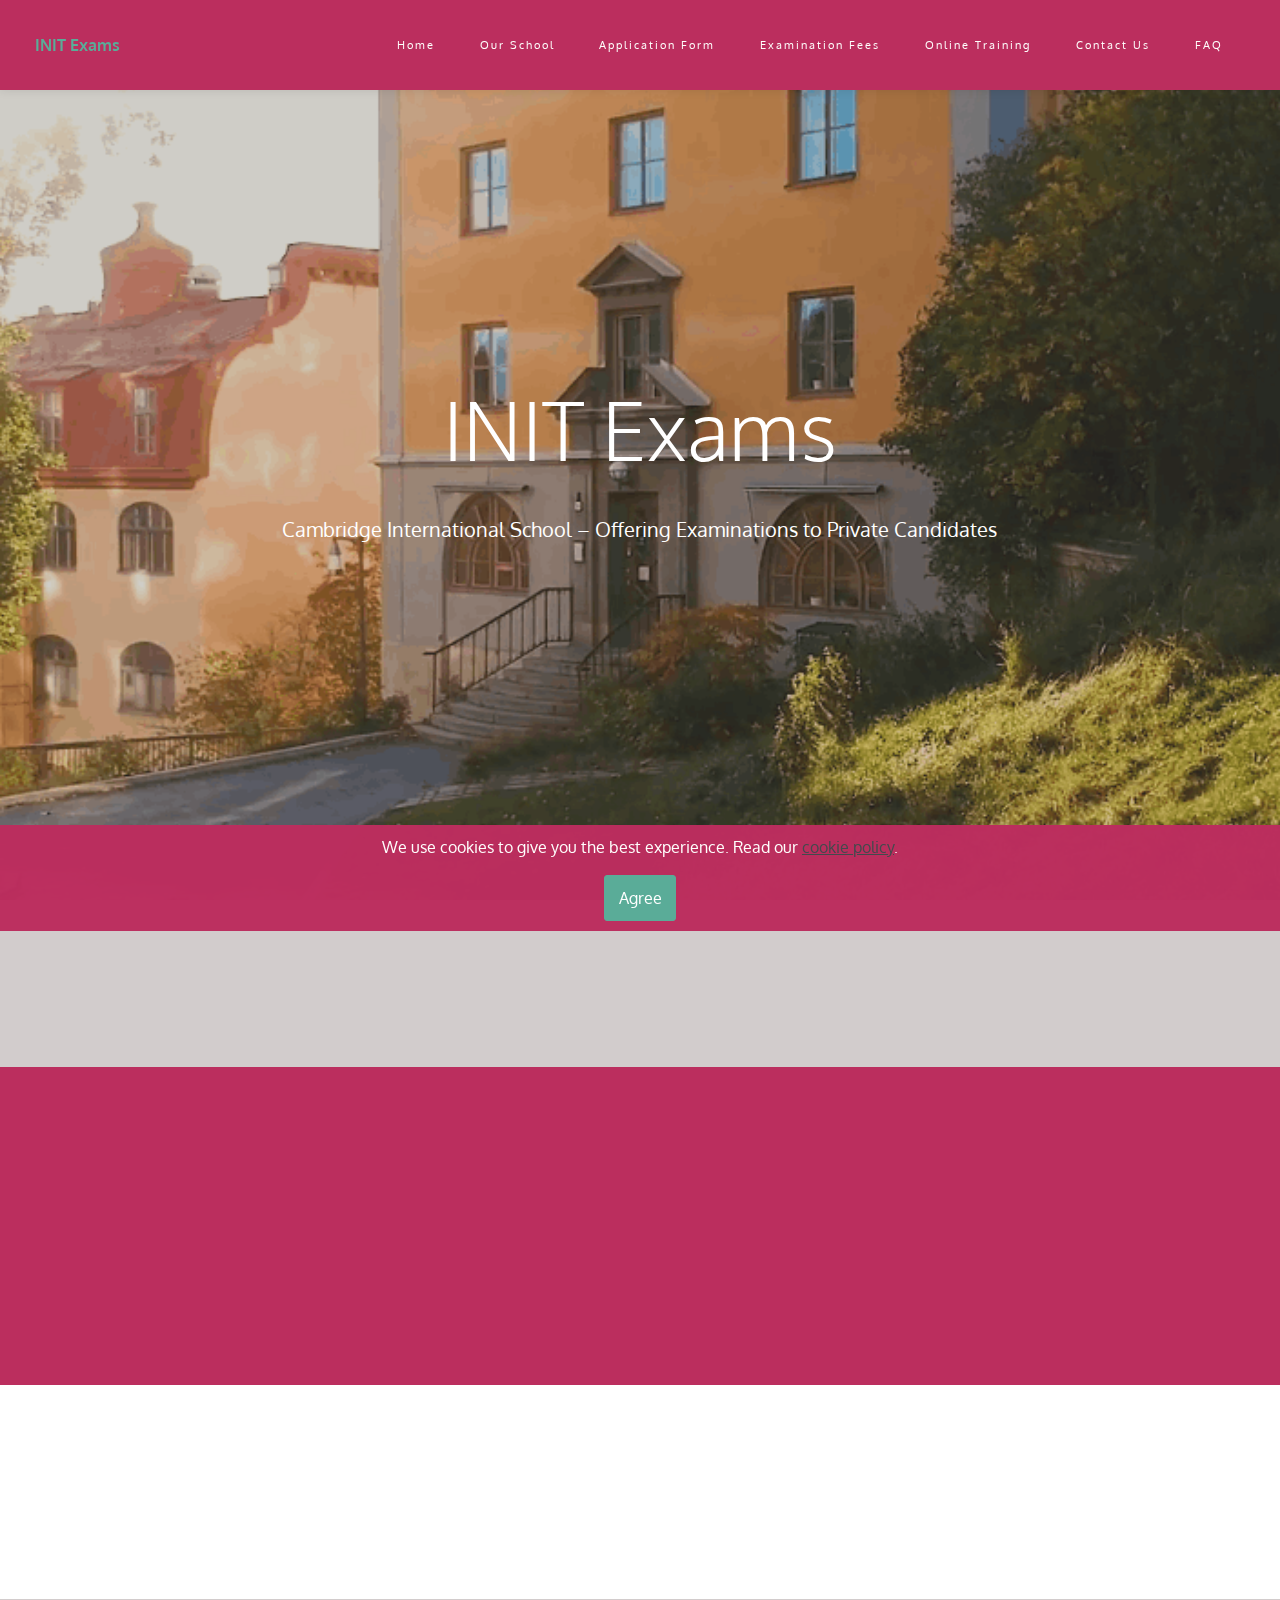
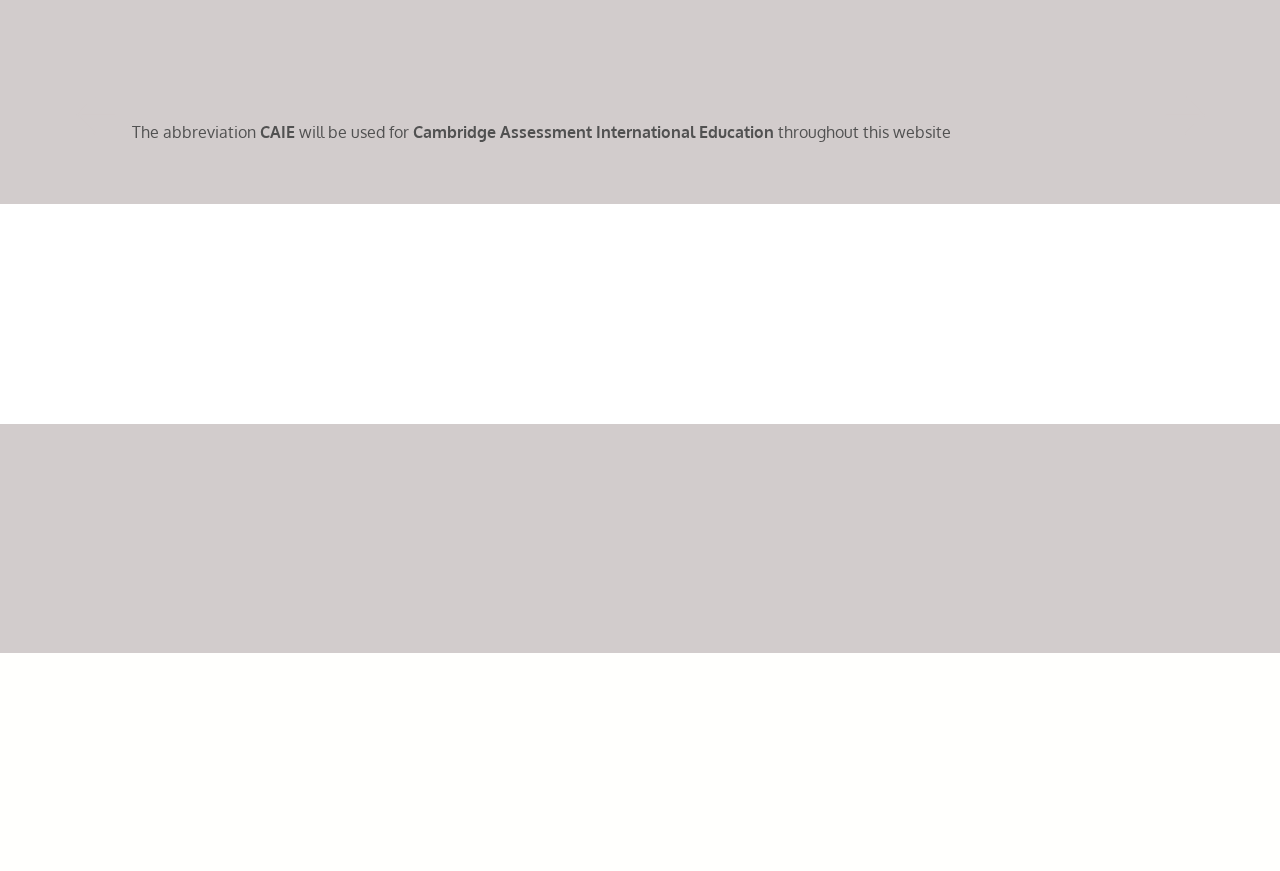
<file: index.html>
<!DOCTYPE html>
<html  >
<head>
  
  <meta charset="UTF-8">
  <meta http-equiv="X-UA-Compatible" content="IE=edge">
  
  <meta name="viewport" content="width=device-width, initial-scale=1, minimum-scale=1">
  <link rel="shortcut icon" href="assets/images/initlogo-547x128.png" type="image/x-icon">
  <meta name="description" content="">
  
  
  <title>Home</title>
  <link rel="stylesheet" href="https://fonts.googleapis.com/css?family=Libre+Franklin:400,400i,600,600i">
  <link rel="stylesheet" href="assets/web/assets/mobirise-icons/mobirise-icons.css">
  <link rel="stylesheet" href="assets/tether/tether.min.css">
  <link rel="stylesheet" href="assets/bootstrap/css/bootstrap.min.css">
  <link rel="stylesheet" href="assets/web/assets/gdpr-plugin/gdpr-styles.css">
  <link rel="stylesheet" href="assets/animatecss/animate.min.css">
  <link rel="stylesheet" href="assets/dropdown/css/style.css">
  <link rel="stylesheet" href="assets/theme/css/style.css">
  <link rel="preload" as="style" href="assets/mobirise/css/mbr-additional.css"><link rel="stylesheet" href="assets/mobirise/css/mbr-additional.css" type="text/css">
  
  
  
  

</head>
<body>
  
  <section class="menu1" id="menu2-6" data-rv-view="0">

    <nav class="navbar navbar-dropdown navbar-fixed-top">
        <div class="container-fluid">

            <div class="mbr-table">
                <div class="mbr-table-cell logo">

                    <div class="navbar-brand">
                        
                        <a class="navbar-caption text-white text-primary" href="index.html">INIT Exams</a>
                    </div>

                </div>
                <div class="mbr-table-cell text">

                    <button class="navbar-toggler pull-xs-right hidden-lg-up" type="button" data-toggle="collapse" data-target="#exCollapsingNavbar">
                        <div class="hamburger-icon"></div>
                    </button>

                    <ul class="nav-dropdown collapse pull-xs-right nav navbar-nav navbar-toggleable-sm" id="exCollapsingNavbar"><li class="nav-item"><a class="nav-link link" href="index.html">Home</a></li><li class="nav-item"><a class="nav-link link" href="Our School.html">Our School</a></li><li class="nav-item"><a class="nav-link link" href="Application Form.html">Application Form</a></li><li class="nav-item"><a class="nav-link link" href="Examination fees.html">Examination Fees</a></li><li class="nav-item"><a class="nav-link link" href="Online Training.html">Online Training</a></li><li class="nav-item dropdown"><a class="nav-link link" href="Contact Us.html" aria-expanded="false">Contact Us</a></li><li class="nav-item"><a class="nav-link link" href="FAQ.html" aria-expanded="false">FAQ</a></li></ul>

                    <button hidden="" class="navbar-toggler navbar-close" type="button" data-toggle="collapse" data-target="#exCollapsingNavbar">
                        <div class="close-icon"></div>
                    </button>

                </div>

            </div>

        </div>
    </nav>

</section>

<div id="header4-3" class="mbr-after-navbar"><section class="mbr-section mbr-section-hero mbr-section-full header4 mbr-after-navbar" data-rv-view="4" style="background-image: url(assets/images/school02-1034x495.png);">

    <div class="mbr-overlay" style="opacity: 0.3; background-color: rgb(97, 97, 97);"></div>

    <div class="mbr-table-cell">

        <div class="container">
            <div class="row heading">
                <div class="col-md-10 col-md-offset-1 text-xs-center">

                    <h1 class="mbr-section-title display-1 heading-title mbr-editable-content">INIT Exams</h1>
                    <p class="mbr-section-subtitle sub-2 heading-text mbr-editable-content">Cambridge International School – Offering Examinations to Private Candidates</p>
                    
                </div>
            </div>
        </div>

        <div class="container-fluid">
            <div class="col-xs-12 col-lg-10 col-lg-offset-1">
                
            </div>
        </div>

    </div>

    

</section></div>

<section class="mbr-section content3 mbr-section__container" id="content3-7" data-rv-view="5" style="background-color: rgb(210, 204, 204); padding-top: 40px; padding-bottom: 20px;">
    <div class="container">
        <div class="row">
            <div class="col-xs-12">
            	<h1 class="mbr-section-title display-2 text-center">International IT College of Sweden</h1>
                <p class="mbr-section-subtitle sub-2">Stockholm</p>
            </div>
        </div>
    </div>
</section>

<section class="mbr-section content5" id="content7-1f" data-rv-view="7" style="background-color: rgb(187, 46, 94); padding-top: 60px; padding-bottom: 60px;">

    

        <div class="container">
            <div class="row heading">
                <div class="col-md-10 col-md-offset-1 text-xs-center">

                    
                    <p class="mbr-section-subtitle text-1 heading-text">The International IT College of Sweden is a Swedish gymnasieskola (high school) which prepares students for the gynasiekompetens qualification. It is also a Cambridge International school and a recognised examination centre for the Cambridge O level, IGCSE and International A level qualifications. We accept external, private candidates to take their Cambridge International examinations at our centre.</p>
                    <div class="mbr-section-btn"><a class="btn btn-lg btn-white" href="#">Cambridge International</a></div>
                </div>
            </div>
        </div>

</section>

<section class="mbr-section subscribe1" id="subscribe1-2d" data-rv-view="93" style="background-color: rgb(255, 255, 255); padding-top: 40px; padding-bottom: 0px;">
    

    <div class="container-fluid">
        <div class="row">
            <div class="col-xs-12 col-lg-8 col-lg-offset-2 text-xs-center">

                <div class="col-xs-12 col-lg-8 col-lg-offset-2">

                    <h1 class="mbr-section-title display-2">Subscribe to our newsletter!</h1>
                    

                </div>
                
                <div class="col-xs-12 col-lg-8 col-lg-offset-2" data-form-type="formoid">


                    <div data-form-alert="true">
                        <div hidden="" data-form-alert-success="true" class="alert alert-form alert-success text-xs-center">Thanks for filling out form!</div>
                    </div>


                    <form action="https://mobirise.com/" method="post" data-form-title="Subscribe to our newsletter!">

                        <input type="hidden" value="VOAZHtnWHES/fXNL/q+UtxjeBUAKvBAJ0J0mKpbvCNFV9TY8k1NKi2ul5ZKoYf7vB3Go4EFWPwO1NfBp+FKs+TnDjSUU7u+3Tm/w5/KSjvl5Qou+v/Uu39GsOH+OOT6h.laMBMXBYJfXRu+seDFzFe+HOOI1J0m18gUJFcoE1/pgJBTvrVp9+Tef3Zfi93TNlmSW5KPYRQNj49XGNJobCE6+O+2anjp/xc9oZ2BgAklGOBwVIUabyA9mu3SXSkCgG" data-form-email="true">

                        <div class="row">

                            <div class="col-xs-12 mbr-table-cell padding-right-0 form-block">
                                <div class="form-group">
                                    <label class="form-control-label" for="subscribe1-2d-email">Enter Your Email Address...</label>
                                    <div class="form-icon"></div>
                                    <input type="email" class="form-control" name="email" required="" data-form-field="Email" placeholder="Enter Your Email Address..." id="subscribe1-2d-email">
                                </div>
                            </div>

                            <div class="mbr-table-cell button-block"><button type="submit" class="btn btn-lg btn-secondary">Send</button></div>

                        </div>


                    <span class="gdpr-block">
<label>
<span class="textGDPR display-7" style="color: #a7a7a7"><input type="checkbox" name="gdpr" id="gdpr-input" required="">By continuing you agree to our
 <a style="color: #149dcc; text-decoration: underline;" href="terms.html">Terms of Service</a> and 
<a style="color: #149dcc; text-decoration: underline;" href="policy.html">Privacy Policy</a>.</span>
</label>
</span></form>
                </div>

            </div>
        </div>
    </div>

</section>

<section class="mbr-slider mbr-section mbr-section-nopadding carousel slide testimonials1" data-ride="carousel" data-keyboard="false" data-wrap="true" data-pause="false" data-interval="false" id="testimonials1-1l" data-rv-view="18" style="background-color: rgb(210, 204, 204); padding-top: 0px; padding-bottom: 0px;">

    

    <div class="mbr-section__container mbr-section__container--middle">
        <div class="container">
            <div class="row">
                <div class="col-xs-12 text-xs-center">
                    
                    
                </div>
            </div>
        </div>
    </div>

    <div class="container boxed-slider">
        <div>
            <div class="carousel-inner" role="listbox">
                <div class="carousel-item active">
                    <div class="row">
                        <div class="col-xs-12">
                            <div class="mbr-testimonial card">
                                <div class="mbr-author card-footer">
                                    
                                    <div class="author">
                                        
                                    
                                    </div>
                                </div>
                                <div class="card-block"><p>The abbreviation<strong> CAIE</strong> will be used for <strong>Cambridge Assessment International Education</strong> throughout this website&nbsp;</p></div>
                            </div>
                        </div>
                    </div>
                </div>
            </div>

            

            <a data-app-prevent-settings="" class="left carousel-control" role="button" data-slide="prev" href="#testimonials1-1l">
                <span class="mbri-left" aria-hidden="true" style="color: rgb(210, 204, 204);"></span>
                <span class="sr-only">Previous</span>
            </a>
            <a data-app-prevent-settings="" class="right carousel-control" role="button" data-slide="next" href="#testimonials1-1l">
                <span class="mbri-right" aria-hidden="true" style="color: rgb(210, 204, 204);"></span>
                <span class="sr-only">Next</span>
            </a>
        </div>

    </div>

</section>

<section class="mbr-section mbr-section-hero content8" id="content8-a" data-rv-view="10" style="background-color: rgb(255, 255, 255); padding-top: 20px; padding-bottom: 20px;">

    

    <div class="mbr-table mbr-table-full">
        <div class="mbr-table-cell">

            <div class="container">
                <div class="row">
                    <div class="mbr-table-md-up">
                        
                        <div class="mbr-table-cell mbr-valign-top col-md-7 image-size" style="width: 10%;">
                            <div class="mbr-figure"><a href="http://initexams.com/forms.html "><img src="assets/images/https-exams-form-200x200.png"></a></div>
                        </div>
                        <div class="mbr-table-cell col-md-5 text-md-left">

                            

                            <div class="mbr-section-text lead">
                                <p><a href="https://www.initcollege.net/cambridge/applications/form.html" class="text-black" style="font-style: normal;">Application Form</a></p>
                            </div>

                            

                        </div>

                        
                        

                    </div>
                </div>
            </div>

        </div>
    </div>

</section>

<section class="mbr-section mbr-section-hero header3 header7" id="header7-d" data-rv-view="12" style="padding-top: 50px; padding-bottom: 50px; background: linear-gradient(20deg, rgb(210, 204, 204), rgb(210, 204, 204), rgb(210, 204, 204)) rgb(210, 204, 204);">

    

    <div class="mbr-table mbr-table-full">
        <div class="mbr-table-cell">

            <div class="container">
                <div class="row">
                    <div class="mbr-table-md-up">
                        
                        
                        

                        <div class="mbr-table-cell mbr-right-padding-md-up col-md-5 text-xs-center text-md-right">

                            <h3 class="mbr-section-title display-2">INIT Exams</h3>

                            <div class="mbr-section-text">
                                
                            </div>

                            

                        </div>
                        <div class="mbr-table-cell mbr-valign-top col-md-7 image-size" style="width: 43%;">
                            <div class="mbr-figure"><img src="assets/images/initlogo-658x154.png"></div>
                        </div>

                    </div>
                </div>
            </div>

        </div>
    </div>

    

</section>

<section class="mbr-section mbr-section-hero header3 header7" id="header7-1g" data-rv-view="15" style="padding-top: 50px; padding-bottom: 50px; background: linear-gradient(20deg, rgb(255, 255, 253), rgb(255, 255, 253), rgb(255, 255, 253)) rgb(255, 255, 253);">

    

    <div class="mbr-table mbr-table-full">
        <div class="mbr-table-cell">

            <div class="container">
                <div class="row">
                    <div class="mbr-table-md-up">
                        
                        <div class="mbr-table-cell mbr-right-padding-md-up mbr-valign-top col-md-7 image-size" style="width: 27%;">
                            <div class="mbr-figure"><img src="assets/images/889-1115x334.png"></div>
                        </div>
                        <div class="mbr-table-cell col-md-5 text-xs-center text-md-left">

                            

                            <div class="mbr-section-text">
                                
                            </div>

                            

                        </div>

                        
                        

                    </div>
                </div>
            </div>

        </div>
    </div>

    

</section>


<script src="assets/web/assets/jquery/jquery.min.js"></script>
  <script src="assets/tether/tether.min.js"></script>
  <script src="assets/web/assets/bootstrap4-migrate/bootstrap.min.js"></script>
  <script src="assets/web/assets/cookies-alert-plugin/cookies-alert-core.js"></script>
  <script src="assets/web/assets/cookies-alert-plugin/cookies-alert-script.js"></script>
  <script src="assets/smooth-scroll/smooth-scroll.js"></script>
  <script src="assets/viewport-checker/jquery.viewportchecker.js"></script>
  <script src="assets/dropdown/js/script.min.js"></script>
  <script src="assets/touch-swipe/jquery.touch-swipe.min.js"></script>
  <script src="assets/bootstrap-carousel-swipe/bootstrap-carousel-swipe.js"></script>
  <script src="assets/theme/js/script.js"></script>
  <script src="assets/formoid/formoid.min.js"></script>
  
  
  
<input name="cookieData" type="hidden" data-cookie-customDialogSelector='null' data-cookie-colorText='#fffffd' data-cookie-colorBg='rgba(187, 46, 94, 0.99)' data-cookie-textButton='Agree' data-cookie-colorButton='' data-cookie-colorLink='#424a4d' data-cookie-underlineLink='true' data-cookie-text="We use cookies to give you the best experience. Read our <a href='privacy.html'>cookie policy</a>.">
    <input name="animation" type="hidden">
  
</body>
</html>
</file>
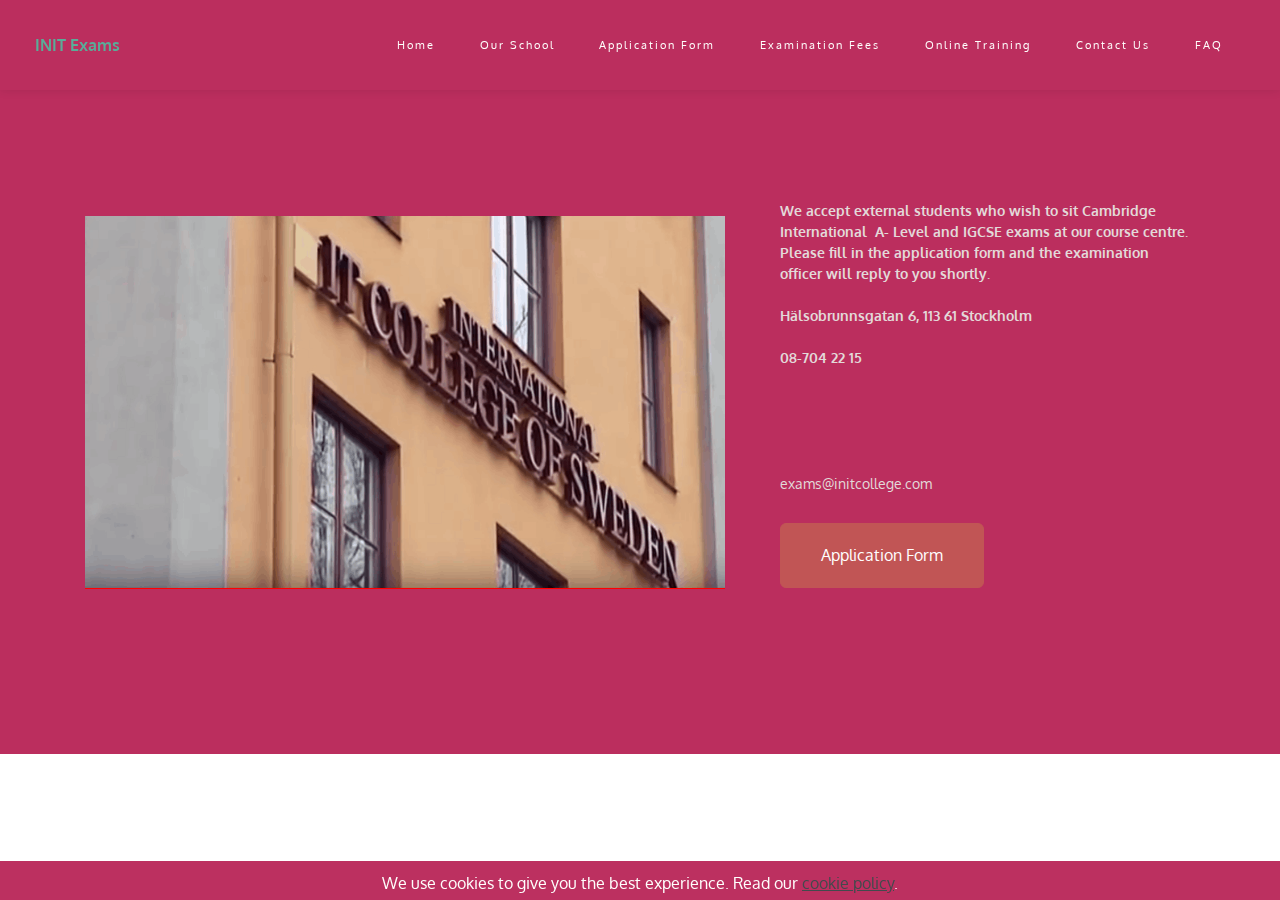
<file: Application Form.html>
<!DOCTYPE html>
<html  >
<head>
  
  <meta charset="UTF-8">
  <meta http-equiv="X-UA-Compatible" content="IE=edge">
  
  <meta name="viewport" content="width=device-width, initial-scale=1, minimum-scale=1">
  <link rel="shortcut icon" href="assets/images/initlogo-547x128.png" type="image/x-icon">
  <meta name="description" content="">
  
  
  <title>Application Form</title>
  <link rel="stylesheet" href="https://fonts.googleapis.com/css?family=Libre+Franklin:400,400i,600,600i">
  <link rel="stylesheet" href="assets/web/assets/mobirise-icons/mobirise-icons.css">
  <link rel="stylesheet" href="assets/tether/tether.min.css">
  <link rel="stylesheet" href="assets/bootstrap/css/bootstrap.min.css">
  <link rel="stylesheet" href="assets/web/assets/gdpr-plugin/gdpr-styles.css">
  <link rel="stylesheet" href="assets/animatecss/animate.min.css">
  <link rel="stylesheet" href="assets/dropdown/css/style.css">
  <link rel="stylesheet" href="assets/theme/css/style.css">
  <link rel="preload" as="style" href="assets/mobirise/css/mbr-additional.css"><link rel="stylesheet" href="assets/mobirise/css/mbr-additional.css" type="text/css">
  
  
  
  

</head>
<body>
  
  <section class="menu1" id="menu2-1d" data-rv-view="72">

    <nav class="navbar navbar-dropdown navbar-fixed-top">
        <div class="container-fluid">

            <div class="mbr-table">
                <div class="mbr-table-cell logo">

                    <div class="navbar-brand">
                        
                        <a class="navbar-caption text-white text-primary" href="index.html">INIT Exams</a>
                    </div>

                </div>
                <div class="mbr-table-cell text">

                    <button class="navbar-toggler pull-xs-right hidden-lg-up" type="button" data-toggle="collapse" data-target="#exCollapsingNavbar">
                        <div class="hamburger-icon"></div>
                    </button>

                    <ul class="nav-dropdown collapse pull-xs-right nav navbar-nav navbar-toggleable-sm" id="exCollapsingNavbar"><li class="nav-item"><a class="nav-link link" href="index.html">Home</a></li><li class="nav-item"><a class="nav-link link" href="Our School.html">Our School</a></li><li class="nav-item"><a class="nav-link link" href="Application Form.html">Application Form</a></li><li class="nav-item"><a class="nav-link link" href="Examination fees.html">Examination Fees</a></li><li class="nav-item"><a class="nav-link link" href="Online Training.html">Online Training</a></li><li class="nav-item dropdown"><a class="nav-link link" href="Contact Us.html" aria-expanded="false">Contact Us</a></li><li class="nav-item"><a class="nav-link link" href="FAQ.html" aria-expanded="false">FAQ</a></li></ul>

                    <button hidden="" class="navbar-toggler navbar-close" type="button" data-toggle="collapse" data-target="#exCollapsingNavbar">
                        <div class="close-icon"></div>
                    </button>

                </div>

            </div>

        </div>
    </nav>

</section>

<section class="mbr-section mbr-section-hero header3 header6 mbr-after-navbar" id="header6-1f" data-rv-view="74" style="padding-top: 200px; padding-bottom: 150px; background: linear-gradient(to right top, rgb(187, 46, 94), rgb(187, 46, 94)) rgb(187, 46, 94);">

    

    <div class="mbr-table mbr-table-full">
        <div class="mbr-table-cell">

            <div class="container">
                <div class="row">
                    <div class="mbr-table-md-up">
                        
                        <div class="mbr-table-cell mbr-right-padding-md-up mbr-valign-top col-md-7 image-size" style="width: 61%;">
                            <div class="mbr-figure"><img src="assets/images/front-1126x656.png"></div>
                        </div>
                        <div class="mbr-table-cell col-md-5 text-xs-center text-md-left">

                            

                            <div class="mbr-section-text">
                                <p><strong>We  accept external students who wish to sit Cambridge International&nbsp; A- Level and IGCSE exams at our course centre. 
<br>Please fill in the application form and the examination officer will reply to you shortly.
<br><br>Hälsobrunnsgatan 6, 113 61 Stockholm
</strong><br><br><strong>08-704 22 15&nbsp;<br></strong><br>
<br><br><a href="tel:08-704 22 15 " class="text-black"><br></a><br>exams@initcollege.com</p>
                            </div>

                            <div class="mbr-section-btn"><a class="btn btn-lg btn-secondary" href="http://initexams.com/forms.html">Application Form</a></div>

                        </div>

                        
                        

                    </div>
                </div>
            </div>

        </div>
    </div>

    

</section>


<script src="assets/web/assets/jquery/jquery.min.js"></script>
  <script src="assets/tether/tether.min.js"></script>
  <script src="assets/web/assets/bootstrap4-migrate/bootstrap.min.js"></script>
  <script src="assets/web/assets/cookies-alert-plugin/cookies-alert-core.js"></script>
  <script src="assets/web/assets/cookies-alert-plugin/cookies-alert-script.js"></script>
  <script src="assets/smooth-scroll/smooth-scroll.js"></script>
  <script src="assets/viewport-checker/jquery.viewportchecker.js"></script>
  <script src="assets/dropdown/js/script.min.js"></script>
  <script src="assets/touch-swipe/jquery.touch-swipe.min.js"></script>
  <script src="assets/theme/js/script.js"></script>
  
  
  
<input name="cookieData" type="hidden" data-cookie-customDialogSelector='null' data-cookie-colorText='#fffffd' data-cookie-colorBg='rgba(187, 46, 94, 0.99)' data-cookie-textButton='Agree' data-cookie-colorButton='' data-cookie-colorLink='#424a4d' data-cookie-underlineLink='true' data-cookie-text="We use cookies to give you the best experience. Read our <a href='privacy.html'>cookie policy</a>.">
    <input name="animation" type="hidden">
  
</body>
</html>
</file>
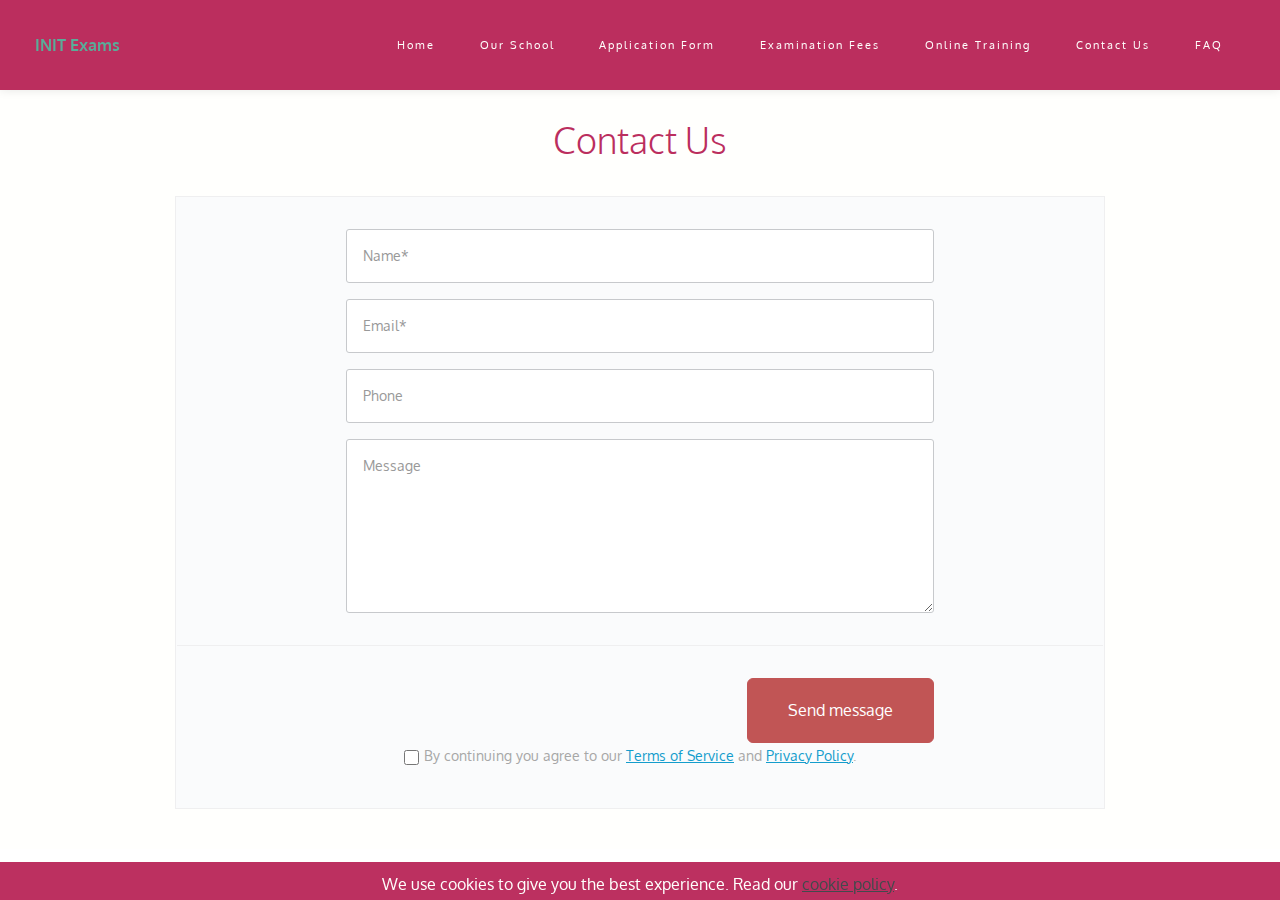
<file: Contact Us.html>
<!DOCTYPE html>
<html  >
<head>
  
  <meta charset="UTF-8">
  <meta http-equiv="X-UA-Compatible" content="IE=edge">
  
  <meta name="viewport" content="width=device-width, initial-scale=1, minimum-scale=1">
  <link rel="shortcut icon" href="assets/images/initlogo-547x128.png" type="image/x-icon">
  <meta name="description" content="">
  
  
  <title>Contact Us</title>
  <link rel="stylesheet" href="https://fonts.googleapis.com/css?family=Libre+Franklin:400,400i,600,600i">
  <link rel="stylesheet" href="assets/tether/tether.min.css">
  <link rel="stylesheet" href="assets/bootstrap/css/bootstrap.min.css">
  <link rel="stylesheet" href="assets/web/assets/gdpr-plugin/gdpr-styles.css">
  <link rel="stylesheet" href="assets/animatecss/animate.min.css">
  <link rel="stylesheet" href="assets/dropdown/css/style.css">
  <link rel="stylesheet" href="assets/theme/css/style.css">
  <link rel="preload" as="style" href="assets/mobirise/css/mbr-additional.css"><link rel="stylesheet" href="assets/mobirise/css/mbr-additional.css" type="text/css">
  
  
  
  

</head>
<body>
  
  <section class="menu1" id="menu2-29" data-rv-view="77">

    <nav class="navbar navbar-dropdown navbar-fixed-top">
        <div class="container-fluid">

            <div class="mbr-table">
                <div class="mbr-table-cell logo">

                    <div class="navbar-brand">
                        
                        <a class="navbar-caption text-white text-primary" href="index.html">INIT Exams</a>
                    </div>

                </div>
                <div class="mbr-table-cell text">

                    <button class="navbar-toggler pull-xs-right hidden-lg-up" type="button" data-toggle="collapse" data-target="#exCollapsingNavbar">
                        <div class="hamburger-icon"></div>
                    </button>

                    <ul class="nav-dropdown collapse pull-xs-right nav navbar-nav navbar-toggleable-sm" id="exCollapsingNavbar"><li class="nav-item"><a class="nav-link link" href="index.html">Home</a></li><li class="nav-item"><a class="nav-link link" href="Our School.html">Our School</a></li><li class="nav-item"><a class="nav-link link" href="Application Form.html">Application Form</a></li><li class="nav-item"><a class="nav-link link" href="Examination fees.html">Examination Fees</a></li><li class="nav-item"><a class="nav-link link" href="Online Training.html">Online Training</a></li><li class="nav-item dropdown"><a class="nav-link link" href="Contact Us.html" aria-expanded="false">Contact Us</a></li><li class="nav-item"><a class="nav-link link" href="FAQ.html" aria-expanded="false">FAQ</a></li></ul>

                    <button hidden="" class="navbar-toggler navbar-close" type="button" data-toggle="collapse" data-target="#exCollapsingNavbar">
                        <div class="close-icon"></div>
                    </button>

                </div>

            </div>

        </div>
    </nav>

</section>

<section class="mbr-section mbr-section-hero form1 mbr-after-navbar" id="form1-2a" data-rv-view="79" style="background-color: rgb(255, 255, 253); padding-top: 120px; padding-bottom: 40px;">

    

        <div class="container">
            <div class="row heading">
                <div class="col-md-12 text-xs-center">

                    <h1 class="mbr-section-title display-3 heading-title">Contact Us</h1>
                    
                    
                </div>
            </div>
        </div>

        <div class="container">
            <div class="col-xs-12 form">

                

                <div class="row" data-form-type="formoid">
                    <div data-form-alert="true">
                        <div hidden="" data-form-alert-success="true" class="alert alert-form alert-success text-xs-center">Thanks for filling out form!</div>
                    </div>


                    <form action="https://mobirise.com/" method="post" data-form-title="Contact Us">

                        <input type="hidden" value="ig+/DOKteuEv6Dxm1xZ2ryxXdhc1as0NUCPlxF8392R27DK82wlxzV3pBV4TKvNGDYew08kN4NL3eJA4apA9ofWyGHu15UEuhjjsCbulanfOXkzJHilkmKVmgs5ePRMu.pyS1x9ojs75uYBJiKcDTZrh7TKG6JD+BLnD6FUMoVh6dx0nKyv92jQ5xzs1iSLB/5KjidZfKcE99vS/WVmf8lILR1Tk/RL8Zf+Xbt7nSl7Mb/nwaU4vtBIthCTDi/kIH" data-form-email="true">

                        <div class="col-xs-12 col-md-8 col-md-offset-2 form-wrap">

                            <div class="col-xs-12">
                                <div class="form-group">
                                    <label class="form-control-label">Name*</label>
                                    <input type="text" class="form-control" name="name" required="" data-form-field="Name" placeholder="Name*">
                                </div>
                            </div>

                            <div class="col-xs-12">
                                <div class="form-group">
                                    <label class="form-control-label">Email*</label>
                                    <input type="email" class="form-control" name="email" required="" data-form-field="Email" placeholder="Email*">
                                </div>
                            </div>

                            <div class="col-xs-12">
                                <div class="form-group">
                                    <label class="form-control-label">Phone</label>
                                    <input type="tel" class="form-control" name="phone" data-form-field="Phone" placeholder="Phone">
                                </div>
                            </div>

                            <div class="col-xs-12">
                                <label class="form-control-label">Message</label>
                                <textarea class="form-control" name="message" rows="7" data-form-field="Message" placeholder="Message"></textarea>
                            </div>

                        </div>

                        <div class="clear"></div>

                        <div class="form-separator"></div>

                        <div class="col-xs-12 col-md-8 col-md-offset-2 form-button-wrap">

                            <div class="text-xs-center text-md-right"><button type="submit" class="btn btn-lg btn-secondary">Send message</button></div>

                        </div>

                    <span class="gdpr-block">
<label>
<span class="textGDPR display-7" style="color: #a7a7a7"><input type="checkbox" name="gdpr" id="gdpr-input" required="">By continuing you agree to our
 <a style="color: #149dcc; text-decoration: underline;" href="terms.html">Terms of Service</a> and 
<a style="color: #149dcc; text-decoration: underline;" href="policy.html">Privacy Policy</a>.</span>
</label>
</span></form>

                </div>
    
            </div>
        </div>


</section>


<script src="assets/web/assets/jquery/jquery.min.js"></script>
  <script src="assets/tether/tether.min.js"></script>
  <script src="assets/web/assets/bootstrap4-migrate/bootstrap.min.js"></script>
  <script src="assets/web/assets/cookies-alert-plugin/cookies-alert-core.js"></script>
  <script src="assets/web/assets/cookies-alert-plugin/cookies-alert-script.js"></script>
  <script src="assets/smooth-scroll/smooth-scroll.js"></script>
  <script src="assets/viewport-checker/jquery.viewportchecker.js"></script>
  <script src="assets/dropdown/js/script.min.js"></script>
  <script src="assets/touch-swipe/jquery.touch-swipe.min.js"></script>
  <script src="assets/theme/js/script.js"></script>
  <script src="assets/formoid/formoid.min.js"></script>
  
  
  
<input name="cookieData" type="hidden" data-cookie-customDialogSelector='null' data-cookie-colorText='#fffffd' data-cookie-colorBg='rgba(187, 46, 94, 0.99)' data-cookie-textButton='Agree' data-cookie-colorButton='' data-cookie-colorLink='#424a4d' data-cookie-underlineLink='true' data-cookie-text="We use cookies to give you the best experience. Read our <a href='privacy.html'>cookie policy</a>.">
    <input name="animation" type="hidden">
  
</body>
</html>
</file>
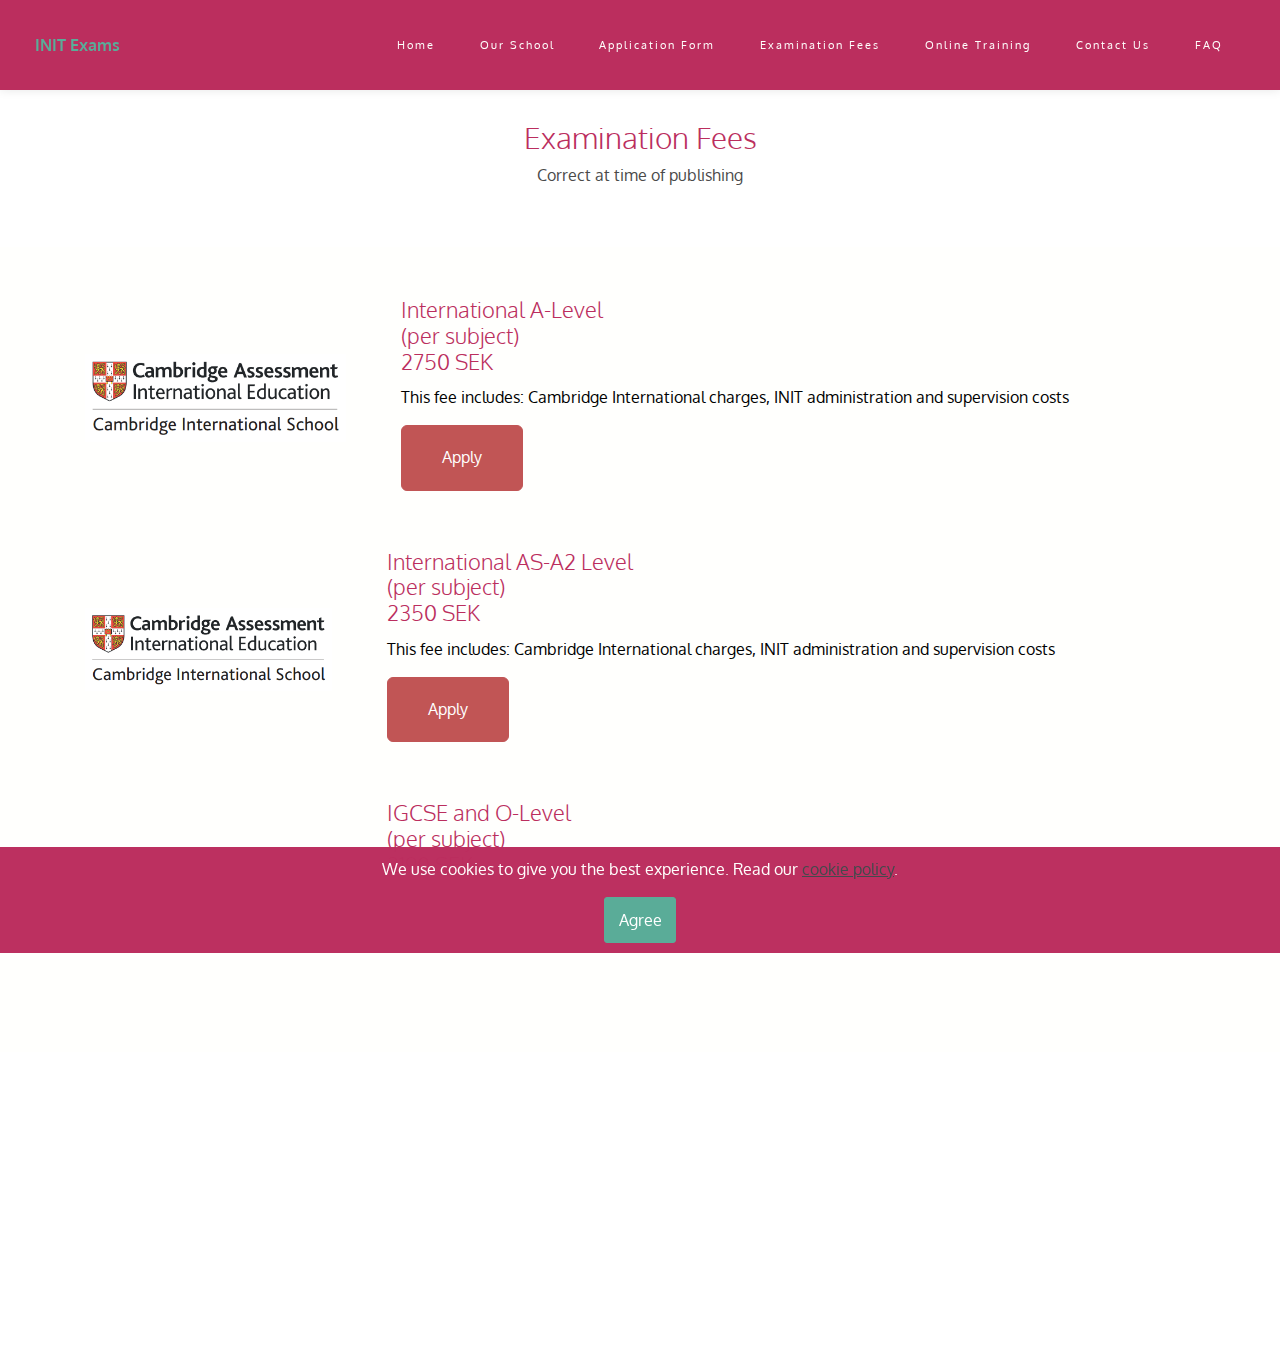
<file: Examination fees.html>
<!DOCTYPE html>
<html  >
<head>
  
  <meta charset="UTF-8">
  <meta http-equiv="X-UA-Compatible" content="IE=edge">
  
  <meta name="viewport" content="width=device-width, initial-scale=1, minimum-scale=1">
  <link rel="shortcut icon" href="assets/images/initlogo-547x128.png" type="image/x-icon">
  <meta name="description" content="">
  
  
  <title>Examination Fees</title>
  <link rel="stylesheet" href="https://fonts.googleapis.com/css?family=Libre+Franklin:400,400i,600,600i">
  <link rel="stylesheet" href="assets/web/assets/mobirise-icons/mobirise-icons.css">
  <link rel="stylesheet" href="assets/tether/tether.min.css">
  <link rel="stylesheet" href="assets/bootstrap/css/bootstrap.min.css">
  <link rel="stylesheet" href="assets/web/assets/gdpr-plugin/gdpr-styles.css">
  <link rel="stylesheet" href="assets/animatecss/animate.min.css">
  <link rel="stylesheet" href="assets/dropdown/css/style.css">
  <link rel="stylesheet" href="assets/theme/css/style.css">
  <link rel="preload" as="style" href="assets/mobirise/css/mbr-additional.css"><link rel="stylesheet" href="assets/mobirise/css/mbr-additional.css" type="text/css">
  
  
  
  

</head>
<body>
  
  <section class="menu1" id="menu2-n" data-rv-view="40">

    <nav class="navbar navbar-dropdown navbar-fixed-top">
        <div class="container-fluid">

            <div class="mbr-table">
                <div class="mbr-table-cell logo">

                    <div class="navbar-brand">
                        
                        <a class="navbar-caption text-white text-primary" href="index.html">INIT Exams</a>
                    </div>

                </div>
                <div class="mbr-table-cell text">

                    <button class="navbar-toggler pull-xs-right hidden-lg-up" type="button" data-toggle="collapse" data-target="#exCollapsingNavbar">
                        <div class="hamburger-icon"></div>
                    </button>

                    <ul class="nav-dropdown collapse pull-xs-right nav navbar-nav navbar-toggleable-sm" id="exCollapsingNavbar"><li class="nav-item"><a class="nav-link link" href="index.html">Home</a></li><li class="nav-item"><a class="nav-link link" href="Our School.html">Our School</a></li><li class="nav-item"><a class="nav-link link" href="Application Form.html">Application Form</a></li><li class="nav-item"><a class="nav-link link" href="Examination fees.html">Examination Fees</a></li><li class="nav-item"><a class="nav-link link" href="Online Training.html">Online Training</a></li><li class="nav-item dropdown"><a class="nav-link link" href="Contact Us.html" aria-expanded="false">Contact Us</a></li><li class="nav-item"><a class="nav-link link" href="FAQ.html" aria-expanded="false">FAQ</a></li></ul>

                    <button hidden="" class="navbar-toggler navbar-close" type="button" data-toggle="collapse" data-target="#exCollapsingNavbar">
                        <div class="close-icon"></div>
                    </button>

                </div>

            </div>

        </div>
    </nav>

</section>

<section class="mbr-section content3 mbr-section__container mbr-after-navbar" id="content3-11" data-rv-view="42" style="background-color: rgb(255, 255, 255); padding-top: 120px; padding-bottom: 60px;">
    <div class="container">
        <div class="row">
            <div class="col-xs-12">
            	<h1 class="mbr-section-title display-2 text-center">Examination Fees</h1>
                <p class="mbr-section-subtitle sub-2">Correct at time of publishing</p>
            </div>
        </div>
    </div>
</section>

<section class="mbr-section mbr-section-hero header3 header7" id="header7-y" data-rv-view="44" style="padding-top: 50px; padding-bottom: 50px; background: linear-gradient(20deg, rgb(255, 255, 253), rgb(255, 255, 253), rgb(255, 255, 253)) rgb(255, 255, 253);">

    

    <div class="mbr-table mbr-table-full">
        <div class="mbr-table-cell">

            <div class="container">
                <div class="row">
                    <div class="mbr-table-md-up">
                        
                        <div class="mbr-table-cell mbr-right-padding-md-up mbr-valign-top col-md-7 image-size" style="width: 16%;">
                            <div class="mbr-figure"><img src="assets/images/cie-logo-2-451x151.png"></div>
                        </div>
                        <div class="mbr-table-cell col-md-5 text-xs-center text-md-left">

                            <h3 class="mbr-section-title display-2">International A-Level <br>(per subject)
<div>2750 SEK</div></h3>

                            <div class="mbr-section-text">
                                <p>This fee includes: Cambridge International charges, INIT administration and supervision costs </p>
                            </div>

                            <div class="mbr-section-btn"><a class="btn btn-lg btn-secondary" href="https://www.initcollege.net/cambridge/applications/form.html">Apply</a></div>

                        </div>

                        
                        

                    </div>
                </div>
            </div>

        </div>
    </div>

    

</section>

<section class="mbr-section mbr-section-hero header3 header7" id="header7-z" data-rv-view="47" style="padding-top: 0px; padding-bottom: 50px; background: linear-gradient(20deg, rgb(255, 255, 253), rgb(255, 255, 253), rgb(255, 255, 253)) rgb(255, 255, 253);">

    

    <div class="mbr-table mbr-table-full">
        <div class="mbr-table-cell">

            <div class="container">
                <div class="row">
                    <div class="mbr-table-md-up">
                        
                        <div class="mbr-table-cell mbr-right-padding-md-up mbr-valign-top col-md-7 image-size" style="width: 15%;">
                            <div class="mbr-figure"><img src="assets/images/cie-logo-2-451x151.png"></div>
                        </div>
                        <div class="mbr-table-cell col-md-5 text-xs-center text-md-left">

                            <h3 class="mbr-section-title display-2">International AS-A2 Level <br>(per subject)
<div>2350 SEK</div></h3>

                            <div class="mbr-section-text">
                                <p>This fee includes: Cambridge International charges, INIT administration and supervision costs</p>
                            </div>

                            <div class="mbr-section-btn"><a class="btn btn-lg btn-secondary" href="https://www.initcollege.net/cambridge/applications/form.html">Apply</a></div>

                        </div>

                        
                        

                    </div>
                </div>
            </div>

        </div>
    </div>

    

</section>

<section class="mbr-section mbr-section-hero header3 header7" id="header7-10" data-rv-view="50" style="padding-top: 0px; padding-bottom: 50px; background: linear-gradient(20deg, rgb(255, 255, 253), rgb(255, 255, 253), rgb(255, 255, 253)) rgb(255, 255, 253);">

    

    <div class="mbr-table mbr-table-full">
        <div class="mbr-table-cell">

            <div class="container">
                <div class="row">
                    <div class="mbr-table-md-up">
                        
                        <div class="mbr-table-cell mbr-right-padding-md-up mbr-valign-top col-md-7 image-size" style="width: 15%;">
                            <div class="mbr-figure"><img src="assets/images/cie-logo-2-451x151.png"></div>
                        </div>
                        <div class="mbr-table-cell col-md-5 text-xs-center text-md-left">

                            <h3 class="mbr-section-title display-2">IGCSE and O-Level <br>(per subject)
<div><span style="letter-spacing: 0px; background-color: initial;">2190 SEK</span><br></div></h3>

                            <div class="mbr-section-text">
                                <p>This fee includes: Cambridge International charges, INIT administration and supervision costs</p>
                            </div>

                            <div class="mbr-section-btn"><a class="btn btn-lg btn-secondary" href="https://www.initcollege.net/cambridge/applications/form.html">Apply</a></div>

                        </div>

                        
                        

                    </div>
                </div>
            </div>

        </div>
    </div>

    

</section>

<section class="mbr-section mbr-section-hero content8" id="content8-12" data-rv-view="53" style="background-color: rgb(255, 255, 255); padding-top: 20px; padding-bottom: 20px;">

    

    <div class="mbr-table mbr-table-full">
        <div class="mbr-table-cell">

            <div class="container">
                <div class="row">
                    <div class="mbr-table-md-up">
                        
                        
                        

                        <div class="mbr-table-cell col-md-5 text-md-right">

                            

                            <div class="mbr-section-text lead">
                                <p>Practical examinations will incur an extra charge (1000 kr) to cover material costs, test preparation and additional supervision.
<br>
<br><br></p>
                            </div>

                            

                        </div>
                        <div class="mbr-table-cell mbr-valign-top col-md-7 image-size" style="width: 32%;">
                            <div class="mbr-figure"><img src="assets/images/front-1126x656.png"></div>
                        </div>

                    </div>
                </div>
            </div>

        </div>
    </div>

</section>


<script src="assets/web/assets/jquery/jquery.min.js"></script>
  <script src="assets/tether/tether.min.js"></script>
  <script src="assets/web/assets/bootstrap4-migrate/bootstrap.min.js"></script>
  <script src="assets/web/assets/cookies-alert-plugin/cookies-alert-core.js"></script>
  <script src="assets/web/assets/cookies-alert-plugin/cookies-alert-script.js"></script>
  <script src="assets/smooth-scroll/smooth-scroll.js"></script>
  <script src="assets/viewport-checker/jquery.viewportchecker.js"></script>
  <script src="assets/dropdown/js/script.min.js"></script>
  <script src="assets/touch-swipe/jquery.touch-swipe.min.js"></script>
  <script src="assets/theme/js/script.js"></script>
  
  
  
<input name="cookieData" type="hidden" data-cookie-customDialogSelector='null' data-cookie-colorText='#fffffd' data-cookie-colorBg='rgba(187, 46, 94, 0.99)' data-cookie-textButton='Agree' data-cookie-colorButton='' data-cookie-colorLink='#424a4d' data-cookie-underlineLink='true' data-cookie-text="We use cookies to give you the best experience. Read our <a href='privacy.html'>cookie policy</a>.">
    <input name="animation" type="hidden">
  
</body>
</html>
</file>
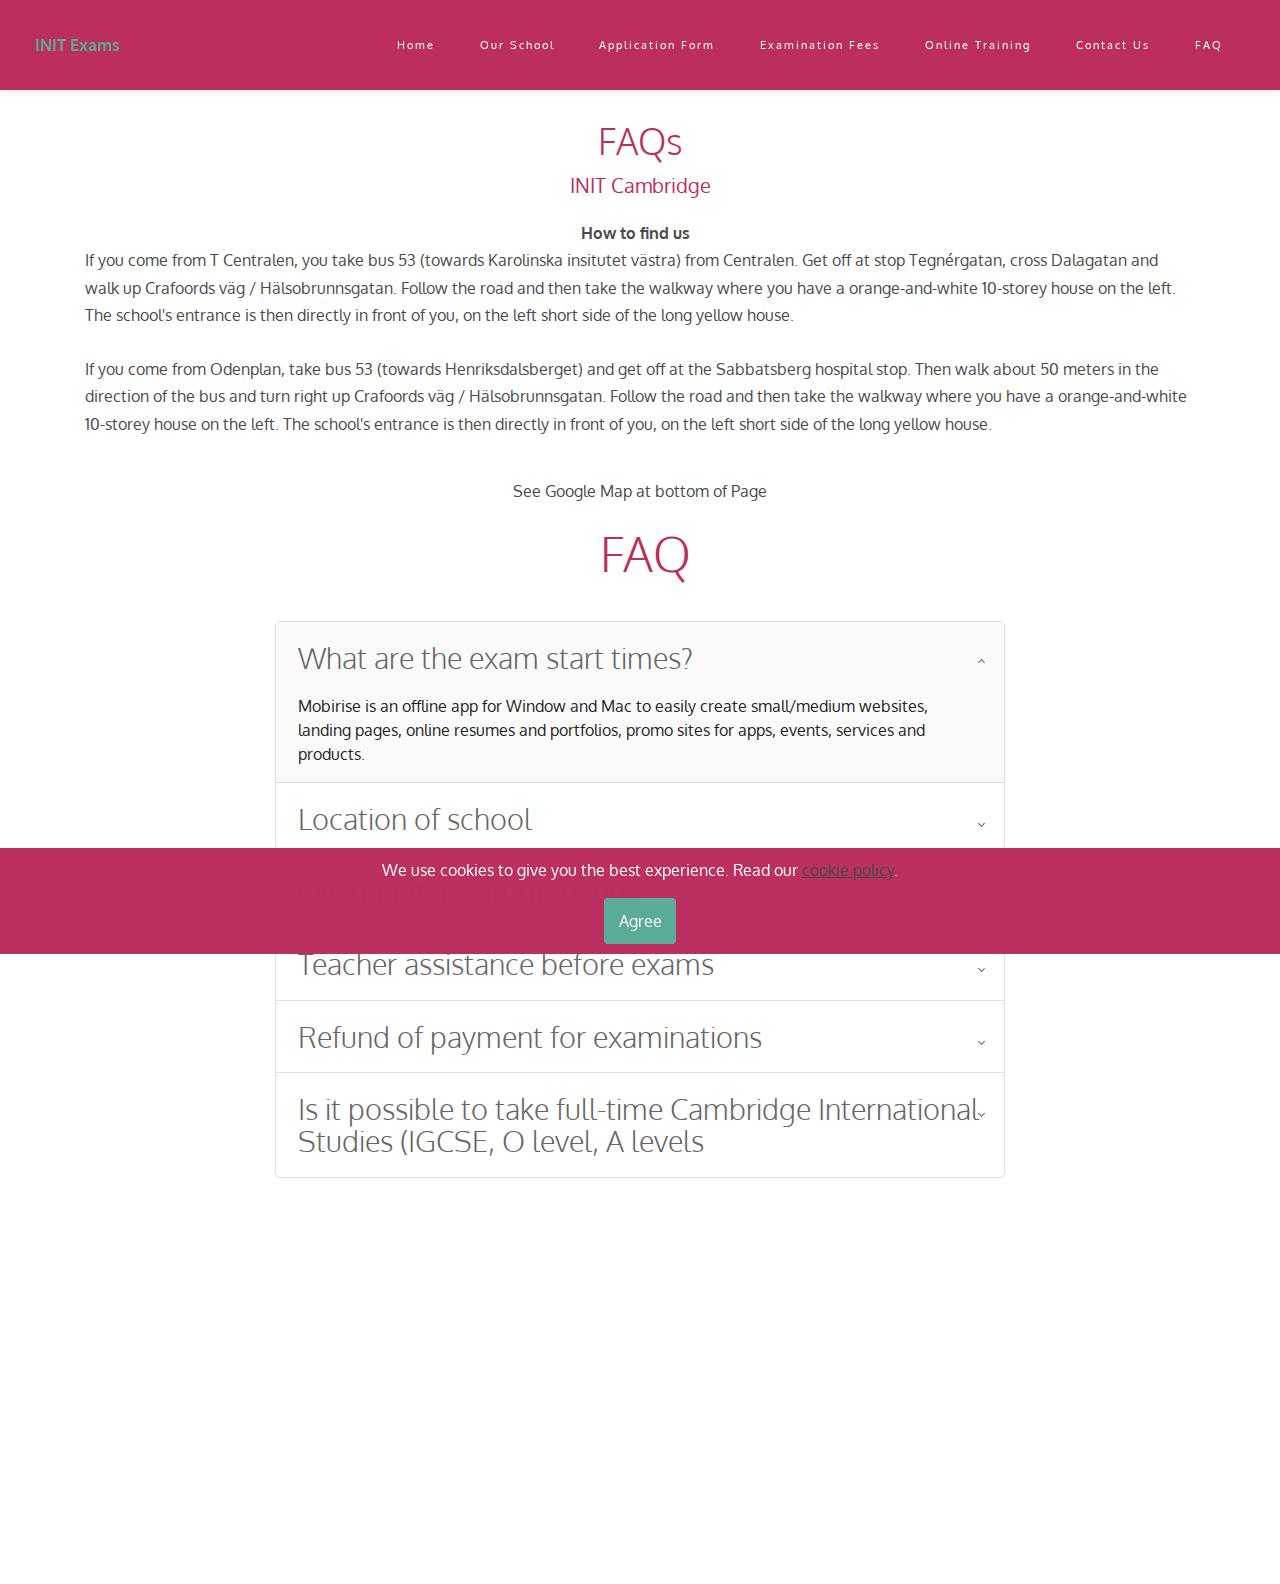
<file: FAQ.html>
<!DOCTYPE html>
<html  >
<head>
  
  <meta charset="UTF-8">
  <meta http-equiv="X-UA-Compatible" content="IE=edge">
  
  <meta name="viewport" content="width=device-width, initial-scale=1, minimum-scale=1">
  <link rel="shortcut icon" href="assets/images/initlogo-547x128.png" type="image/x-icon">
  <meta name="description" content="">
  
  
  <title>FAQ</title>
  <link rel="stylesheet" href="https://fonts.googleapis.com/css?family=Libre+Franklin:400,400i,600,600i">
  <link rel="stylesheet" href="assets/tether/tether.min.css">
  <link rel="stylesheet" href="assets/bootstrap/css/bootstrap.min.css">
  <link rel="stylesheet" href="assets/web/assets/gdpr-plugin/gdpr-styles.css">
  <link rel="stylesheet" href="assets/animatecss/animate.min.css">
  <link rel="stylesheet" href="assets/dropdown/css/style.css">
  <link rel="stylesheet" href="assets/theme/css/style.css">
  <link rel="preload" as="style" href="assets/mobirise/css/mbr-additional.css"><link rel="stylesheet" href="assets/mobirise/css/mbr-additional.css" type="text/css">
  
  
  
  

</head>
<body>
  
  <section class="menu1" id="menu2-19" data-rv-view="59">

    <nav class="navbar navbar-dropdown navbar-fixed-top">
        <div class="container-fluid">

            <div class="mbr-table">
                <div class="mbr-table-cell logo">

                    <div class="navbar-brand">
                        
                        <a class="navbar-caption text-white text-primary" href="index.html">INIT Exams</a>
                    </div>

                </div>
                <div class="mbr-table-cell text">

                    <button class="navbar-toggler pull-xs-right hidden-lg-up" type="button" data-toggle="collapse" data-target="#exCollapsingNavbar">
                        <div class="hamburger-icon"></div>
                    </button>

                    <ul class="nav-dropdown collapse pull-xs-right nav navbar-nav navbar-toggleable-sm" id="exCollapsingNavbar"><li class="nav-item"><a class="nav-link link" href="index.html">Home</a></li><li class="nav-item"><a class="nav-link link" href="Our School.html">Our School</a></li><li class="nav-item"><a class="nav-link link" href="Application Form.html">Application Form</a></li><li class="nav-item"><a class="nav-link link" href="Examination fees.html">Examination Fees</a></li><li class="nav-item"><a class="nav-link link" href="Online Training.html">Online Training</a></li><li class="nav-item dropdown"><a class="nav-link link" href="Contact Us.html" aria-expanded="false">Contact Us</a></li><li class="nav-item"><a class="nav-link link" href="FAQ.html" aria-expanded="false">FAQ</a></li></ul>

                    <button hidden="" class="navbar-toggler navbar-close" type="button" data-toggle="collapse" data-target="#exCollapsingNavbar">
                        <div class="close-icon"></div>
                    </button>

                </div>

            </div>

        </div>
    </nav>

</section>

<section class="mbr-section content3 mbr-section__container mbr-after-navbar" id="content3-1a" data-rv-view="61" style="background-color: rgb(255, 255, 255); padding-top: 120px; padding-bottom: 0px;">
    <div class="container">
        <div class="row">
            <div class="col-xs-12">
            	<h1 class="mbr-section-title display-2 text-center">FAQs</h1>
                <p class="mbr-section-subtitle sub-2">INIT Cambridge</p>
            </div>
        </div>
    </div>
</section>

<section class="mbr-section content1 article mbr-section__container" id="content1-1k" data-rv-view="63" style="background-color: rgb(255, 255, 255); padding-top: 20px; padding-bottom: 20px;">

    <div class="container">
        <div class="row">
            <div class="col-xs-12">
                <p class="mbr-section-text text-1">&nbsp; &nbsp; &nbsp; &nbsp; &nbsp; &nbsp; &nbsp; &nbsp; &nbsp; &nbsp; &nbsp; &nbsp; &nbsp; &nbsp; &nbsp; &nbsp; &nbsp; &nbsp; &nbsp; &nbsp; &nbsp; &nbsp; &nbsp; &nbsp; &nbsp; &nbsp; &nbsp; &nbsp; &nbsp; &nbsp; &nbsp; &nbsp; &nbsp; &nbsp; &nbsp; &nbsp; &nbsp; &nbsp; &nbsp; &nbsp; &nbsp; &nbsp; &nbsp; &nbsp; &nbsp; &nbsp; &nbsp; &nbsp; &nbsp; &nbsp; &nbsp; &nbsp; &nbsp; &nbsp; &nbsp; &nbsp; &nbsp; &nbsp; &nbsp; &nbsp; &nbsp; &nbsp; <strong>How to find us</strong><br>If you come from T Centralen, you take bus 53 (towards Karolinska insitutet västra) from Centralen. Get off at stop Tegnérgatan, cross Dalagatan and walk up Crafoords väg / Hälsobrunnsgatan. Follow the road and then take the walkway where you have a orange-and-white 10-storey house on the left. The school's entrance is then directly in front of you, on the left short side of the long yellow house.
<br>
<br>If you come from Odenplan, take bus 53 (towards Henriksdalsberget) and get off at the Sabbatsberg hospital stop. Then walk about 50 meters in the direction of the bus and turn right up Crafoords väg / Hälsobrunnsgatan. Follow the road and then take the walkway where you have a orange-and-white 10-storey house on the left. The school's entrance is then directly in front of you, on the left short side of the long yellow house.</p>
            </div>
        </div>
    </div>

</section>

<section class="mbr-section content1 article mbr-section__container" id="content1-1s" data-rv-view="65" style="background-color: rgb(255, 255, 255); padding-top: 20px; padding-bottom: 20px;">

    <div class="container">
        <div class="row">
            <div class="col-xs-12">
                <p class="mbr-section-text text-1">See Google Map at bottom of Page</p>
            </div>
        </div>
    </div>

</section>

<section class="mbr-section accordion1" id="accordion1-1t" data-rv-view="67" style="background-color: rgb(255, 255, 255); padding-top: 0px; padding-bottom: 100px;">

    
        <div class="container">
            <div class="row">
                <div class="col-md-8 col-md-offset-2">
                    <div class="section-head text-center">
                        <h1 class="mbr-section-title display-2 text-center">&nbsp;FAQ</h1>
                    </div>
                    <div class="clearfix"></div>
                    <div id="accordion" class="panel-group accordionStyles accordion" role="tablist" aria-multiselectable="true">
                      <div class="accordion-group">
                        <div class="panel panel-default colorBG" style="display: block;">
                            <div class="panel-heading" role="tab" id="headingOne">
                                <span class="signSpan pseudoMinus"></span>
                                <h4 class="panel-title"><a role="button" class="collapsed" data-toggle="collapse" data-parent="#accordion1-1t-init" data-core="" href="#collapseOneaccordion1-1t" aria-expanded="false" aria-controls="collapseOne"><span class="sign"></span>What are the exam start times?</a></h4>
                            </div>
                            <div id="collapseOneaccordion1-1t" class="panel-collapse noScroll collapse in" role="tabpanel" aria-labelledby="headingOne">
                                <div class="panel-body"><p>Mobirise is an offline app for Window and Mac to easily create small/medium websites, landing pages, online resumes and portfolios, promo sites for apps, events, services and products.</p></div>
                            </div>
                        </div>
                        <div class="panel panel-default" style="display: block;">
                            <div class="panel-heading" role="tab" id="headingTwo">
                                <span class="signSpan pseudoPlus"></span>
                                <h4 class="panel-title"><a role="button" class="collapsed" data-toggle="collapse" data-parent="#accordion1-1t-init" data-core="" href="#collapseTwoaccordion1-1t" aria-expanded="false" aria-controls="collapseTwo">Location of school</a></h4>
                            </div>
                            <div id="collapseTwoaccordion1-1t" class="panel-collapse noScroll collapse" role="tabpanel" aria-labelledby="headingTwo">
                                <div class="panel-body"><p>The school is located in the centre of Stockholm. It is a fifteen minute walk from the central train station and a few minutes walk from Drottnigsgatan, one of Stockholm's main shopping streets. (See Google Map at bottom of page)</p></div>
                            </div>
                        </div>
                        <div class="panel panel-default" style="display: block;">
                            <div class="panel-heading" role="tab" id="headingThree">
                                <span class="signSpan pseudoPlus"></span>
                                <h4 class="panel-title"><a role="button" class="collapsed" data-toggle="collapse" data-parent="#accordion1-1t-init" data-core="" href="#collapseThreeaccordion1-1t" aria-expanded="false" aria-controls="collapseThree">Overnight accommodation</a></h4>
                            </div>
                            <div id="collapseThreeaccordion1-1t" class="panel-collapse noScroll collapse" role="tabpanel" aria-labelledby="headingThree">
                                <div class="panel-body"><p>The short answer is no. But we do have good contact wtih the hostel on the 8th floor ot the school building. We recommend that you contact them directly for their very good accomodation rates. But please note: their very best daily rates are for shared accommodation. (link to Crawfoord place). Single rooms are available - but they are more expensive.</p><br><p><a href="http://crafoordplace.com/start/en-stockholm" class="text-primary">http://crafoordplace.com/start/en-stockholm</a>
</p><p><br></p><p><br></p></div>
                            </div>
                        </div>
                        <div class="panel panel-default" style="display: block;">
                            <div class="panel-heading" role="tab" id="headingThree">
                                <span class="signSpan pseudoPlus"></span>
                                <h4 class="panel-title"><a role="button" class="collapsed" data-toggle="collapse" data-parent="#accordion1-1t-init" data-core="" href="#collapseFouraccordion1-1t" aria-expanded="false" aria-controls="collapseFour">Teacher assistance before exams</a></h4>
                            </div>
                            <div id="collapseFouraccordion1-1t" class="panel-collapse noScroll collapse" role="tabpanel" aria-labelledby="headingThree">
                                <div class="panel-body"><p>We have had this request on a number of occasions. We have, therefore, now decided to offer some online teacher assistance. Please refer to the online training link in the navigation bar.&nbsp;</p></div>
                            </div>
                        </div>
                        <div class="panel panel-default" style="display: block;">
                            <div class="panel-heading" role="tab" id="headingThree">
                                <span class="signSpan pseudoPlus"></span>
                                <h4 class="panel-title"><a role="button" class="" data-toggle="collapse" data-parent="#accordion1-1t-init" data-core="" href="#collapseFiveaccordion1-1t" aria-expanded="true" aria-controls="collapseFive">Refund of payment for examinations</a></h4>
                            </div>
                            <div id="collapseFiveaccordion1-1t" class="panel-collapse noScroll collapse" role="tabpanel" aria-labelledby="headingThree">
                                <div class="panel-body"><p>Cambridge will charge for applications submitted on the final registration day. They may allow refunds prior to this date under special circumstances, but not after this deadline.
</p><p>The school is therefore unable to make any refunds for submitted applications after the final registration day deadline.</p></div>
                            </div>
                        </div>
                        <div class="panel panel-default" style="display: block;">
                            <div class="panel-heading" role="tab" id="headingThree">
                                <span class="signSpan pseudoPlus"></span>
                                <h4 class="panel-title"><a role="button" class="collapsed" data-toggle="collapse" data-parent="#accordion1-1t-init" data-core="" href="#collapseSixaccordion1-1t" aria-expanded="false" aria-controls="collapseSix">Is it possible to take full-time Cambridge International Studies (IGCSE, O level, A levels</a></h4>
                            </div>
                            <div id="collapseSixaccordion1-1t" class="panel-collapse noScroll collapse" role="tabpanel" aria-labelledby="headingThree">
                                <div class="panel-body"><p>The school does not presently run A level courses per se. The school's priority is education for the Swedish sixth form qualification (gmynasiekompetens). However, a number of subjects are taught up to the Cambridge A level standard, in English, and the school has assisted a number of students with their A level studies. Contact the deputy headmaster for more detailed information</p></div>
                            </div>
                        </div>
                      </div>    
                    </div>
                </div>
            </div>
        </div>
</section>

<section class="mbr-section mbr-section-nopadding" id="map1-1m" data-rv-view="70">
    <div class="mbr-map"><iframe frameborder="0" style="border:0" src="https://www.google.com/maps/embed/v1/place?key=AIzaSyCZI5F_k6S1k46ujh0SNrapM89f7mJxd30&amp;q=International IT College of Sweden
Hälsobrunnsgatan 6, 113 61 Stockholm" allowfullscreen=""></iframe></div>
</section>


<script src="assets/web/assets/jquery/jquery.min.js"></script>
  <script src="assets/tether/tether.min.js"></script>
  <script src="assets/web/assets/bootstrap4-migrate/bootstrap.min.js"></script>
  <script src="assets/web/assets/cookies-alert-plugin/cookies-alert-core.js"></script>
  <script src="assets/web/assets/cookies-alert-plugin/cookies-alert-script.js"></script>
  <script src="assets/smooth-scroll/smooth-scroll.js"></script>
  <script src="assets/viewport-checker/jquery.viewportchecker.js"></script>
  <script src="assets/dropdown/js/script.min.js"></script>
  <script src="assets/touch-swipe/jquery.touch-swipe.min.js"></script>
  <script src="assets/theme/js/script.js"></script>
  
  
  
<input name="cookieData" type="hidden" data-cookie-customDialogSelector='null' data-cookie-colorText='#fffffd' data-cookie-colorBg='rgba(187, 46, 94, 0.99)' data-cookie-textButton='Agree' data-cookie-colorButton='' data-cookie-colorLink='#424a4d' data-cookie-underlineLink='true' data-cookie-text="We use cookies to give you the best experience. Read our <a href='privacy.html'>cookie policy</a>.">
    <input name="animation" type="hidden">
  
</body>
</html>
</file>
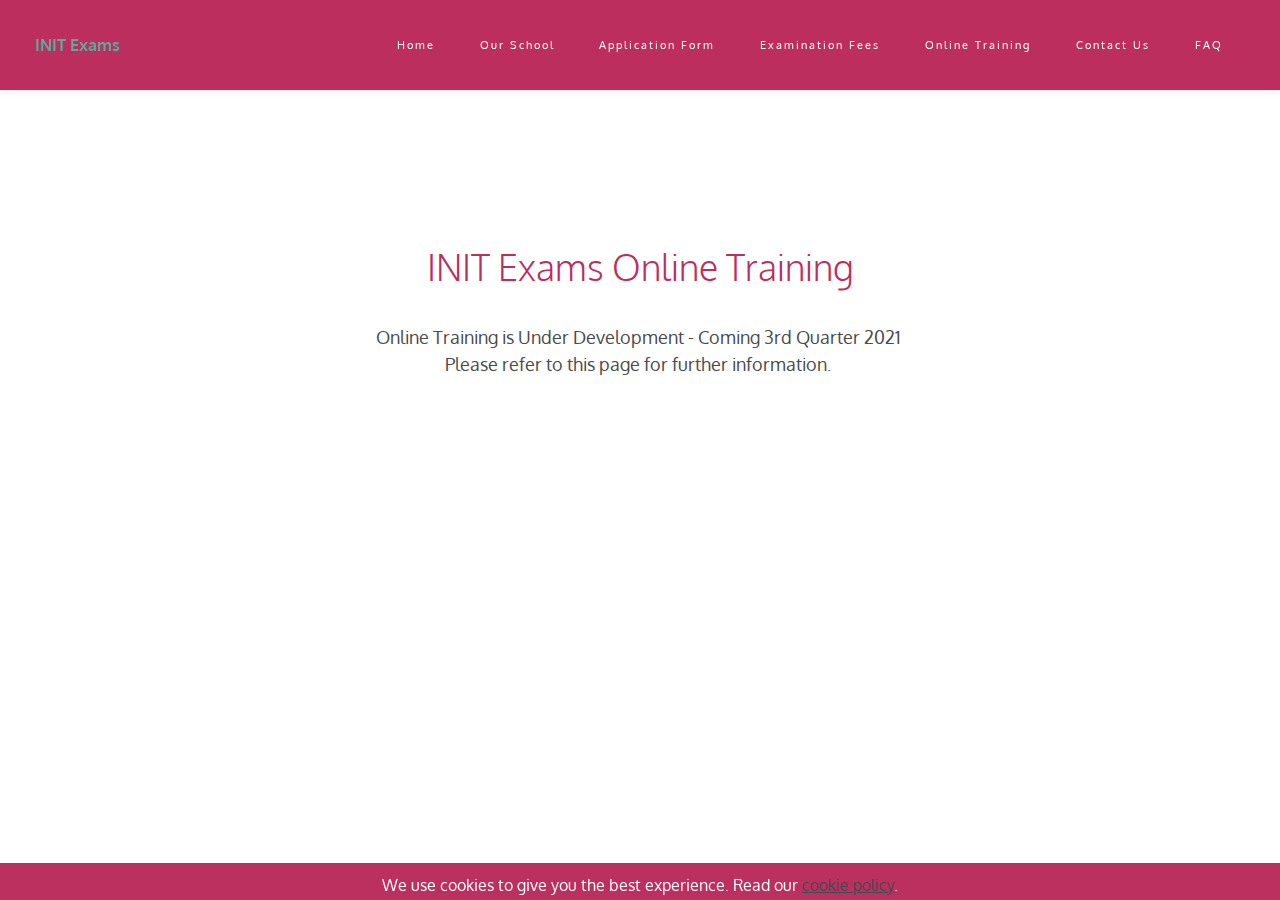
<file: Online Training.html>
<!DOCTYPE html>
<html  >
<head>
  
  <meta charset="UTF-8">
  <meta http-equiv="X-UA-Compatible" content="IE=edge">
  
  <meta name="viewport" content="width=device-width, initial-scale=1, minimum-scale=1">
  <link rel="shortcut icon" href="assets/images/initlogo-547x128.png" type="image/x-icon">
  <meta name="description" content="">
  
  
  <title>Online Training</title>
  <link rel="stylesheet" href="https://fonts.googleapis.com/css?family=Libre+Franklin:400,400i,600,600i">
  <link rel="stylesheet" href="assets/tether/tether.min.css">
  <link rel="stylesheet" href="assets/bootstrap/css/bootstrap.min.css">
  <link rel="stylesheet" href="assets/web/assets/gdpr-plugin/gdpr-styles.css">
  <link rel="stylesheet" href="assets/animatecss/animate.min.css">
  <link rel="stylesheet" href="assets/dropdown/css/style.css">
  <link rel="stylesheet" href="assets/theme/css/style.css">
  <link rel="preload" as="style" href="assets/mobirise/css/mbr-additional.css"><link rel="stylesheet" href="assets/mobirise/css/mbr-additional.css" type="text/css">
  
  
  
  

</head>
<body>
  
  <section class="menu1" id="menu2-13" data-rv-view="55">

    <nav class="navbar navbar-dropdown navbar-fixed-top">
        <div class="container-fluid">

            <div class="mbr-table">
                <div class="mbr-table-cell logo">

                    <div class="navbar-brand">
                        
                        <a class="navbar-caption text-white text-primary" href="index.html">INIT Exams</a>
                    </div>

                </div>
                <div class="mbr-table-cell text">

                    <button class="navbar-toggler pull-xs-right hidden-lg-up" type="button" data-toggle="collapse" data-target="#exCollapsingNavbar">
                        <div class="hamburger-icon"></div>
                    </button>

                    <ul class="nav-dropdown collapse pull-xs-right nav navbar-nav navbar-toggleable-sm" id="exCollapsingNavbar"><li class="nav-item"><a class="nav-link link" href="index.html">Home</a></li><li class="nav-item"><a class="nav-link link" href="Our School.html">Our School</a></li><li class="nav-item"><a class="nav-link link" href="Application Form.html">Application Form</a></li><li class="nav-item"><a class="nav-link link" href="Examination fees.html">Examination Fees</a></li><li class="nav-item"><a class="nav-link link" href="Online Training.html">Online Training</a></li><li class="nav-item dropdown"><a class="nav-link link" href="Contact Us.html" aria-expanded="false">Contact Us</a></li><li class="nav-item"><a class="nav-link link" href="FAQ.html" aria-expanded="false">FAQ</a></li></ul>

                    <button hidden="" class="navbar-toggler navbar-close" type="button" data-toggle="collapse" data-target="#exCollapsingNavbar">
                        <div class="close-icon"></div>
                    </button>

                </div>

            </div>

        </div>
    </nav>

</section>

<section class="mbr-section content3 mbr-section__container mbr-after-navbar" id="content3-14" data-rv-view="57" style="background-color: rgb(255, 255, 255); padding-top: 120px; padding-bottom: 60px;">
    <div class="container">
        <div class="row">
            <div class="col-xs-12">
            	<h1 class="mbr-section-title display-2 text-center"><br><br><br>INIT Exams Online Training</h1>
                <p class="mbr-section-subtitle sub-2"><br>Online Training is Under Development - Coming 3rd Quarter 2021&nbsp;<br>Please refer to this page for further information.&nbsp;</p>
            </div>
        </div>
    </div>
</section>


<script src="assets/web/assets/jquery/jquery.min.js"></script>
  <script src="assets/tether/tether.min.js"></script>
  <script src="assets/web/assets/bootstrap4-migrate/bootstrap.min.js"></script>
  <script src="assets/web/assets/cookies-alert-plugin/cookies-alert-core.js"></script>
  <script src="assets/web/assets/cookies-alert-plugin/cookies-alert-script.js"></script>
  <script src="assets/smooth-scroll/smooth-scroll.js"></script>
  <script src="assets/viewport-checker/jquery.viewportchecker.js"></script>
  <script src="assets/dropdown/js/script.min.js"></script>
  <script src="assets/touch-swipe/jquery.touch-swipe.min.js"></script>
  <script src="assets/theme/js/script.js"></script>
  
  
  
<input name="cookieData" type="hidden" data-cookie-customDialogSelector='null' data-cookie-colorText='#fffffd' data-cookie-colorBg='rgba(187, 46, 94, 0.99)' data-cookie-textButton='Agree' data-cookie-colorButton='' data-cookie-colorLink='#424a4d' data-cookie-underlineLink='true' data-cookie-text="We use cookies to give you the best experience. Read our <a href='privacy.html'>cookie policy</a>.">
    <input name="animation" type="hidden">
  
</body>
</html>
</file>
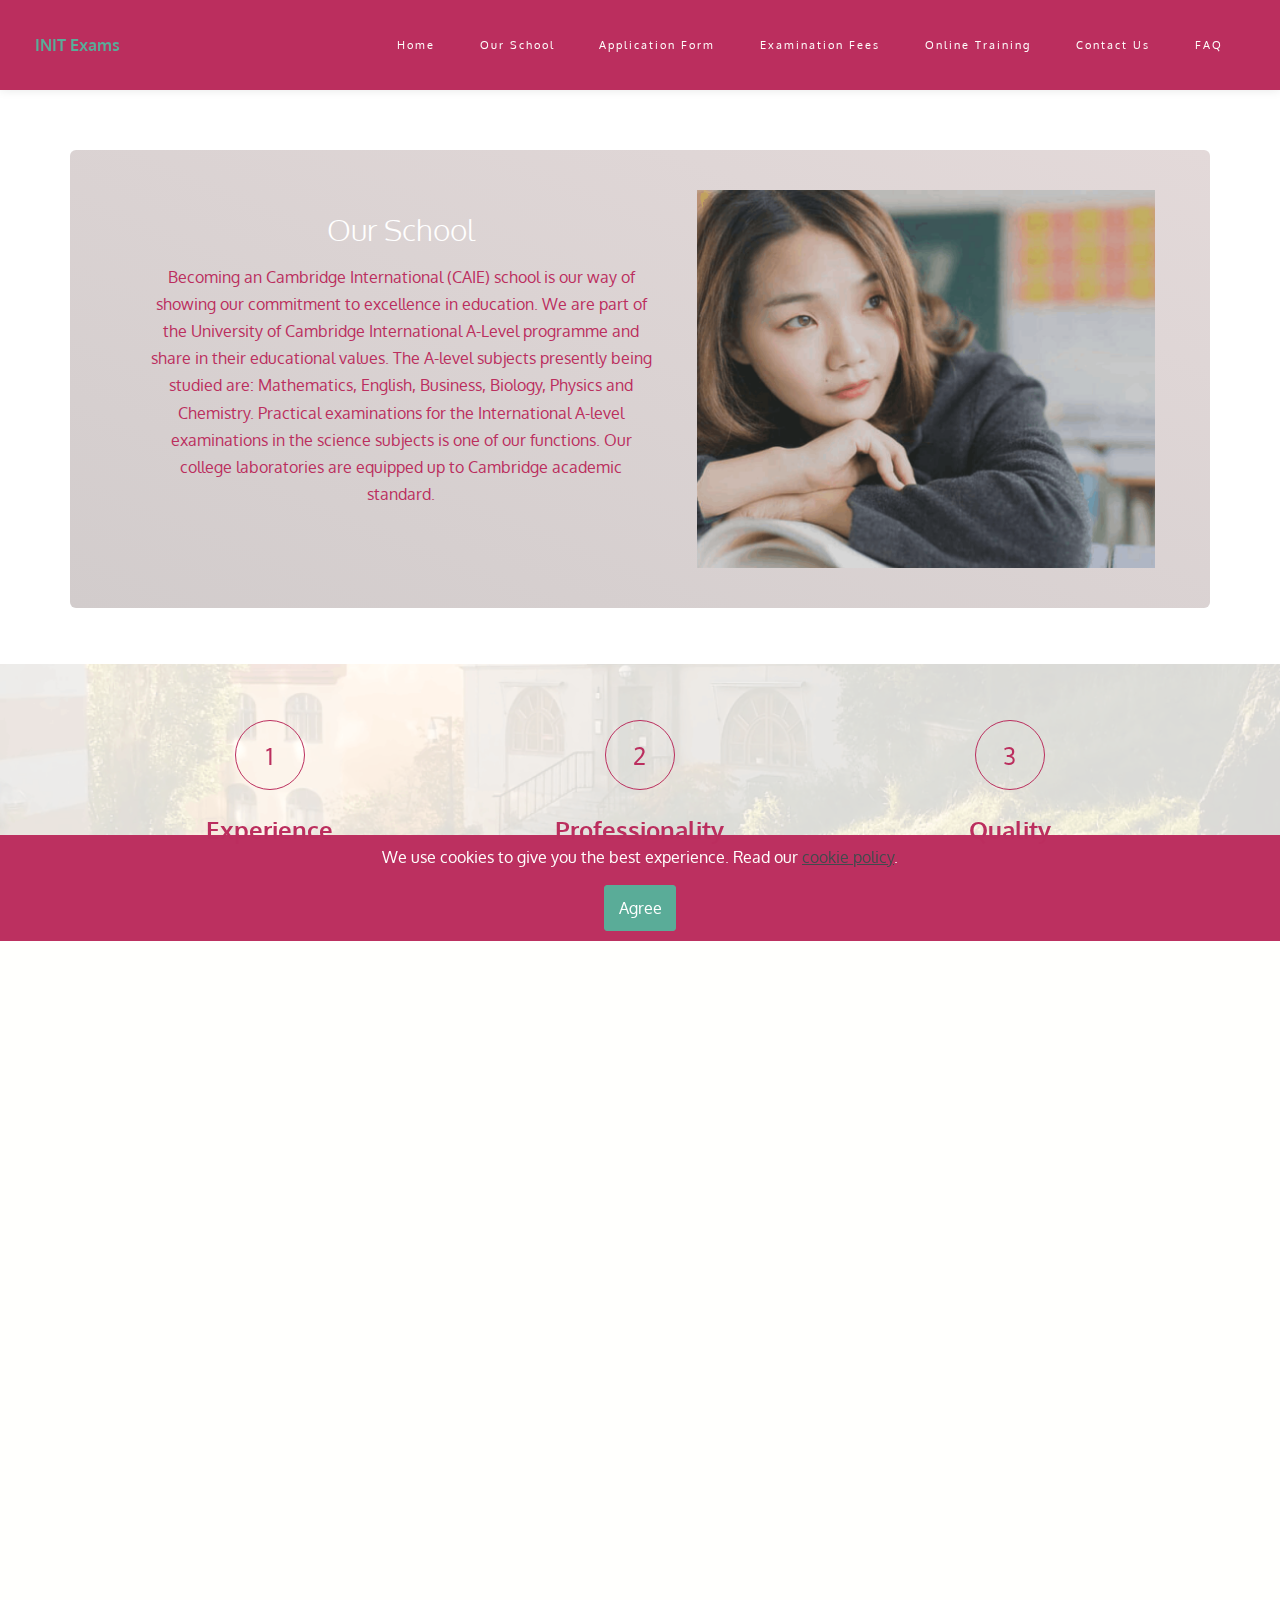
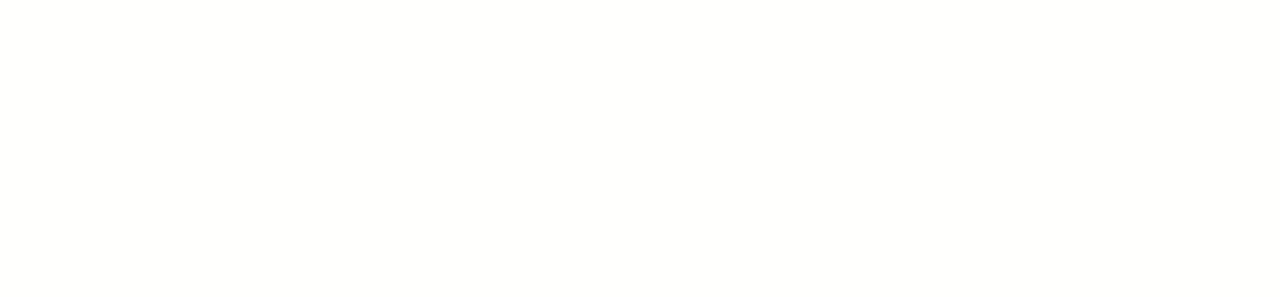
<file: Our School.html>
<!DOCTYPE html>
<html  >
<head>
  
  <meta charset="UTF-8">
  <meta http-equiv="X-UA-Compatible" content="IE=edge">
  
  <meta name="viewport" content="width=device-width, initial-scale=1, minimum-scale=1">
  <link rel="shortcut icon" href="assets/images/initlogo-547x128.png" type="image/x-icon">
  <meta name="description" content="">
  
  
  <title>Our School</title>
  <link rel="stylesheet" href="https://fonts.googleapis.com/css?family=Libre+Franklin:400,400i,600,600i">
  <link rel="stylesheet" href="assets/web/assets/mobirise-icons/mobirise-icons.css">
  <link rel="stylesheet" href="assets/tether/tether.min.css">
  <link rel="stylesheet" href="assets/bootstrap/css/bootstrap.min.css">
  <link rel="stylesheet" href="assets/web/assets/gdpr-plugin/gdpr-styles.css">
  <link rel="stylesheet" href="assets/animatecss/animate.min.css">
  <link rel="stylesheet" href="assets/dropdown/css/style.css">
  <link rel="stylesheet" href="assets/theme/css/style.css">
  <link rel="preload" as="style" href="assets/mobirise/css/mbr-additional.css"><link rel="stylesheet" href="assets/mobirise/css/mbr-additional.css" type="text/css">
  
  
  
  

</head>
<body>
  
  <section class="menu1" id="menu2-g" data-rv-view="29">

    <nav class="navbar navbar-dropdown navbar-fixed-top">
        <div class="container-fluid">

            <div class="mbr-table">
                <div class="mbr-table-cell logo">

                    <div class="navbar-brand">
                        
                        <a class="navbar-caption text-white text-primary" href="index.html">INIT Exams</a>
                    </div>

                </div>
                <div class="mbr-table-cell text">

                    <button class="navbar-toggler pull-xs-right hidden-lg-up" type="button" data-toggle="collapse" data-target="#exCollapsingNavbar">
                        <div class="hamburger-icon"></div>
                    </button>

                    <ul class="nav-dropdown collapse pull-xs-right nav navbar-nav navbar-toggleable-sm" id="exCollapsingNavbar"><li class="nav-item"><a class="nav-link link" href="index.html">Home</a></li><li class="nav-item"><a class="nav-link link" href="Our School.html">Our School</a></li><li class="nav-item"><a class="nav-link link" href="Application Form.html">Application Form</a></li><li class="nav-item"><a class="nav-link link" href="Examination fees.html">Examination Fees</a></li><li class="nav-item"><a class="nav-link link" href="Online Training.html">Online Training</a></li><li class="nav-item dropdown"><a class="nav-link link" href="Contact Us.html" aria-expanded="false">Contact Us</a></li><li class="nav-item"><a class="nav-link link" href="FAQ.html" aria-expanded="false">FAQ</a></li></ul>

                    <button hidden="" class="navbar-toggler navbar-close" type="button" data-toggle="collapse" data-target="#exCollapsingNavbar">
                        <div class="close-icon"></div>
                    </button>

                </div>

            </div>

        </div>
    </nav>

</section>

<section class="mbr-section msg-box3 mbr-after-navbar" id="msg-box5-i" data-rv-view="31" style="background-color: rgb(255, 255, 255); padding-top: 150px; padding-bottom: 50px;">

    
    <div class="container">
        <div class="row">
            <div class="wraper" style="text-align: right; background: linear-gradient(to right top, rgb(210, 204, 204), rgb(227, 217, 217)) rgb(210, 204, 204);">
  
              

              

              <!-- inverse -->

              <div class="mbr-table-cell col-md-6 content">
                  <h1 class="mbr-section-title display-2 text-center">Our School</h1>
                  <div class="icons-block">
                      <div class="container">
                      <div class="row">
                        <div class="col-md-4 icons-item col-md-12">
                          
                          <p class="round-text text-1 text-center">Becoming an Cambridge International (CAIE) school  is our way of showing our commitment to excellence in education. We are part of the University of Cambridge International A-Level programme and share in their educational values. The A-level subjects presently being studied are: Mathematics, English, Business, Biology, Physics and Chemistry. Practical examinations for the International A-level examinations in the science subjects is one of our functions. Our college laboratories are equipped up to Cambridge academic standard. </p>
                        </div>
                        <div class="col-md-4 icons-item" style="display: none;">
                          
                          <p class="round-text text-1 text-center">Mobirise themes are based on Bootstrap 3 and Bootstrap 4</p>
                        </div>
                        <div class="col-md-4 icons-item" style="display: none;">
                          
                          <p class="round-text text-1 text-center">Publish your website to a local drive, FTP or host on Amazon S3, Github.</p>
                        </div>  
                      </div>
                      </div>
                  </div>
              </div>

              <div class="mbr-table-cell mbr-figure col-md-6" style="width: 46%;"><img src="assets/images/girl-930x768.png"></div>

            </div>
        </div>
    </div>

</section>

<section class="mbr-section mbr-section-hero features12 mbr-parallax-background" id="features12-j" data-rv-view="34" style="background-image: url(assets/images/school02-1034x495.png); padding-top: 40px; padding-bottom: 40px;">

    <div class="mbr-overlay" style="opacity: 0.85; background-color: rgb(255, 255, 253);"></div>

        

        <div class="container">
            <div class="col-xs-12">
                <div class="row">

                    <div class="mbr-cards-col col-xs-12 col-lg-4">
                        <div class="card" style="text-align: center;">
                            <div class="card-img col-xs-3 col-lg-12" style="text-align: center;"><div class="mbr-iconfont"><span><p>1</p></span></div></div>
                            <div class="card-box col-xs-9 col-lg-12">
                                <h4 class="card-title mbr-section-subtitle sub-2">Experience</h4>
                                
                                
                            </div>
                            <div class="clear"></div>
                        </div>
                    </div>

                    <div class="mbr-cards-col col-xs-12 col-lg-4">
                        <div class="card" style="text-align: center;">
                            <div class="card-img col-xs-3 col-lg-12" style="text-align: center;"><div class="mbr-iconfont"><span><p>2</p></span></div></div>
                            <div class="card-box col-xs-9 col-lg-12">
                                <h4 class="card-title mbr-section-subtitle sub-2">Professionality</h4>
                                
                                
                            </div>
                            <div class="clear"></div>
                        </div>
                    </div>

                    <div class="mbr-cards-col col-xs-12 col-lg-4">
                        <div class="card" style="text-align: center;">
                            <div class="card-img col-xs-3 col-lg-12" style="text-align: center;"><div class="mbr-iconfont"><span><p>3</p></span></div></div>
                            <div class="card-box col-xs-9 col-lg-12">
                                <h4 class="card-title mbr-section-subtitle sub-2">Quality</h4>
                                
                                
                            </div>
                            <div class="clear"></div>
                        </div>
                    </div>

                    

                </div>
            </div>
        </div>


</section>

<section class="mbr-section mbr-section-hero features15" id="features15-k" data-rv-view="37" style="background-color: rgb(255, 255, 253); padding-top: 40px; padding-bottom: 0px;">

    

        <div class="container">
            <div class="row heading">
                <div class="col-md-12">

                    <h1 class="mbr-section-title display-3 heading-title">Our School</h1>
                    
                    
                </div>
            </div>
        </div>

        <div class="container">
            <div class="col-xs-12">
                <div class="row">

                    <div class="mbr-cards-col col-xs-12 col-lg-4">
                        <div class="card" style="text-align: center;">
                            <div class="card-img col-xs-3 col-lg-12" style="text-align: center;"><a href="#" class="mbri-info mbr-iconfont" style="color: rgb(187, 46, 94);"></a></div>
                            <div class="card-box col-xs-9 col-lg-12">
                                
                                <p class="card-text mbr-section-text text-1">International IT College
<br>International Cambridge examination centre
<br>Information for External Candidates
<br>
<br>Our (sixth form) college is an accredited International Cambridge International School. Although our school is primarily orientated towards the Swedish sixth form qualification (gymnasiekompetens), we also teach our students up to Cambridge A level standard, and give them the opportunity to sit for these high-level qualifications.
<br>
<br>Please note that we do not presently enrol students to our school who only wish to study for the International Cambridge examinations. We are, however, an international Cambridge examination centre, and we do allow external students to sit their International Cambridge examinations at our course centre. We are Test Centre SE085.</p>
                                
                            </div>
                            <div class="clear"></div>
                        </div>
                    </div>

                    <div class="mbr-cards-col col-xs-12 col-lg-4">
                        <div class="card" style="text-align: center;">
                            <div class="card-img col-xs-3 col-lg-12" style="text-align: center;"><a href="page2.html" class="mbri-question mbr-iconfont" style="color: rgb(187, 46, 94);"></a></div>
                            <div class="card-box col-xs-9 col-lg-12">
                                
                                <p class="card-text mbr-section-text text-1">The Advanced International Level (A level) is the ‘gold standard’ of Cambridge International Examinations (CAIE) qualifications. It is accepted as an entry qualification by universities of the European Union and very many around the world, on a par with the French Baccalaureate, the German Abitur, etc. These qualifications are also recognised by employers around the world (including Sweden) as evidence of high academic ability. 
<br>
<br>
<br>Fees for external students wishing to take their examinations at our course centre. <a href="Examination fees.html" class="text-danger">(link to fees page)</a></p>
                                
                            </div>
                            <div class="clear"></div>
                        </div>
                    </div>

                    <div class="mbr-cards-col col-xs-12 col-lg-4">
                        <div class="card" style="text-align: center;">
                            <div class="card-img col-xs-3 col-lg-12" style="text-align: center;"><a href="#" class="mbri-preview mbr-iconfont" style="color: rgb(187, 46, 94);"></a></div>
                            <div class="card-box col-xs-9 col-lg-12">
                                
                                <p class="card-text mbr-section-text text-1">The general admission requirement for most universities around the globe (including universities in Sweden) is to have gained A- and AS-levels in three different subjects (minimum requirement is normally 2 A levels and 1 AS level).
<br>How to apply for the Cambridge International qualifications as an external student?<br>As a private candidate, you can apply to take CAIE examinations for the IGCSE; O Level; AS &amp; A Level International syllabuses. Please contact our Cambridge International Examinations Coordinator Mr. Simon Whittaker for more detail regarding your application. <a href="Contact Us.html" class="text-danger">(link to contact form)
</a><br>Find out more about International Cambridge qualifications: <a href="http://cie.org.uk/" class="text-danger">https://www.cambridgeinternational.org/</a></p>
                                
                            </div>
                            <div class="clear"></div>
                        </div>
                    </div>

                    

                </div>
            </div>
        </div>


</section>


<script src="assets/web/assets/jquery/jquery.min.js"></script>
  <script src="assets/tether/tether.min.js"></script>
  <script src="assets/web/assets/bootstrap4-migrate/bootstrap.min.js"></script>
  <script src="assets/web/assets/cookies-alert-plugin/cookies-alert-core.js"></script>
  <script src="assets/web/assets/cookies-alert-plugin/cookies-alert-script.js"></script>
  <script src="assets/smooth-scroll/smooth-scroll.js"></script>
  <script src="assets/viewport-checker/jquery.viewportchecker.js"></script>
  <script src="assets/dropdown/js/script.min.js"></script>
  <script src="assets/touch-swipe/jquery.touch-swipe.min.js"></script>
  <script src="assets/jarallax/jarallax.js"></script>
  <script src="assets/theme/js/script.js"></script>
  
  
  
<input name="cookieData" type="hidden" data-cookie-customDialogSelector='null' data-cookie-colorText='#fffffd' data-cookie-colorBg='rgba(187, 46, 94, 0.99)' data-cookie-textButton='Agree' data-cookie-colorButton='' data-cookie-colorLink='#424a4d' data-cookie-underlineLink='true' data-cookie-text="We use cookies to give you the best experience. Read our <a href='privacy.html'>cookie policy</a>.">
    <input name="animation" type="hidden">
  
</body>
</html>
</file>
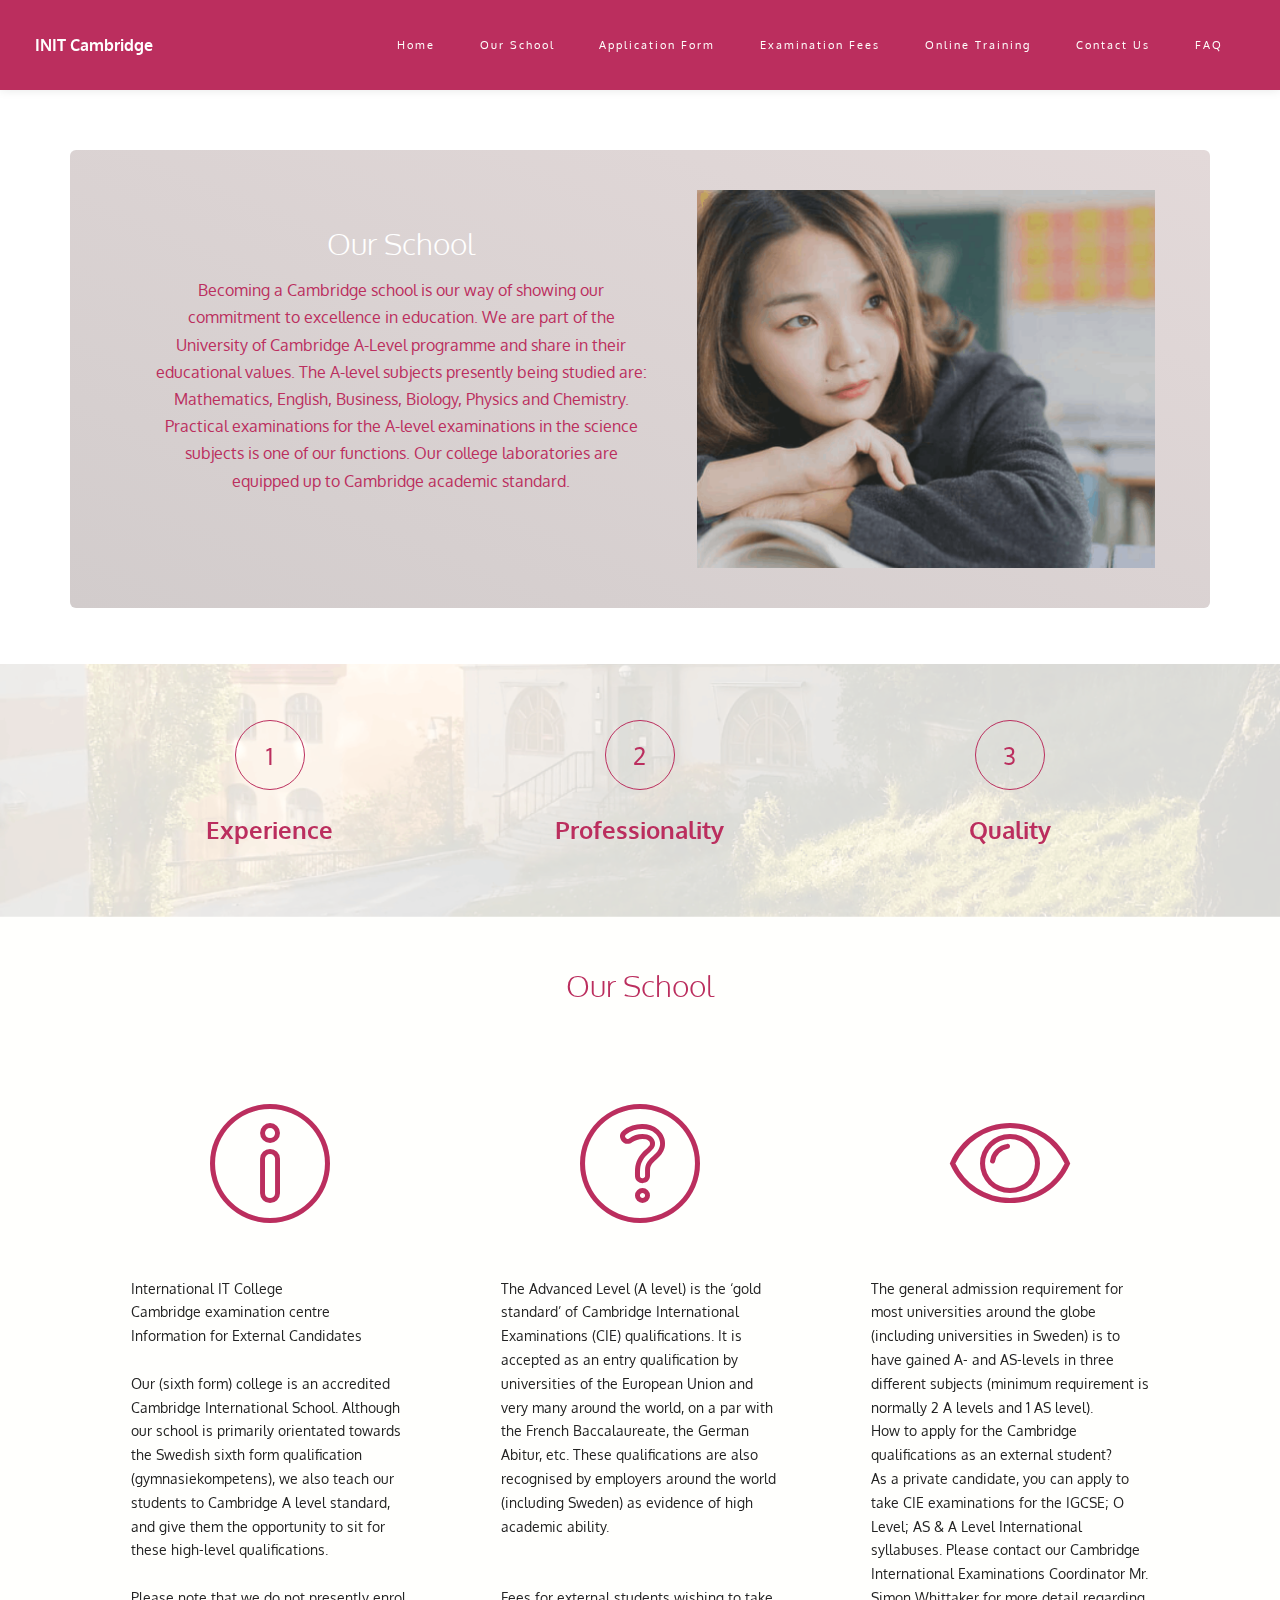
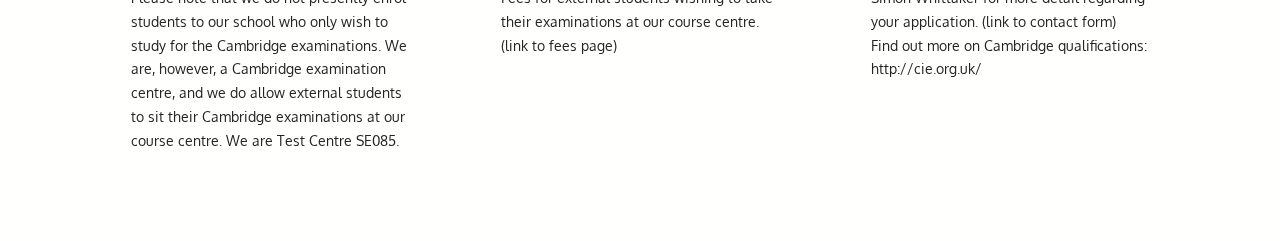
<file: page1.html>
<!DOCTYPE html>
<html  >
<head>
  <!-- Site made with Mobirise Website Builder v4.10.2, https://mobirise.com -->
  <meta charset="UTF-8">
  <meta http-equiv="X-UA-Compatible" content="IE=edge">
  <meta name="generator" content="Mobirise v4.10.2, mobirise.com">
  <meta name="viewport" content="width=device-width, initial-scale=1, minimum-scale=1">
  <link rel="shortcut icon" href="assets/images/logo.png" type="image/x-icon">
  <meta name="description" content="">
  
  <title>Our School</title>
  <link rel="stylesheet" href="https://fonts.googleapis.com/css?family=Libre+Franklin:400,400i,600,600i">
  <link rel="stylesheet" href="assets/web/assets/mobirise-icons/mobirise-icons.css">
  <link rel="stylesheet" href="assets/tether/tether.min.css">
  <link rel="stylesheet" href="assets/bootstrap/css/bootstrap.min.css">
  <link rel="stylesheet" href="assets/dropdown/css/style.css">
  <link rel="stylesheet" href="assets/theme/css/style.css">
  <link rel="stylesheet" href="assets/mobirise/css/mbr-additional.css" type="text/css">
  
  
  
</head>
<body>
  <section class="menu1" id="menu2-g" data-rv-view="70">

    <nav class="navbar navbar-dropdown navbar-fixed-top">
        <div class="container-fluid">

            <div class="mbr-table">
                <div class="mbr-table-cell logo">

                    <div class="navbar-brand">
                        
                        <a class="navbar-caption text-white" href="index.html">INIT Cambridge</a>
                    </div>

                </div>
                <div class="mbr-table-cell text">

                    <button class="navbar-toggler pull-xs-right hidden-md-up" type="button" data-toggle="collapse" data-target="#exCollapsingNavbar">
                        <div class="hamburger-icon"></div>
                    </button>

                    <ul class="nav-dropdown collapse pull-xs-right nav navbar-nav navbar-toggleable-sm" id="exCollapsingNavbar"><li class="nav-item"><a class="nav-link link" href="index.html">Home</a></li><li class="nav-item"><a class="nav-link link" href="page1.html">Our School</a></li><li class="nav-item"><a class="nav-link link" href="page2.html">Application Form</a></li><li class="nav-item"><a class="nav-link link" href="page3.html">Examination Fees</a></li><li class="nav-item"><a class="nav-link link" href="page4.html">Online Training</a></li><li class="nav-item dropdown"><a class="nav-link link" href="page5.html" aria-expanded="false">Contact Us</a></li><li class="nav-item"><a class="nav-link link" href="page6.html" aria-expanded="false">FAQ</a></li></ul>

                    <button hidden="" class="navbar-toggler navbar-close" type="button" data-toggle="collapse" data-target="#exCollapsingNavbar">
                        <div class="close-icon"></div>
                    </button>

                </div>

            </div>

        </div>
    </nav>

</section>

<section class="mbr-section msg-box3 mbr-after-navbar" id="msg-box5-i" data-rv-view="72" style="background-color: rgb(255, 255, 255); padding-top: 150px; padding-bottom: 50px;">

    
    <div class="container">
        <div class="row">
            <div class="wraper" style="text-align: right; background: linear-gradient(to right top, rgb(210, 204, 204), rgb(227, 217, 217)) rgb(210, 204, 204);">
  
              

              

              <!-- inverse -->

              <div class="mbr-table-cell col-md-6 content">
                  <h1 class="mbr-section-title display-2 text-center">Our School</h1>
                  <div class="icons-block">
                      <div class="container">
                      <div class="row">
                        <div class="col-md-4 icons-item col-md-12">
                          
                          <p class="round-text text-1 text-center">Becoming a Cambridge school is our way of showing our commitment to excellence in education. We are part of the University of Cambridge A-Level programme and share in their educational values. The A-level subjects presently being studied are: Mathematics, English, Business, Biology, Physics and Chemistry. Practical examinations for the A-level examinations in the science subjects is one of our functions. Our college laboratories are equipped up to Cambridge academic standard. </p>
                        </div>
                        <div class="col-md-4 icons-item" style="display: none;">
                          
                          <p class="round-text text-1 text-center">Mobirise themes are based on Bootstrap 3 and Bootstrap 4</p>
                        </div>
                        <div class="col-md-4 icons-item" style="display: none;">
                          
                          <p class="round-text text-1 text-center">Publish your website to a local drive, FTP or host on Amazon S3, Github.</p>
                        </div>  
                      </div>
                      </div>
                  </div>
              </div>

              <div class="mbr-table-cell mbr-figure col-md-6" style="width: 46%;"><img src="assets/images/girl-930x768.png"></div>

            </div>
        </div>
    </div>

</section>

<section class="mbr-section mbr-section-hero features12 mbr-parallax-background" id="features12-j" data-rv-view="75" style="background-image: url(assets/images/school02-1034x495.png); padding-top: 40px; padding-bottom: 40px;">

    <div class="mbr-overlay" style="opacity: 0.85; background-color: rgb(255, 255, 253);"></div>

        

        <div class="container">
            <div class="col-xs-12">
                <div class="row">

                    <div class="mbr-cards-col col-xs-12 col-lg-4">
                        <div class="card" style="text-align: center;">
                            <div class="card-img col-xs-3 col-lg-12" style="text-align: center;"><div class="mbr-iconfont"><span><p>1</p></span></div></div>
                            <div class="card-box col-xs-9 col-lg-12">
                                <h4 class="card-title mbr-section-subtitle sub-2">Experience</h4>
                                
                                
                            </div>
                            <div class="clear"></div>
                        </div>
                    </div>

                    <div class="mbr-cards-col col-xs-12 col-lg-4">
                        <div class="card" style="text-align: center;">
                            <div class="card-img col-xs-3 col-lg-12" style="text-align: center;"><div class="mbr-iconfont"><span><p>2</p></span></div></div>
                            <div class="card-box col-xs-9 col-lg-12">
                                <h4 class="card-title mbr-section-subtitle sub-2">Professionality</h4>
                                
                                
                            </div>
                            <div class="clear"></div>
                        </div>
                    </div>

                    <div class="mbr-cards-col col-xs-12 col-lg-4">
                        <div class="card" style="text-align: center;">
                            <div class="card-img col-xs-3 col-lg-12" style="text-align: center;"><div class="mbr-iconfont"><span><p>3</p></span></div></div>
                            <div class="card-box col-xs-9 col-lg-12">
                                <h4 class="card-title mbr-section-subtitle sub-2">Quality</h4>
                                
                                
                            </div>
                            <div class="clear"></div>
                        </div>
                    </div>

                    

                </div>
            </div>
        </div>


</section>

<section class="mbr-section mbr-section-hero features15" id="features15-k" data-rv-view="78" style="background-color: rgb(255, 255, 253); padding-top: 40px; padding-bottom: 40px;">

    

        <div class="container">
            <div class="row heading">
                <div class="col-md-12">

                    <h1 class="mbr-section-title display-3 heading-title">Our School</h1>
                    
                    
                </div>
            </div>
        </div>

        <div class="container">
            <div class="col-xs-12">
                <div class="row">

                    <div class="mbr-cards-col col-xs-12 col-lg-4">
                        <div class="card" style="text-align: center;">
                            <div class="card-img col-xs-3 col-lg-12" style="text-align: center;"><a href="https://mobirise.com" class="mbri-info mbr-iconfont" style="color: rgb(187, 46, 94);"></a></div>
                            <div class="card-box col-xs-9 col-lg-12">
                                
                                <p class="card-text mbr-section-text text-1">International IT College
<br>Cambridge examination centre
<br>Information for External Candidates
<br>
<br>Our (sixth form) college is an accredited Cambridge International School. Although our school is primarily orientated towards the Swedish sixth form qualification (gymnasiekompetens), we also teach our students to Cambridge A level standard, and give them the opportunity to sit for these high-level qualifications.
<br>
<br>Please note that we do not presently enrol students to our school who only wish to study for the Cambridge examinations. We are, however, a Cambridge examination centre, and we do allow external students to sit their Cambridge examinations at our course centre. We are Test Centre SE085.</p>
                                
                            </div>
                            <div class="clear"></div>
                        </div>
                    </div>

                    <div class="mbr-cards-col col-xs-12 col-lg-4">
                        <div class="card" style="text-align: center;">
                            <div class="card-img col-xs-3 col-lg-12" style="text-align: center;"><a href="page2.html" class="mbri-question mbr-iconfont" style="color: rgb(187, 46, 94);"></a></div>
                            <div class="card-box col-xs-9 col-lg-12">
                                
                                <p class="card-text mbr-section-text text-1">The Advanced Level (A level) is the ‘gold standard’ of Cambridge International Examinations (CIE) qualifications. It is accepted as an entry qualification by universities of the European Union and very many around the world, on a par with the French Baccalaureate, the German Abitur, etc. These qualifications are also recognised by employers around the world (including Sweden) as evidence of high academic ability. 
<br>
<br>
<br>Fees for external students wishing to take their examinations at our course centre. (link to fees page)</p>
                                
                            </div>
                            <div class="clear"></div>
                        </div>
                    </div>

                    <div class="mbr-cards-col col-xs-12 col-lg-4">
                        <div class="card" style="text-align: center;">
                            <div class="card-img col-xs-3 col-lg-12" style="text-align: center;"><a href="https://mobirise.com" class="mbri-preview mbr-iconfont" style="color: rgb(187, 46, 94);"></a></div>
                            <div class="card-box col-xs-9 col-lg-12">
                                
                                <p class="card-text mbr-section-text text-1">The general admission requirement for most universities around the globe (including universities in Sweden) is to have gained A- and AS-levels in three different subjects (minimum requirement is normally 2 A levels and 1 AS level).
<br>How to apply for the Cambridge qualifications as an external student?
<br>As a private candidate, you can apply to take CIE examinations for the IGCSE; O Level; AS &amp; A Level International syllabuses. Please contact our Cambridge International Examinations Coordinator Mr. Simon Whittaker for more detail regarding your application. (link to contact form)
<br>Find out more on Cambridge qualifications: http://cie.org.uk/</p>
                                
                            </div>
                            <div class="clear"></div>
                        </div>
                    </div>

                    

                </div>
            </div>
        </div>


</section>


  <script src="assets/web/assets/jquery/jquery.min.js"></script>
  <script src="assets/tether/tether.min.js"></script>
  <script src="assets/bootstrap/js/bootstrap.min.js"></script>
  <script src="assets/smooth-scroll/smooth-scroll.js"></script>
  <script src="assets/dropdown/js/script.min.js"></script>
  <script src="assets/touch-swipe/jquery.touch-swipe.min.js"></script>
  <script src="assets/jarallax/jarallax.js"></script>
  <script src="assets/theme/js/script.js"></script>
  
  
</body>
</html>
</file>
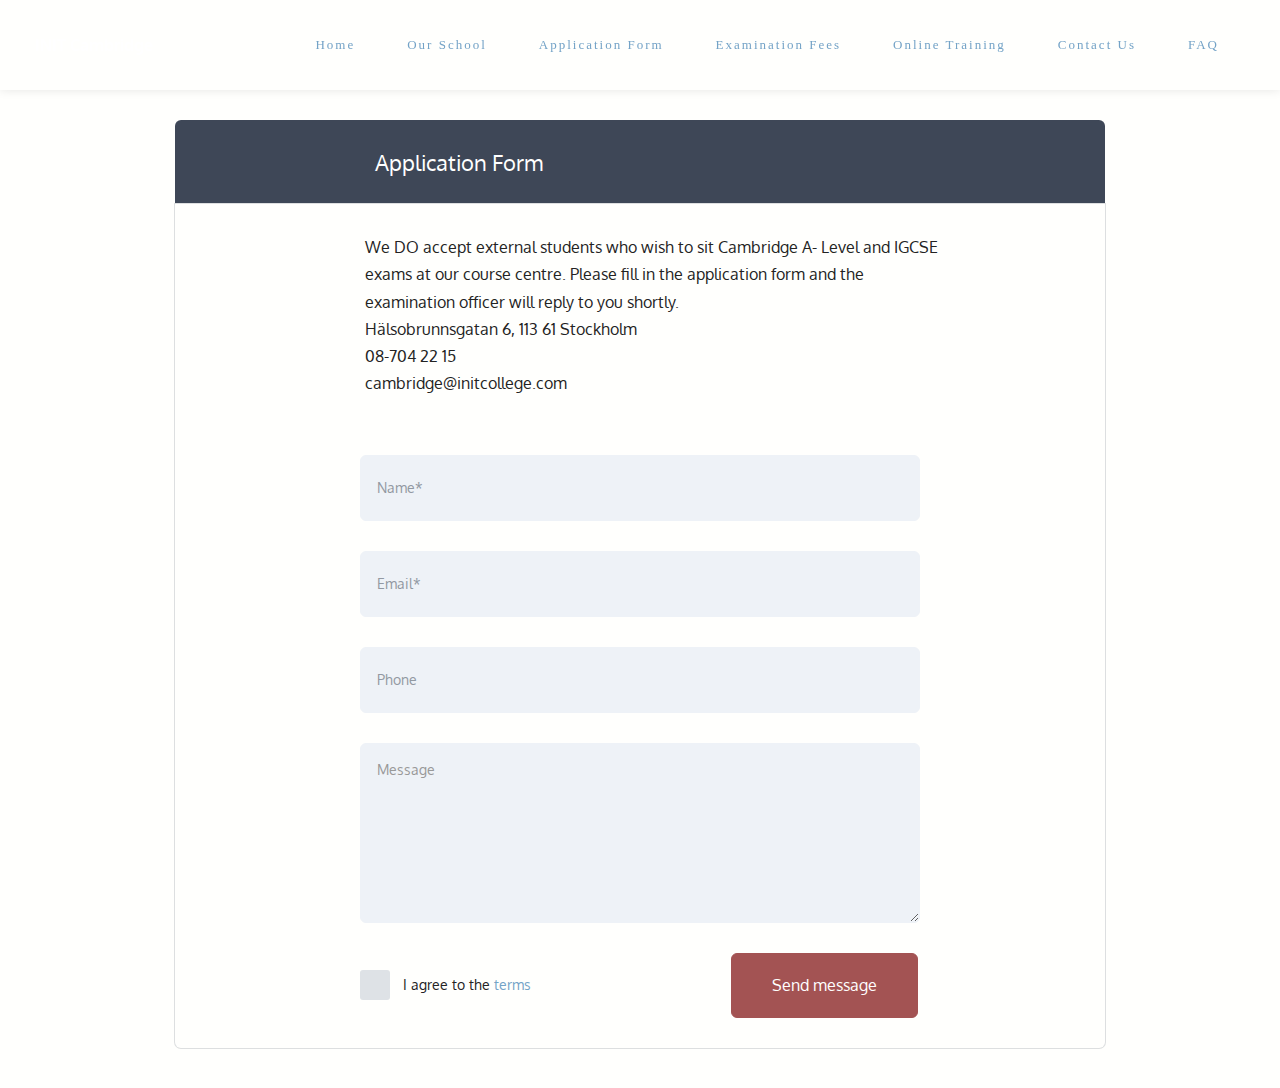
<file: page2.html>
<!DOCTYPE html>
<html  >
<head>
  <!-- Site made with Mobirise Website Builder v4.10.2, https://mobirise.com -->
  <meta charset="UTF-8">
  <meta http-equiv="X-UA-Compatible" content="IE=edge">
  <meta name="generator" content="Mobirise v4.10.2, mobirise.com">
  <meta name="viewport" content="width=device-width, initial-scale=1, minimum-scale=1">
  <link rel="shortcut icon" href="assets/images/logo.png" type="image/x-icon">
  <meta name="description" content="">
  
  <title>Application Form</title>
  <link rel="stylesheet" href="https://fonts.googleapis.com/css?family=Libre+Franklin:400,400i,600,600i">
  <link rel="stylesheet" href="assets/tether/tether.min.css">
  <link rel="stylesheet" href="assets/bootstrap/css/bootstrap.min.css">
  <link rel="stylesheet" href="assets/dropdown/css/style.css">
  <link rel="stylesheet" href="assets/theme/css/style.css">
  <link rel="stylesheet" href="assets/mobirise/css/mbr-additional.css" type="text/css">
  
  
  
</head>
<body>
  <section class="menu1" id="menu2-l" data-rv-view="58">

    <nav class="navbar navbar-dropdown navbar-fixed-top">
        <div class="container-fluid">

            <div class="mbr-table">
                <div class="mbr-table-cell logo">

                    <div class="navbar-brand">
                        
                        <a class="navbar-caption text-white" href="index.html">INIT Cambridge</a>
                    </div>

                </div>
                <div class="mbr-table-cell text">

                    <button class="navbar-toggler pull-xs-right hidden-md-up" type="button" data-toggle="collapse" data-target="#exCollapsingNavbar">
                        <div class="hamburger-icon"></div>
                    </button>

                    <ul class="nav-dropdown collapse pull-xs-right nav navbar-nav navbar-toggleable-sm" id="exCollapsingNavbar"><li class="nav-item"><a class="nav-link link" href="index.html">Home</a></li><li class="nav-item"><a class="nav-link link" href="page1.html">Our School</a></li><li class="nav-item"><a class="nav-link link" href="page2.html">Application Form</a></li><li class="nav-item"><a class="nav-link link" href="page3.html">Examination Fees</a></li><li class="nav-item"><a class="nav-link link" href="page4.html">Online Training</a></li><li class="nav-item dropdown"><a class="nav-link link" href="page5.html" aria-expanded="false">Contact Us</a></li><li class="nav-item"><a class="nav-link link" href="page6.html" aria-expanded="false">FAQ</a></li></ul>

                    <button hidden="" class="navbar-toggler navbar-close" type="button" data-toggle="collapse" data-target="#exCollapsingNavbar">
                        <div class="close-icon"></div>
                    </button>

                </div>

            </div>

        </div>
    </nav>

</section>

<section class="mbr-section mbr-section-hero form2 mbr-after-navbar" id="form2-m" data-rv-view="60" style="background-color: rgb(255, 255, 253); padding-top: 120px; padding-bottom: 40px;">

    

        <div class="container">
            <div class="row heading">
                <div class="col-xs-12 col-md-8 col-md-offset-2">

                    <h1 class="mbr-section-title heading-title">Application Form</h1>
                    
                </div>
            </div>
        </div>

        <div class="container">
            <div class="col-xs-12 form">  

                <div class="row" data-form-type="formoid">
                    <div data-form-alert="true">
                        <div hidden="" data-form-alert-success="true" class="alert alert-form alert-success text-xs-center">Thanks for filling out form!</div>
                    </div>

                    <div class="row">
                        <div class="col-xs-12 col-md-8 col-md-offset-2">
                            <h5 class="form-title mbr-section-subtitle text-1">We DO accept external students who wish to sit Cambridge A- Level and IGCSE exams at our course centre. Please fill in the application form and the examination officer will reply to you shortly.
<div>
</div><div>Hälsobrunnsgatan 6, 113 61 Stockholm
</div><div>08-704 22 15
</div><div>
</div><div>cambridge@initcollege.com
</div><div><br></div></h5>
                        </div>                    
                    </div>


                    <form action="https://mobirise.com/" method="post" data-form-title="Application Form">

                        <input type="hidden" value="c2hyMY+xm3R2F0wyW+IrxVJZz+ZpH5KNSHiaWFh/tprCKhLBLNAX0GzsKbh04oehqfjJUSNbAyDC1KagUs+Vj9LLPrvNiobq36mIldJJDxJHFro9Hdt54vtCFcZT13rF" data-form-email="true">

                        <div class="col-xs-12 col-md-8 col-md-offset-2 form-wrap">

                            <div class="col-xs-12">
                                <div class="form-group">
                                    <input type="text" class="form-control" name="name" required="" data-form-field="Name" placeholder="Name*">
                                </div>
                            </div>

                            <div class="col-xs-12">
                                <div class="form-group">
                                    <input type="email" class="form-control" name="email" required="" data-form-field="Email" placeholder="Email*">
                                </div>
                            </div>

                            <div class="col-xs-12">
                                <div class="form-group">
                                    <input type="tel" class="form-control" name="phone" data-form-field="Phone" placeholder="Phone">
                                </div>
                            </div>

                            <div class="col-xs-12">
                                <textarea class="form-control" name="message" rows="7" data-form-field="Message" placeholder="Message"></textarea>
                            </div>

                        </div>

                        <div class="clear"></div>

                        <div class="form-separator"></div>

                        <div class="col-xs-12 col-md-8 col-md-offset-2 form-button-wrap">
                            <div class="checkbox">
                                <input id="checkbox" type="checkbox"><label for="checkbox"></label>
                                <span class="checkbox-title">I agree to the <a href="http://mobirise.com">terms</a></span>
                            </div>
                            <div class="text-xs-right button-block"><button type="submit" class="btn btn-lg btn-secondary">Send message</button></div>

                        </div>

                    </form>

                </div>
    
            </div>
        </div>


</section>


  <script src="assets/web/assets/jquery/jquery.min.js"></script>
  <script src="assets/tether/tether.min.js"></script>
  <script src="assets/bootstrap/js/bootstrap.min.js"></script>
  <script src="assets/smooth-scroll/smooth-scroll.js"></script>
  <script src="assets/dropdown/js/script.min.js"></script>
  <script src="assets/touch-swipe/jquery.touch-swipe.min.js"></script>
  <script src="assets/theme/js/script.js"></script>
  <script src="assets/formoid/formoid.min.js"></script>
  
  
</body>
</html>
</file>
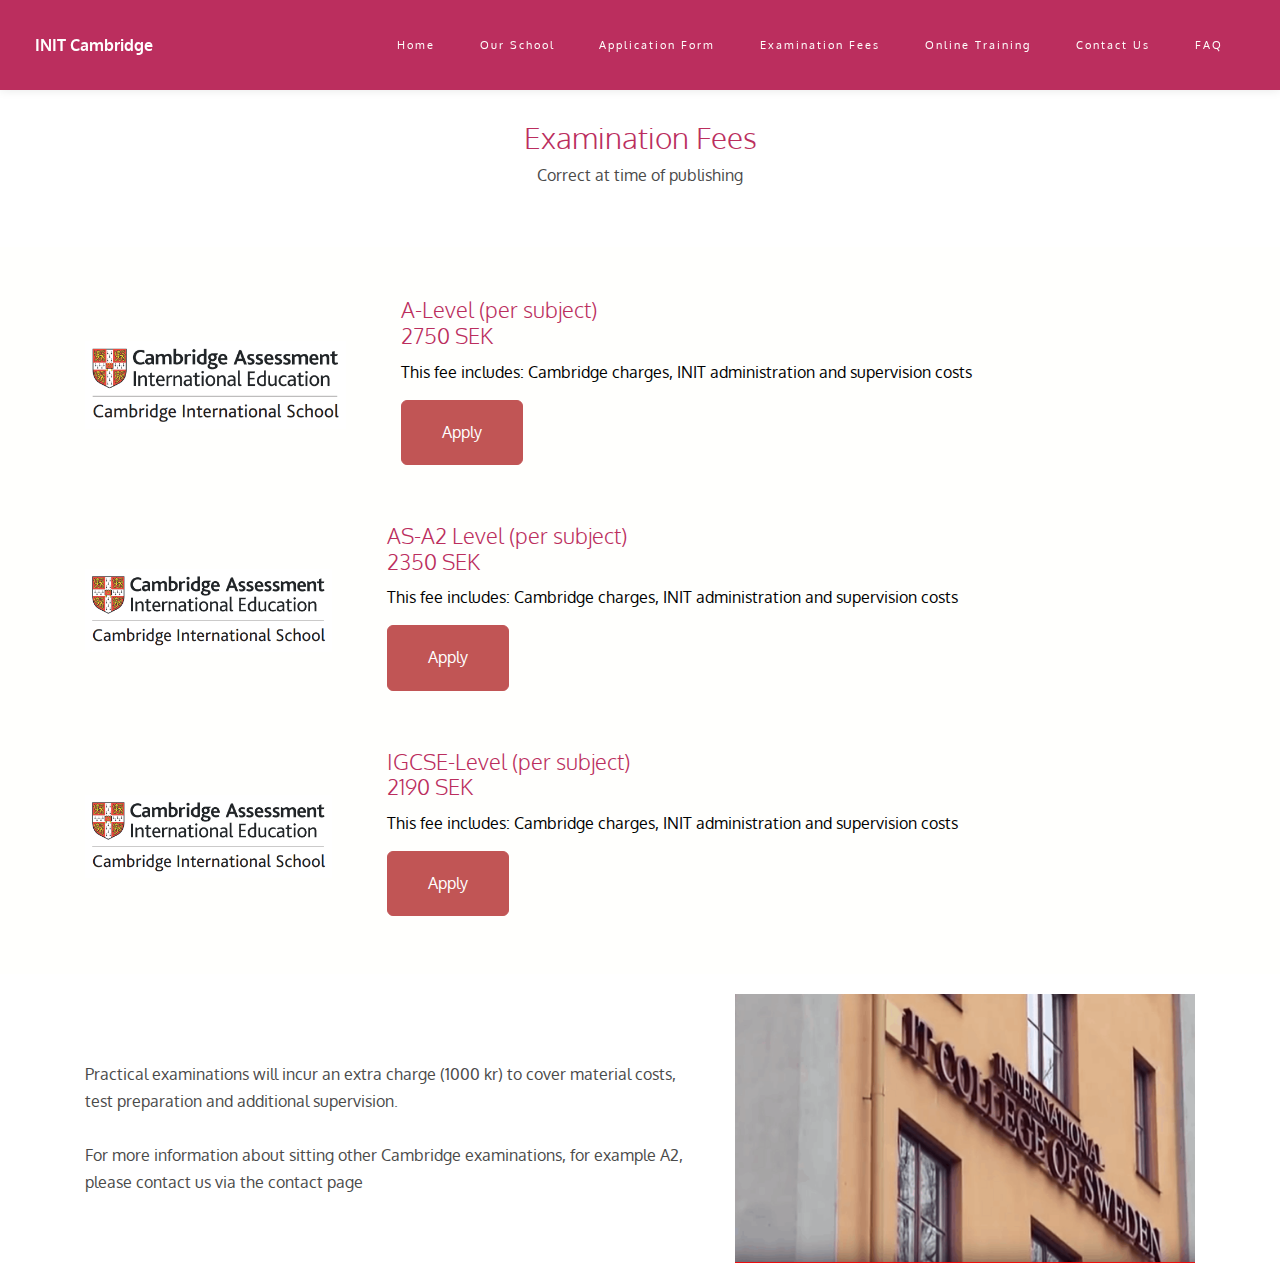
<file: page3.html>
<!DOCTYPE html>
<html  >
<head>
  <!-- Site made with Mobirise Website Builder v4.10.2, https://mobirise.com -->
  <meta charset="UTF-8">
  <meta http-equiv="X-UA-Compatible" content="IE=edge">
  <meta name="generator" content="Mobirise v4.10.2, mobirise.com">
  <meta name="viewport" content="width=device-width, initial-scale=1, minimum-scale=1">
  <link rel="shortcut icon" href="assets/images/logo.png" type="image/x-icon">
  <meta name="description" content="">
  
  <title>Examination Fees</title>
  <link rel="stylesheet" href="https://fonts.googleapis.com/css?family=Libre+Franklin:400,400i,600,600i">
  <link rel="stylesheet" href="assets/web/assets/mobirise-icons/mobirise-icons.css">
  <link rel="stylesheet" href="assets/tether/tether.min.css">
  <link rel="stylesheet" href="assets/bootstrap/css/bootstrap.min.css">
  <link rel="stylesheet" href="assets/dropdown/css/style.css">
  <link rel="stylesheet" href="assets/theme/css/style.css">
  <link rel="stylesheet" href="assets/mobirise/css/mbr-additional.css" type="text/css">
  
  
  
</head>
<body>
  <section class="menu1" id="menu2-n" data-rv-view="43">

    <nav class="navbar navbar-dropdown navbar-fixed-top">
        <div class="container-fluid">

            <div class="mbr-table">
                <div class="mbr-table-cell logo">

                    <div class="navbar-brand">
                        
                        <a class="navbar-caption text-white" href="index.html">INIT Cambridge</a>
                    </div>

                </div>
                <div class="mbr-table-cell text">

                    <button class="navbar-toggler pull-xs-right hidden-md-up" type="button" data-toggle="collapse" data-target="#exCollapsingNavbar">
                        <div class="hamburger-icon"></div>
                    </button>

                    <ul class="nav-dropdown collapse pull-xs-right nav navbar-nav navbar-toggleable-sm" id="exCollapsingNavbar"><li class="nav-item"><a class="nav-link link" href="index.html">Home</a></li><li class="nav-item"><a class="nav-link link" href="page1.html">Our School</a></li><li class="nav-item"><a class="nav-link link" href="page2.html">Application Form</a></li><li class="nav-item"><a class="nav-link link" href="page3.html">Examination Fees</a></li><li class="nav-item"><a class="nav-link link" href="page4.html">Online Training</a></li><li class="nav-item dropdown"><a class="nav-link link" href="page5.html" aria-expanded="false">Contact Us</a></li><li class="nav-item"><a class="nav-link link" href="page6.html" aria-expanded="false">FAQ</a></li></ul>

                    <button hidden="" class="navbar-toggler navbar-close" type="button" data-toggle="collapse" data-target="#exCollapsingNavbar">
                        <div class="close-icon"></div>
                    </button>

                </div>

            </div>

        </div>
    </nav>

</section>

<section class="mbr-section content3 mbr-section__container mbr-after-navbar" id="content3-11" data-rv-view="45" style="background-color: rgb(255, 255, 255); padding-top: 120px; padding-bottom: 60px;">
    <div class="container">
        <div class="row">
            <div class="col-xs-12">
            	<h1 class="mbr-section-title display-2 text-center">Examination Fees</h1>
                <p class="mbr-section-subtitle sub-2">Correct at time of publishing</p>
            </div>
        </div>
    </div>
</section>

<section class="mbr-section mbr-section-hero header3 header7" id="header7-y" data-rv-view="47" style="padding-top: 50px; padding-bottom: 50px; background: linear-gradient(20deg, rgb(255, 255, 253), rgb(255, 255, 253), rgb(255, 255, 253)) rgb(255, 255, 253);">

    

    <div class="mbr-table mbr-table-full">
        <div class="mbr-table-cell">

            <div class="container">
                <div class="row">
                    <div class="mbr-table-md-up">
                        
                        <div class="mbr-table-cell mbr-right-padding-md-up mbr-valign-top col-md-7 image-size" style="width: 16%;">
                            <div class="mbr-figure"><img src="assets/images/cie-logo-2-451x151.png"></div>
                        </div>
                        <div class="mbr-table-cell col-md-5 text-xs-center text-md-left">

                            <h3 class="mbr-section-title display-2">A-Level (per subject)
<div>2750 SEK</div></h3>

                            <div class="mbr-section-text">
                                <p>This fee includes: Cambridge charges, INIT administration and supervision costs </p>
                            </div>

                            <div class="mbr-section-btn"><a class="btn btn-lg btn-secondary" href="page2.html">Apply</a></div>

                        </div>

                        
                        

                    </div>
                </div>
            </div>

        </div>
    </div>

    

</section>

<section class="mbr-section mbr-section-hero header3 header7" id="header7-z" data-rv-view="50" style="padding-top: 0px; padding-bottom: 50px; background: linear-gradient(20deg, rgb(255, 255, 253), rgb(255, 255, 253), rgb(255, 255, 253)) rgb(255, 255, 253);">

    

    <div class="mbr-table mbr-table-full">
        <div class="mbr-table-cell">

            <div class="container">
                <div class="row">
                    <div class="mbr-table-md-up">
                        
                        <div class="mbr-table-cell mbr-right-padding-md-up mbr-valign-top col-md-7 image-size" style="width: 15%;">
                            <div class="mbr-figure"><img src="assets/images/cie-logo-2-451x151.png"></div>
                        </div>
                        <div class="mbr-table-cell col-md-5 text-xs-center text-md-left">

                            <h3 class="mbr-section-title display-2">AS-A2 Level (per subject)
<div>2350 SEK</div></h3>

                            <div class="mbr-section-text">
                                <p>This fee includes: Cambridge charges, INIT administration and supervision costs</p>
                            </div>

                            <div class="mbr-section-btn"><a class="btn btn-lg btn-secondary" href="page2.html">Apply</a></div>

                        </div>

                        
                        

                    </div>
                </div>
            </div>

        </div>
    </div>

    

</section>

<section class="mbr-section mbr-section-hero header3 header7" id="header7-10" data-rv-view="53" style="padding-top: 0px; padding-bottom: 50px; background: linear-gradient(20deg, rgb(255, 255, 253), rgb(255, 255, 253), rgb(255, 255, 253)) rgb(255, 255, 253);">

    

    <div class="mbr-table mbr-table-full">
        <div class="mbr-table-cell">

            <div class="container">
                <div class="row">
                    <div class="mbr-table-md-up">
                        
                        <div class="mbr-table-cell mbr-right-padding-md-up mbr-valign-top col-md-7 image-size" style="width: 15%;">
                            <div class="mbr-figure"><img src="assets/images/cie-logo-2-451x151.png"></div>
                        </div>
                        <div class="mbr-table-cell col-md-5 text-xs-center text-md-left">

                            <h3 class="mbr-section-title display-2">IGCSE-Level (per subject)
<div>2190 SEK</div></h3>

                            <div class="mbr-section-text">
                                <p>This fee includes: Cambridge charges, INIT administration and supervision costs</p>
                            </div>

                            <div class="mbr-section-btn"><a class="btn btn-lg btn-secondary" href="page2.html">Apply</a></div>

                        </div>

                        
                        

                    </div>
                </div>
            </div>

        </div>
    </div>

    

</section>

<section class="mbr-section mbr-section-hero content8" id="content8-12" data-rv-view="56" style="background-color: rgb(255, 255, 255); padding-top: 20px; padding-bottom: 20px;">

    

    <div class="mbr-table mbr-table-full">
        <div class="mbr-table-cell">

            <div class="container">
                <div class="row">
                    <div class="mbr-table-md-up">
                        
                        
                        

                        <div class="mbr-table-cell col-md-5 text-md-right">

                            

                            <div class="mbr-section-text lead">
                                <p>Practical examinations will incur an extra charge (1000 kr) to cover material costs, test preparation and additional supervision.
<br>
<br>For more information about sitting other Cambridge examinations, for example A2, please contact us via the contact page</p>
                            </div>

                            

                        </div>
                        <div class="mbr-table-cell mbr-valign-top col-md-7 image-size" style="width: 32%;">
                            <div class="mbr-figure"><img src="assets/images/front-1126x656.png"></div>
                        </div>

                    </div>
                </div>
            </div>

        </div>
    </div>

</section>


  <script src="assets/web/assets/jquery/jquery.min.js"></script>
  <script src="assets/tether/tether.min.js"></script>
  <script src="assets/bootstrap/js/bootstrap.min.js"></script>
  <script src="assets/smooth-scroll/smooth-scroll.js"></script>
  <script src="assets/dropdown/js/script.min.js"></script>
  <script src="assets/touch-swipe/jquery.touch-swipe.min.js"></script>
  <script src="assets/theme/js/script.js"></script>
  
  
</body>
</html>
</file>
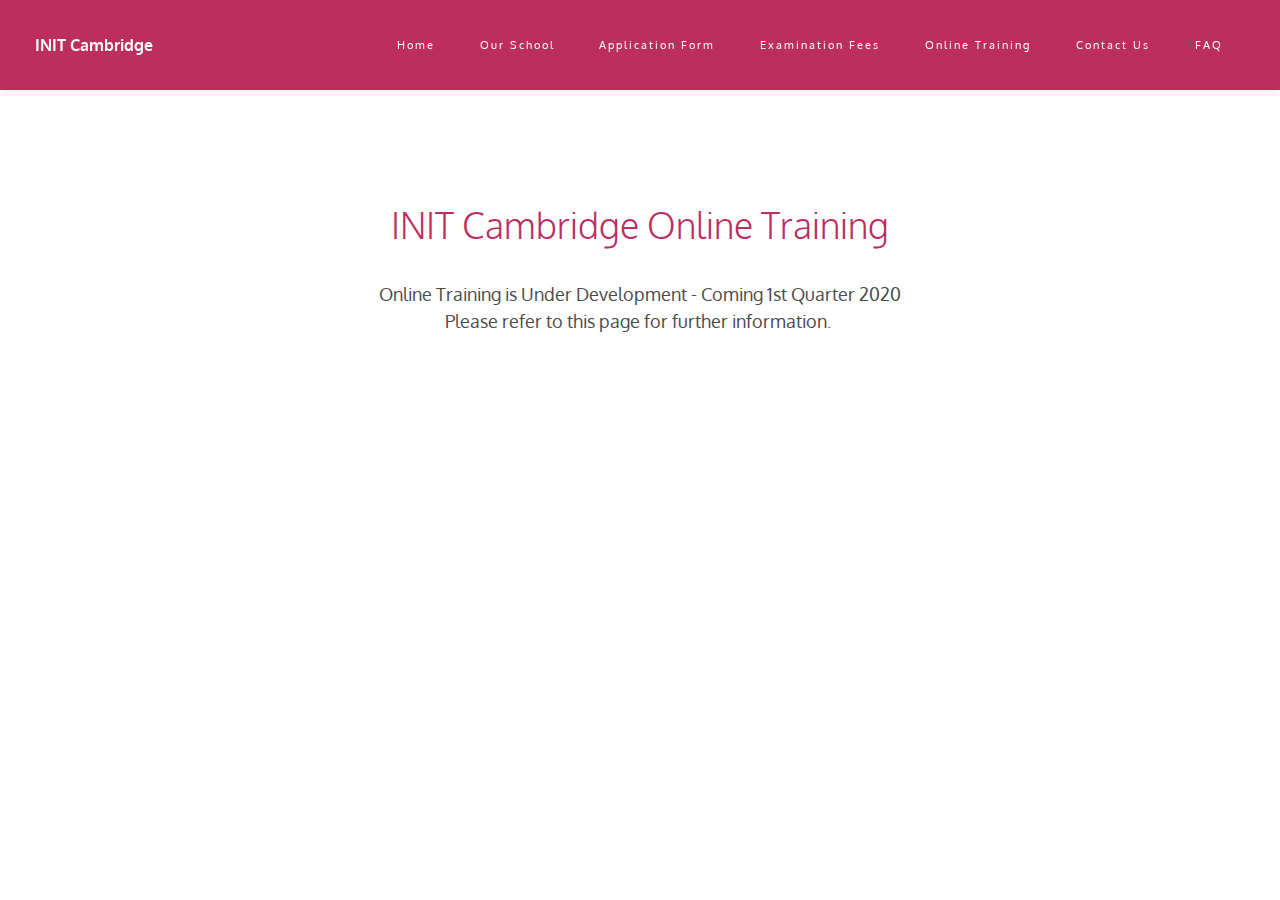
<file: page4.html>
<!DOCTYPE html>
<html  >
<head>
  <!-- Site made with Mobirise Website Builder v4.10.2, https://mobirise.com -->
  <meta charset="UTF-8">
  <meta http-equiv="X-UA-Compatible" content="IE=edge">
  <meta name="generator" content="Mobirise v4.10.2, mobirise.com">
  <meta name="viewport" content="width=device-width, initial-scale=1, minimum-scale=1">
  <link rel="shortcut icon" href="assets/images/logo.png" type="image/x-icon">
  <meta name="description" content="">
  
  <title>Online Training</title>
  <link rel="stylesheet" href="https://fonts.googleapis.com/css?family=Libre+Franklin:400,400i,600,600i">
  <link rel="stylesheet" href="assets/tether/tether.min.css">
  <link rel="stylesheet" href="assets/bootstrap/css/bootstrap.min.css">
  <link rel="stylesheet" href="assets/dropdown/css/style.css">
  <link rel="stylesheet" href="assets/theme/css/style.css">
  <link rel="stylesheet" href="assets/mobirise/css/mbr-additional.css" type="text/css">
  
  
  
</head>
<body>
  <section class="menu1" id="menu2-13" data-rv-view="39">

    <nav class="navbar navbar-dropdown navbar-fixed-top">
        <div class="container-fluid">

            <div class="mbr-table">
                <div class="mbr-table-cell logo">

                    <div class="navbar-brand">
                        
                        <a class="navbar-caption text-white" href="index.html">INIT Cambridge</a>
                    </div>

                </div>
                <div class="mbr-table-cell text">

                    <button class="navbar-toggler pull-xs-right hidden-md-up" type="button" data-toggle="collapse" data-target="#exCollapsingNavbar">
                        <div class="hamburger-icon"></div>
                    </button>

                    <ul class="nav-dropdown collapse pull-xs-right nav navbar-nav navbar-toggleable-sm" id="exCollapsingNavbar"><li class="nav-item"><a class="nav-link link" href="index.html">Home</a></li><li class="nav-item"><a class="nav-link link" href="page1.html">Our School</a></li><li class="nav-item"><a class="nav-link link" href="page2.html">Application Form</a></li><li class="nav-item"><a class="nav-link link" href="page3.html">Examination Fees</a></li><li class="nav-item"><a class="nav-link link" href="page4.html">Online Training</a></li><li class="nav-item dropdown"><a class="nav-link link" href="page5.html" aria-expanded="false">Contact Us</a></li><li class="nav-item"><a class="nav-link link" href="page6.html" aria-expanded="false">FAQ</a></li></ul>

                    <button hidden="" class="navbar-toggler navbar-close" type="button" data-toggle="collapse" data-target="#exCollapsingNavbar">
                        <div class="close-icon"></div>
                    </button>

                </div>

            </div>

        </div>
    </nav>

</section>

<section class="mbr-section content3 mbr-section__container mbr-after-navbar" id="content3-14" data-rv-view="41" style="background-color: rgb(255, 255, 255); padding-top: 120px; padding-bottom: 60px;">
    <div class="container">
        <div class="row">
            <div class="col-xs-12">
            	<h1 class="mbr-section-title display-2 text-center"><br><br>INIT Cambridge Online Training</h1>
                <p class="mbr-section-subtitle sub-2"><br>Online Training is Under Development - Coming 1st Quarter 2020
<br>Please refer to this page for further information.&nbsp;</p>
            </div>
        </div>
    </div>
</section>


  <script src="assets/web/assets/jquery/jquery.min.js"></script>
  <script src="assets/tether/tether.min.js"></script>
  <script src="assets/bootstrap/js/bootstrap.min.js"></script>
  <script src="assets/smooth-scroll/smooth-scroll.js"></script>
  <script src="assets/dropdown/js/script.min.js"></script>
  <script src="assets/touch-swipe/jquery.touch-swipe.min.js"></script>
  <script src="assets/theme/js/script.js"></script>
  
  
</body>
</html>
</file>
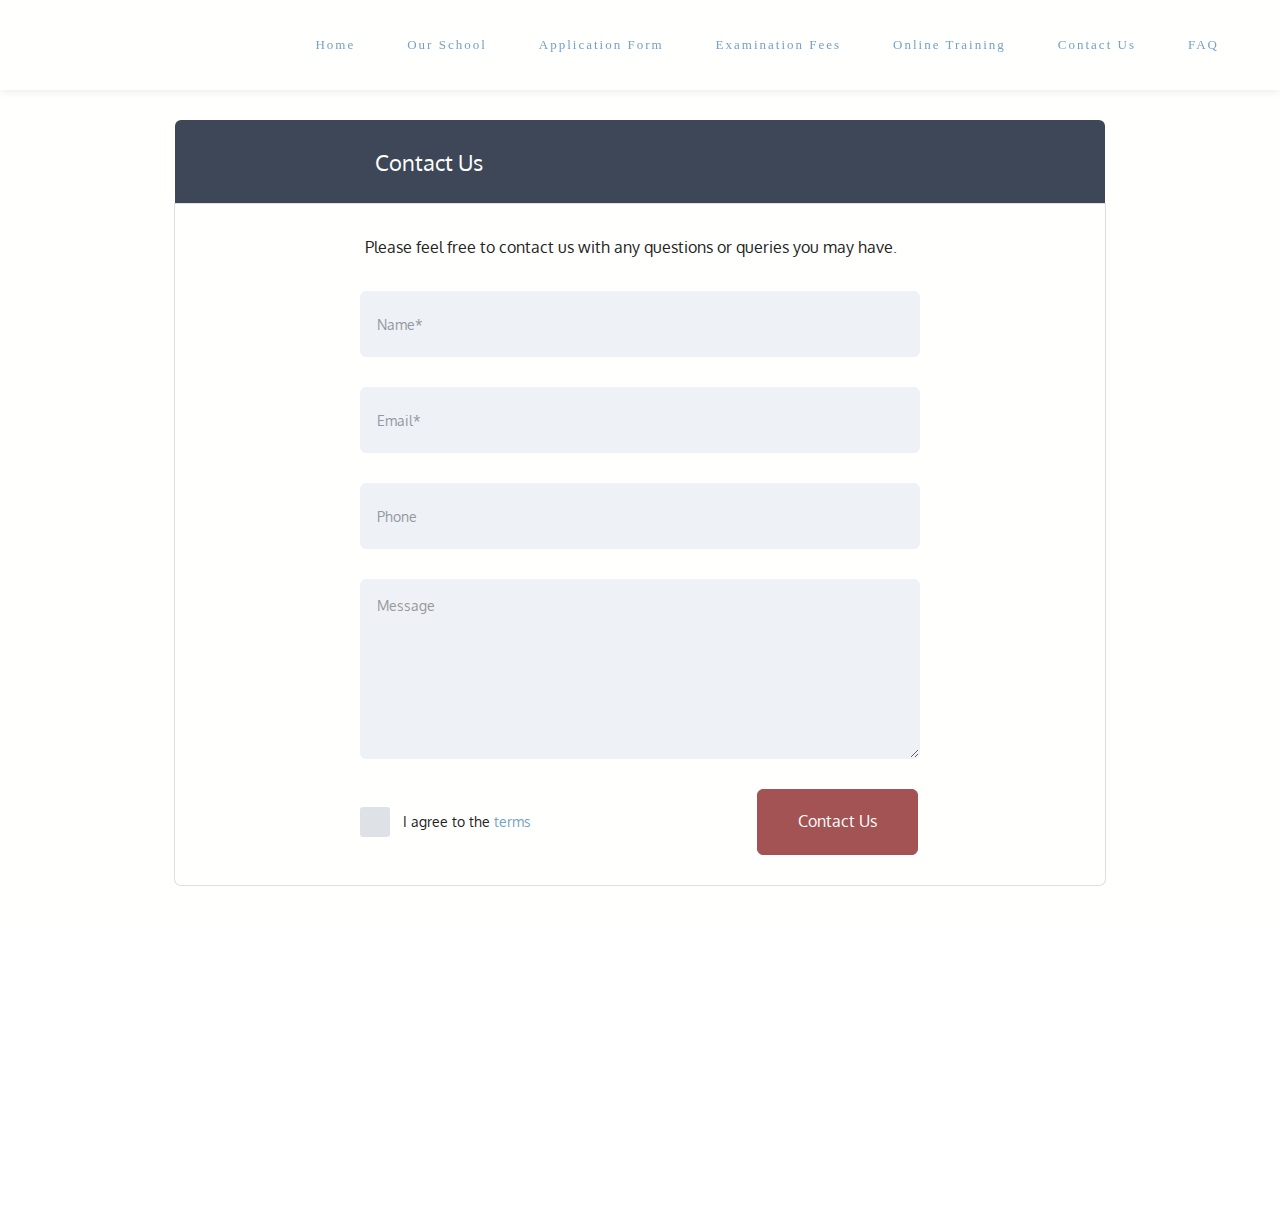
<file: page5.html>
<!DOCTYPE html>
<html  >
<head>
  <!-- Site made with Mobirise Website Builder v4.10.2, https://mobirise.com -->
  <meta charset="UTF-8">
  <meta http-equiv="X-UA-Compatible" content="IE=edge">
  <meta name="generator" content="Mobirise v4.10.2, mobirise.com">
  <meta name="viewport" content="width=device-width, initial-scale=1, minimum-scale=1">
  <link rel="shortcut icon" href="assets/images/logo.png" type="image/x-icon">
  <meta name="description" content="">
  
  <title>Contact Us</title>
  <link rel="stylesheet" href="https://fonts.googleapis.com/css?family=Libre+Franklin:400,400i,600,600i">
  <link rel="stylesheet" href="assets/tether/tether.min.css">
  <link rel="stylesheet" href="assets/bootstrap/css/bootstrap.min.css">
  <link rel="stylesheet" href="assets/dropdown/css/style.css">
  <link rel="stylesheet" href="assets/theme/css/style.css">
  <link rel="stylesheet" href="assets/mobirise/css/mbr-additional.css" type="text/css">
  
  
  
</head>
<body>
  <section class="menu1" id="menu2-15" data-rv-view="25">

    <nav class="navbar navbar-dropdown navbar-fixed-top">
        <div class="container-fluid">

            <div class="mbr-table">
                <div class="mbr-table-cell logo">

                    <div class="navbar-brand">
                        
                        <a class="navbar-caption text-white" href="index.html">INIT Cambridge</a>
                    </div>

                </div>
                <div class="mbr-table-cell text">

                    <button class="navbar-toggler pull-xs-right hidden-md-up" type="button" data-toggle="collapse" data-target="#exCollapsingNavbar">
                        <div class="hamburger-icon"></div>
                    </button>

                    <ul class="nav-dropdown collapse pull-xs-right nav navbar-nav navbar-toggleable-sm" id="exCollapsingNavbar"><li class="nav-item"><a class="nav-link link" href="index.html">Home</a></li><li class="nav-item"><a class="nav-link link" href="page1.html">Our School</a></li><li class="nav-item"><a class="nav-link link" href="page2.html">Application Form</a></li><li class="nav-item"><a class="nav-link link" href="page3.html">Examination Fees</a></li><li class="nav-item"><a class="nav-link link" href="page4.html">Online Training</a></li><li class="nav-item dropdown"><a class="nav-link link" href="page5.html" aria-expanded="false">Contact Us</a></li><li class="nav-item"><a class="nav-link link" href="page6.html" aria-expanded="false">FAQ</a></li></ul>

                    <button hidden="" class="navbar-toggler navbar-close" type="button" data-toggle="collapse" data-target="#exCollapsingNavbar">
                        <div class="close-icon"></div>
                    </button>

                </div>

            </div>

        </div>
    </nav>

</section>

<section class="mbr-section mbr-section-hero form2 mbr-after-navbar" id="form2-16" data-rv-view="27" style="background-color: rgb(255, 255, 253); padding-top: 120px; padding-bottom: 40px;">

    

        <div class="container">
            <div class="row heading">
                <div class="col-xs-12 col-md-8 col-md-offset-2">

                    <h1 class="mbr-section-title heading-title">Contact Us</h1>
                    
                </div>
            </div>
        </div>

        <div class="container">
            <div class="col-xs-12 form">  

                <div class="row" data-form-type="formoid">
                    <div data-form-alert="true">
                        <div hidden="" data-form-alert-success="true" class="alert alert-form alert-success text-xs-center">Thanks for filling out form!</div>
                    </div>

                    <div class="row">
                        <div class="col-xs-12 col-md-8 col-md-offset-2">
                            <h5 class="form-title mbr-section-subtitle text-1">Please feel free to contact us with any questions or queries you may have.</h5>
                        </div>                    
                    </div>


                    <form action="https://mobirise.com/" method="post" data-form-title="Contact Us">

                        <input type="hidden" value="XGdrGFfzBRfIxBApdgnqyb7U3TzEmJf40xzAkAnU9K4Zbu9668YLAq78mAcEWKbsVjCPPftzvvBw6AU4yrozM8UHbaeY8sVzxlLK+5ekWTH7qsdzuXQLoExKCBw+LU4A" data-form-email="true">

                        <div class="col-xs-12 col-md-8 col-md-offset-2 form-wrap">

                            <div class="col-xs-12">
                                <div class="form-group">
                                    <input type="text" class="form-control" name="name" required="" data-form-field="Name" placeholder="Name*">
                                </div>
                            </div>

                            <div class="col-xs-12">
                                <div class="form-group">
                                    <input type="email" class="form-control" name="email" required="" data-form-field="Email" placeholder="Email*">
                                </div>
                            </div>

                            <div class="col-xs-12">
                                <div class="form-group">
                                    <input type="tel" class="form-control" name="phone" data-form-field="Phone" placeholder="Phone">
                                </div>
                            </div>

                            <div class="col-xs-12">
                                <textarea class="form-control" name="message" rows="7" data-form-field="Message" placeholder="Message"></textarea>
                            </div>

                        </div>

                        <div class="clear"></div>

                        <div class="form-separator"></div>

                        <div class="col-xs-12 col-md-8 col-md-offset-2 form-button-wrap">
                            <div class="checkbox">
                                <input id="checkbox" type="checkbox"><label for="checkbox"></label>
                                <span class="checkbox-title">I agree to the <a href="http://mobirise.com">terms</a></span>
                            </div>
                            <div class="text-xs-right button-block"><button type="submit" class="btn btn-lg btn-secondary">Contact Us</button></div>

                        </div>

                    </form>

                </div>
    
            </div>
        </div>


</section>

<section class="mbr-section mbr-section-nopadding" id="map1-18" data-rv-view="37">
    <div class="mbr-map"><iframe frameborder="0" style="border:0" src="https://www.google.com/maps/embed/v1/place?key=AIzaSyCy9r70T3NYf3PhvVflTo0_zdif2_IoIYs&amp;q=place_id:ChIJn6wOs6lZwokRLKy1iqRcoKw" allowfullscreen=""></iframe></div>
</section>


  <script src="assets/web/assets/jquery/jquery.min.js"></script>
  <script src="assets/tether/tether.min.js"></script>
  <script src="assets/bootstrap/js/bootstrap.min.js"></script>
  <script src="assets/smooth-scroll/smooth-scroll.js"></script>
  <script src="assets/dropdown/js/script.min.js"></script>
  <script src="assets/touch-swipe/jquery.touch-swipe.min.js"></script>
  <script src="assets/theme/js/script.js"></script>
  <script src="assets/formoid/formoid.min.js"></script>
  
  
</body>
</html>
</file>
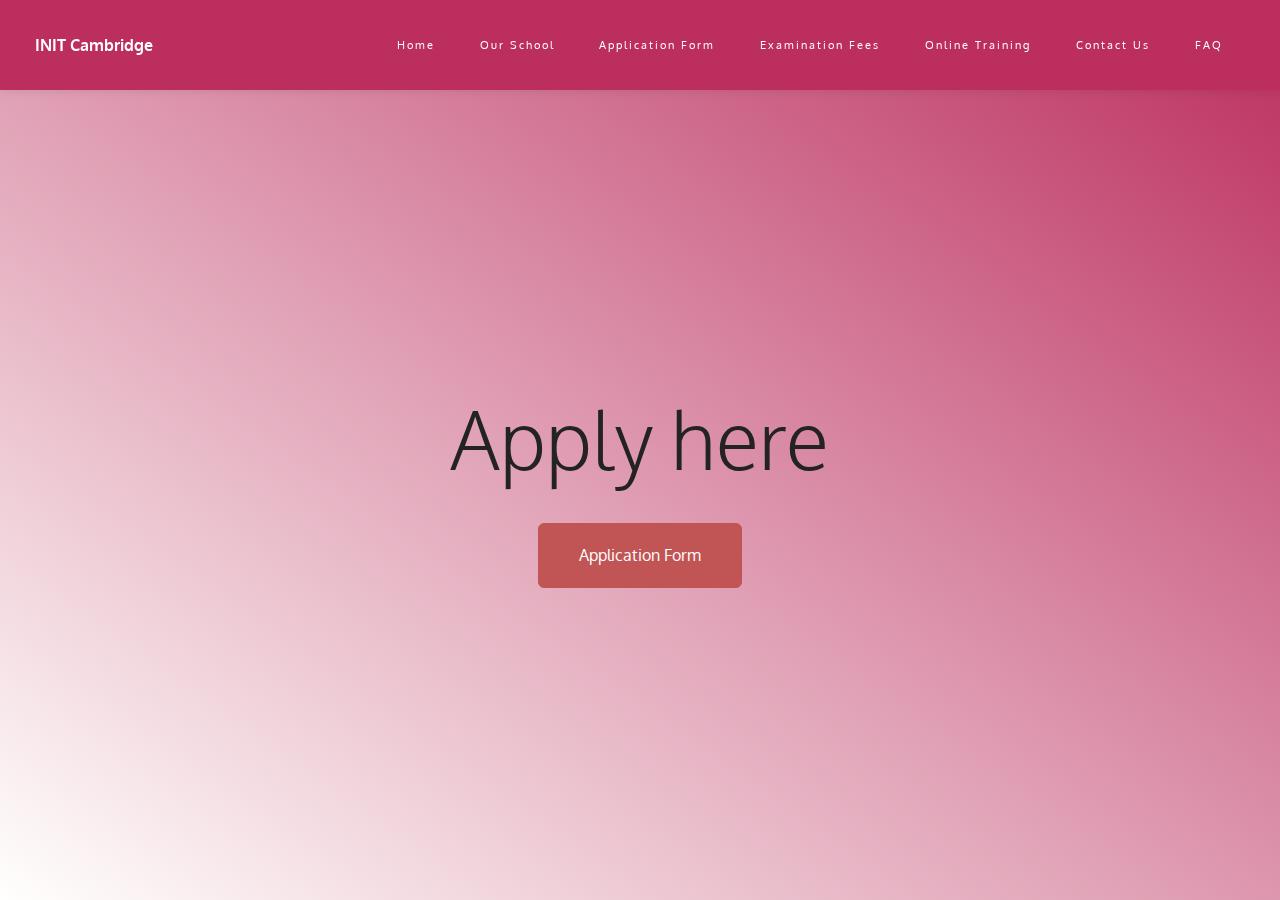
<file: page6.html>
<!DOCTYPE html>
<html  >
<head>
  <!-- Site made with Mobirise Website Builder v4.10.2, https://mobirise.com -->
  <meta charset="UTF-8">
  <meta http-equiv="X-UA-Compatible" content="IE=edge">
  <meta name="generator" content="Mobirise v4.10.2, mobirise.com">
  <meta name="viewport" content="width=device-width, initial-scale=1, minimum-scale=1">
  <link rel="shortcut icon" href="assets/images/initlogo-547x128.png" type="image/x-icon">
  <meta name="description" content="">
  
  <title>Application Form</title>
  <link rel="stylesheet" href="https://fonts.googleapis.com/css?family=Libre+Franklin:400,400i,600,600i">
  <link rel="stylesheet" href="assets/tether/tether.min.css">
  <link rel="stylesheet" href="assets/bootstrap/css/bootstrap.min.css">
  <link rel="stylesheet" href="assets/animatecss/animate.min.css">
  <link rel="stylesheet" href="assets/dropdown/css/style.css">
  <link rel="stylesheet" href="assets/theme/css/style.css">
  <link rel="stylesheet" href="assets/mobirise/css/mbr-additional.css" type="text/css">
  
  
  
</head>
<body>
  <section class="menu1" id="menu2-1d" data-rv-view="71">

    <nav class="navbar navbar-dropdown navbar-fixed-top">
        <div class="container-fluid">

            <div class="mbr-table">
                <div class="mbr-table-cell logo">

                    <div class="navbar-brand">
                        
                        <a class="navbar-caption text-white" href="index.html">INIT Cambridge</a>
                    </div>

                </div>
                <div class="mbr-table-cell text">

                    <button class="navbar-toggler pull-xs-right hidden-lg-up" type="button" data-toggle="collapse" data-target="#exCollapsingNavbar">
                        <div class="hamburger-icon"></div>
                    </button>

                    <ul class="nav-dropdown collapse pull-xs-right nav navbar-nav navbar-toggleable-sm" id="exCollapsingNavbar"><li class="nav-item"><a class="nav-link link" href="index.html">Home</a></li><li class="nav-item"><a class="nav-link link" href="page1.html">Our School</a></li><li class="nav-item"><a class="nav-link link" href="page6.html">Application Form</a></li><li class="nav-item"><a class="nav-link link" href="page3.html">Examination Fees</a></li><li class="nav-item"><a class="nav-link link" href="page4.html">Online Training</a></li><li class="nav-item dropdown"><a class="nav-link link" href="page5.html" aria-expanded="false">Contact Us</a></li><li class="nav-item"><a class="nav-link link" href="page6.html" aria-expanded="false">FAQ</a></li></ul>

                    <button hidden="" class="navbar-toggler navbar-close" type="button" data-toggle="collapse" data-target="#exCollapsingNavbar">
                        <div class="close-icon"></div>
                    </button>

                </div>

            </div>

        </div>
    </nav>

</section>

<section class="mbr-section mbr-section-hero mbr-section-full header5 mbr-after-navbar" id="header5-1e" data-rv-view="72" style="background: linear-gradient(to right top, rgb(255, 255, 253), rgb(187, 46, 94)) rgb(255, 255, 253);">

    
        
    <div class="mbr-table-cell">
        <div class="container">
            <div class="row heading">
                <div class="col-md-10 text-xs-center col-md-offset-1">

                    <h1 class="mbr-section-title display-1 heading-title">Apply here</h1>
                    
                    <div class="mbr-section-btn"><a class="btn btn-lg btn-secondary" href="https://mobirise.com">Application Form</a></div>
                </div>
            </div>
        </div>
    </div>    

</section>


  <script src="assets/web/assets/jquery/jquery.min.js"></script>
  <script src="assets/tether/tether.min.js"></script>
  <script src="assets/bootstrap/js/bootstrap.min.js"></script>
  <script src="assets/smooth-scroll/smooth-scroll.js"></script>
  <script src="assets/viewport-checker/jquery.viewportchecker.js"></script>
  <script src="assets/dropdown/js/script.min.js"></script>
  <script src="assets/touch-swipe/jquery.touch-swipe.min.js"></script>
  <script src="assets/theme/js/script.js"></script>
  
  
  <input name="animation" type="hidden">
  </body>
</html>
</file>
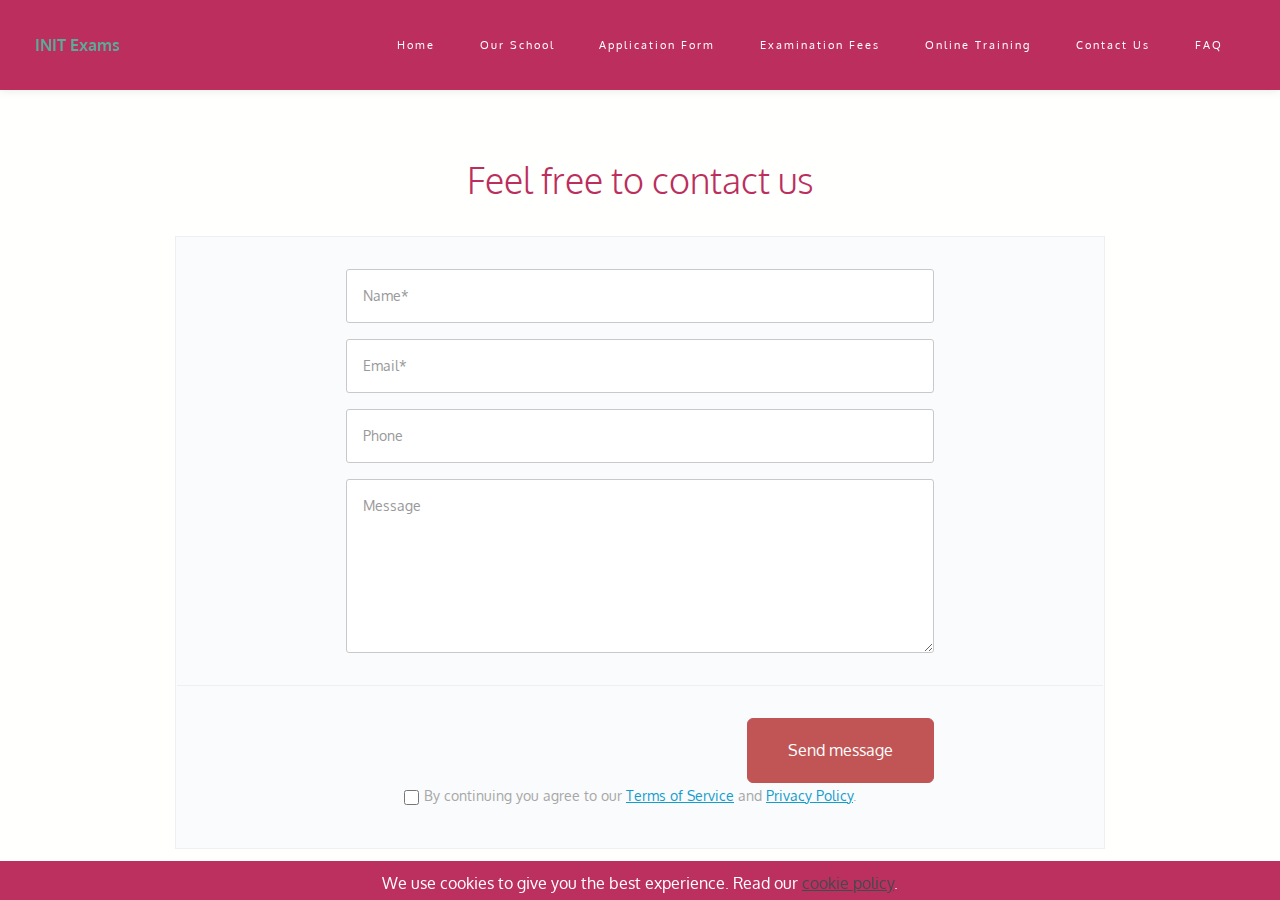
<file: page7.html>
<!DOCTYPE html>
<html  >
<head>
  
  <meta charset="UTF-8">
  <meta http-equiv="X-UA-Compatible" content="IE=edge">
  
  <meta name="viewport" content="width=device-width, initial-scale=1, minimum-scale=1">
  <link rel="shortcut icon" href="assets/images/initlogo-547x128.png" type="image/x-icon">
  <meta name="description" content="">
  
  
  <title>Contact Us</title>
  <link rel="stylesheet" href="https://fonts.googleapis.com/css?family=Libre+Franklin:400,400i,600,600i">
  <link rel="stylesheet" href="assets/tether/tether.min.css">
  <link rel="stylesheet" href="assets/bootstrap/css/bootstrap.min.css">
  <link rel="stylesheet" href="assets/web/assets/gdpr-plugin/gdpr-styles.css">
  <link rel="stylesheet" href="assets/animatecss/animate.min.css">
  <link rel="stylesheet" href="assets/dropdown/css/style.css">
  <link rel="stylesheet" href="assets/theme/css/style.css">
  <link rel="preload" as="style" href="assets/mobirise/css/mbr-additional.css"><link rel="stylesheet" href="assets/mobirise/css/mbr-additional.css" type="text/css">
  
  
  
  
</head>
<body>
  
  <section class="menu1" id="menu2-29" data-rv-view="77">

    <nav class="navbar navbar-dropdown navbar-fixed-top">
        <div class="container-fluid">

            <div class="mbr-table">
                <div class="mbr-table-cell logo">

                    <div class="navbar-brand">
                        
                        <a class="navbar-caption text-white text-primary" href="index.html">INIT Exams</a>
                    </div>

                </div>
                <div class="mbr-table-cell text">

                    <button class="navbar-toggler pull-xs-right hidden-lg-up" type="button" data-toggle="collapse" data-target="#exCollapsingNavbar">
                        <div class="hamburger-icon"></div>
                    </button>

                    <ul class="nav-dropdown collapse pull-xs-right nav navbar-nav navbar-toggleable-sm" id="exCollapsingNavbar"><li class="nav-item"><a class="nav-link link" href="index.html">Home</a></li><li class="nav-item"><a class="nav-link link" href="Our School.html">Our School</a></li><li class="nav-item"><a class="nav-link link" href="Application Form.html">Application Form</a></li><li class="nav-item"><a class="nav-link link" href="Examination fees.html">Examination Fees</a></li><li class="nav-item"><a class="nav-link link" href="Online Training.html">Online Training</a></li><li class="nav-item dropdown"><a class="nav-link link" href="Contact Us.html" aria-expanded="false">Contact Us</a></li><li class="nav-item"><a class="nav-link link" href="FAQ.html" aria-expanded="false">FAQ</a></li></ul>

                    <button hidden="" class="navbar-toggler navbar-close" type="button" data-toggle="collapse" data-target="#exCollapsingNavbar">
                        <div class="close-icon"></div>
                    </button>

                </div>

            </div>

        </div>
    </nav>

</section>

<section class="mbr-section mbr-section-hero form1 mbr-after-navbar" id="form1-2a" data-rv-view="79" style="background-color: rgb(255, 255, 253); padding-top: 160px; padding-bottom: 40px;">

    

        <div class="container">
            <div class="row heading">
                <div class="col-md-12 text-xs-center">

                    <h1 class="mbr-section-title display-3 heading-title">Feel free to contact us</h1>
                    
                    
                </div>
            </div>
        </div>

        <div class="container">
            <div class="col-xs-12 form">

                

                <div class="row" data-form-type="formoid">
                    <div data-form-alert="true">
                        <div hidden="" data-form-alert-success="true" class="alert alert-form alert-success text-xs-center">Thanks for filling out form!</div>
                    </div>


                    <form action="https://mobirise.com/" method="post" data-form-title="Feel free to contact us">

                        <input type="hidden" value="2Oi9HnxRO8zsvb182vK3rKIMXNNIoFRvjbicDdKALoK2BjapXKi9A7LwoRm3QgFjUUaSAIiDh/V5gHLE7F4pXfiiGw4A3Ykh1xAnNMJkXdtYHrHhk27WUv8K38ezqOQi.uwfnD7bfJjYETniU67O5+h2MOWuXJT6sl3Ny8hluWmQAaO/+AsOSQ8FVfB4UKvHHZqh+GJwBOTxmKAIfKHB4eTMlwZmVI13+ue2tC8EqG7dBLdOqbgk/DoCV1rEvWy2I" data-form-email="true">

                        <div class="col-xs-12 col-md-8 col-md-offset-2 form-wrap">

                            <div class="col-xs-12">
                                <div class="form-group">
                                    <label class="form-control-label">Name*</label>
                                    <input type="text" class="form-control" name="name" required="" data-form-field="Name" placeholder="Name*">
                                </div>
                            </div>

                            <div class="col-xs-12">
                                <div class="form-group">
                                    <label class="form-control-label">Email*</label>
                                    <input type="email" class="form-control" name="email" required="" data-form-field="Email" placeholder="Email*">
                                </div>
                            </div>

                            <div class="col-xs-12">
                                <div class="form-group">
                                    <label class="form-control-label">Phone</label>
                                    <input type="tel" class="form-control" name="phone" data-form-field="Phone" placeholder="Phone">
                                </div>
                            </div>

                            <div class="col-xs-12">
                                <label class="form-control-label">Message</label>
                                <textarea class="form-control" name="message" rows="7" data-form-field="Message" placeholder="Message"></textarea>
                            </div>

                        </div>

                        <div class="clear"></div>

                        <div class="form-separator"></div>

                        <div class="col-xs-12 col-md-8 col-md-offset-2 form-button-wrap">

                            <div class="text-xs-center text-md-right"><button type="submit" class="btn btn-lg btn-secondary">Send message</button></div>

                        </div>

                    <span class="gdpr-block">
<label>
<span class="textGDPR display-7" style="color: #a7a7a7"><input type="checkbox" name="gdpr" id="gdpr-input" required="">By continuing you agree to our
 <a style="color: #149dcc; text-decoration: underline;" href="terms.html">Terms of Service</a> and 
<a style="color: #149dcc; text-decoration: underline;" href="policy.html">Privacy Policy</a>.</span>
</label>
</span></form>

                </div>
    
            </div>
        </div>


</section>


<script src="assets/web/assets/jquery/jquery.min.js"></script>
  <script src="assets/tether/tether.min.js"></script>
  <script src="assets/web/assets/bootstrap4-migrate/bootstrap.min.js"></script>
  <script src="assets/web/assets/cookies-alert-plugin/cookies-alert-core.js"></script>
  <script src="assets/web/assets/cookies-alert-plugin/cookies-alert-script.js"></script>
  <script src="assets/smooth-scroll/smooth-scroll.js"></script>
  <script src="assets/viewport-checker/jquery.viewportchecker.js"></script>
  <script src="assets/dropdown/js/script.min.js"></script>
  <script src="assets/touch-swipe/jquery.touch-swipe.min.js"></script>
  <script src="assets/theme/js/script.js"></script>
  <script src="assets/formoid/formoid.min.js"></script>
  
  
  
<input name="cookieData" type="hidden" data-cookie-customDialogSelector='null' data-cookie-colorText='#fffffd' data-cookie-colorBg='rgba(187, 46, 94, 0.99)' data-cookie-textButton='Agree' data-cookie-colorButton='' data-cookie-colorLink='#424a4d' data-cookie-underlineLink='true' data-cookie-text="We use cookies to give you the best experience. Read our <a href='privacy.html'>cookie policy</a>.">
    <input name="animation" type="hidden">
  </body>
</html>
</file>
<file: assets/web/assets/mobirise-icons/mobirise-icons.css>
@font-face {
  font-family: 'MobiriseIcons';
  src:  url('mobirise-icons.eot?spat4u');
  src:  url('mobirise-icons.eot?spat4u#iefix') format('embedded-opentype'),
    url('mobirise-icons.ttf?spat4u') format('truetype'),
    url('mobirise-icons.woff?spat4u') format('woff'),
    url('mobirise-icons.svg?spat4u#MobiriseIcons') format('svg');
  font-weight: normal;
  font-style: normal;
  font-display: swap;
}

[class^="mbri-"], [class*=" mbri-"] {
  /* use !important to prevent issues with browser extensions that change fonts */
  font-family: MobiriseIcons !important;
  speak: none;
  font-style: normal;
  font-weight: normal;
  font-variant: normal;
  text-transform: none;
  line-height: 1;

  /* Better Font Rendering =========== */
  -webkit-font-smoothing: antialiased;
  -moz-osx-font-smoothing: grayscale;
}

.mbri-add-submenu:before {
  content: "\e900";
}
.mbri-alert:before {
  content: "\e901";
}
.mbri-align-center:before {
  content: "\e902";
}
.mbri-align-justify:before {
  content: "\e903";
}
.mbri-align-left:before {
  content: "\e904";
}
.mbri-align-right:before {
  content: "\e905";
}
.mbri-android:before {
  content: "\e906";
}
.mbri-apple:before {
  content: "\e907";
}
.mbri-arrow-down:before {
  content: "\e908";
}
.mbri-arrow-next:before {
  content: "\e909";
}
.mbri-arrow-prev:before {
  content: "\e90a";
}
.mbri-arrow-up:before {
  content: "\e90b";
}
.mbri-bold:before {
  content: "\e90c";
}
.mbri-bookmark:before {
  content: "\e90d";
}
.mbri-bootstrap:before {
  content: "\e90e";
}
.mbri-briefcase:before {
  content: "\e90f";
}
.mbri-browse:before {
  content: "\e910";
}
.mbri-bulleted-list:before {
  content: "\e911";
}
.mbri-calendar:before {
  content: "\e912";
}
.mbri-camera:before {
  content: "\e913";
}
.mbri-cart-add:before {
  content: "\e914";
}
.mbri-cart-full:before {
  content: "\e915";
}
.mbri-cash:before {
  content: "\e916";
}
.mbri-change-style:before {
  content: "\e917";
}
.mbri-chat:before {
  content: "\e918";
}
.mbri-clock:before {
  content: "\e919";
}
.mbri-close:before {
  content: "\e91a";
}
.mbri-cloud:before {
  content: "\e91b";
}
.mbri-code:before {
  content: "\e91c";
}
.mbri-contact-form:before {
  content: "\e91d";
}
.mbri-credit-card:before {
  content: "\e91e";
}
.mbri-cursor-click:before {
  content: "\e91f";
}
.mbri-cust-feedback:before {
  content: "\e920";
}
.mbri-database:before {
  content: "\e921";
}
.mbri-delivery:before {
  content: "\e922";
}
.mbri-desktop:before {
  content: "\e923";
}
.mbri-devices:before {
  content: "\e924";
}
.mbri-down:before {
  content: "\e925";
}
.mbri-download:before {
  content: "\e989";
}
.mbri-drag-n-drop:before {
  content: "\e927";
}
.mbri-drag-n-drop2:before {
  content: "\e928";
}
.mbri-edit:before {
  content: "\e929";
}
.mbri-edit2:before {
  content: "\e92a";
}
.mbri-error:before {
  content: "\e92b";
}
.mbri-extension:before {
  content: "\e92c";
}
.mbri-features:before {
  content: "\e92d";
}
.mbri-file:before {
  content: "\e92e";
}
.mbri-flag:before {
  content: "\e92f";
}
.mbri-folder:before {
  content: "\e930";
}
.mbri-gift:before {
  content: "\e931";
}
.mbri-github:before {
  content: "\e932";
}
.mbri-globe:before {
  content: "\e933";
}
.mbri-globe-2:before {
  content: "\e934";
}
.mbri-growing-chart:before {
  content: "\e935";
}
.mbri-hearth:before {
  content: "\e936";
}
.mbri-help:before {
  content: "\e937";
}
.mbri-home:before {
  content: "\e938";
}
.mbri-hot-cup:before {
  content: "\e939";
}
.mbri-idea:before {
  content: "\e93a";
}
.mbri-image-gallery:before {
  content: "\e93b";
}
.mbri-image-slider:before {
  content: "\e93c";
}
.mbri-info:before {
  content: "\e93d";
}
.mbri-italic:before {
  content: "\e93e";
}
.mbri-key:before {
  content: "\e93f";
}
.mbri-laptop:before {
  content: "\e940";
}
.mbri-layers:before {
  content: "\e941";
}
.mbri-left-right:before {
  content: "\e942";
}
.mbri-left:before {
  content: "\e943";
}
.mbri-letter:before {
  content: "\e944";
}
.mbri-like:before {
  content: "\e945";
}
.mbri-link:before {
  content: "\e946";
}
.mbri-lock:before {
  content: "\e947";
}
.mbri-login:before {
  content: "\e948";
}
.mbri-logout:before {
  content: "\e949";
}
.mbri-magic-stick:before {
  content: "\e94a";
}
.mbri-map-pin:before {
  content: "\e94b";
}
.mbri-menu:before {
  content: "\e94c";
}
.mbri-mobile:before {
  content: "\e94d";
}
.mbri-mobile2:before {
  content: "\e94e";
}
.mbri-mobirise:before {
  content: "\e94f";
}
.mbri-more-horizontal:before {
  content: "\e950";
}
.mbri-more-vertical:before {
  content: "\e951";
}
.mbri-music:before {
  content: "\e952";
}
.mbri-new-file:before {
  content: "\e953";
}
.mbri-numbered-list:before {
  content: "\e954";
}
.mbri-opened-folder:before {
  content: "\e955";
}
.mbri-pages:before {
  content: "\e956";
}
.mbri-paper-plane:before {
  content: "\e957";
}
.mbri-paperclip:before {
  content: "\e958";
}
.mbri-photo:before {
  content: "\e959";
}
.mbri-photos:before {
  content: "\e95a";
}
.mbri-pin:before {
  content: "\e95b";
}
.mbri-play:before {
  content: "\e95c";
}
.mbri-plus:before {
  content: "\e95d";
}
.mbri-preview:before {
  content: "\e95e";
}
.mbri-print:before {
  content: "\e95f";
}
.mbri-protect:before {
  content: "\e960";
}
.mbri-question:before {
  content: "\e961";
}
.mbri-quote-left:before {
  content: "\e962";
}
.mbri-quote-right:before {
  content: "\e963";
}
.mbri-refresh:before {
  content: "\e964";
}
.mbri-responsive:before {
  content: "\e965";
}
.mbri-right:before {
  content: "\e966";
}
.mbri-rocket:before {
  content: "\e967";
}
.mbri-sad-face:before {
  content: "\e968";
}
.mbri-sale:before {
  content: "\e969";
}
.mbri-save:before {
  content: "\e96a";
}
.mbri-search:before {
  content: "\e96b";
}
.mbri-setting:before {
  content: "\e96c";
}
.mbri-setting2:before {
  content: "\e96d";
}
.mbri-setting3:before {
  content: "\e96e";
}
.mbri-share:before {
  content: "\e96f";
}
.mbri-shopping-bag:before {
  content: "\e970";
}
.mbri-shopping-basket:before {
  content: "\e971";
}
.mbri-shopping-cart:before {
  content: "\e972";
}
.mbri-sites:before {
  content: "\e973";
}
.mbri-smile-face:before {
  content: "\e974";
}
.mbri-speed:before {
  content: "\e975";
}
.mbri-star:before {
  content: "\e976";
}
.mbri-success:before {
  content: "\e977";
}
.mbri-sun:before {
  content: "\e978";
}
.mbri-sun2:before {
  content: "\e979";
}
.mbri-tablet:before {
  content: "\e97a";
}
.mbri-tablet-vertical:before {
  content: "\e97b";
}
.mbri-target:before {
  content: "\e97c";
}
.mbri-timer:before {
  content: "\e97d";
}
.mbri-to-ftp:before {
  content: "\e97e";
}
.mbri-to-local-drive:before {
  content: "\e97f";
}
.mbri-touch-swipe:before {
  content: "\e980";
}
.mbri-touch:before {
  content: "\e981";
}
.mbri-trash:before {
  content: "\e982";
}
.mbri-underline:before {
  content: "\e983";
}
.mbri-unlink:before {
  content: "\e984";
}
.mbri-unlock:before {
  content: "\e985";
}
.mbri-up-down:before {
  content: "\e986";
}
.mbri-up:before {
  content: "\e987";
}
.mbri-update:before {
  content: "\e988";
}
.mbri-upload:before {
 content: "\e926"; 
}
.mbri-user:before {
  content: "\e98a";
}
.mbri-user2:before {
  content: "\e98b";
}
.mbri-users:before {
  content: "\e98c";
}
.mbri-video:before {
  content: "\e98d";
}
.mbri-video-play:before {
  content: "\e98e";
}
.mbri-watch:before {
  content: "\e98f";
}
.mbri-website-theme:before {
  content: "\e990";
}
.mbri-wifi:before {
  content: "\e991";
}
.mbri-windows:before {
  content: "\e992";
}
.mbri-zoom-out:before {
  content: "\e993";
}
.mbri-redo:before {
  content: "\e994";
}
.mbri-undo:before {
  content: "\e995";
}
</file>
<file: assets/web/assets/gdpr-plugin/gdpr-styles.css>
.gdpr-block {
    padding: 10px;
    font-size: 14px;
    display: block;
    width: 100%;
    text-align: center;
}
.gdpr-block.covert {
	display: none;
}
.textGDPR {
    position: relative;
}
.gdpr-block label span.textGDPR input[name='gdpr']{
    width: 15px;
    height: 15px;
    margin: 0;
    position: absolute;
    top: 3px;
    left: -20px;
}
.gdpr-block label {
    color: #a7a7a7;
    vertical-align: middle;
    user-select: none;
    margin-bottom: 0;
}
</file>
<file: assets/dropdown/css/style.css>
.navbar-dropdown {
  left: 0;
  padding: 0;
  position: absolute;
  right: 0;
  top: 0;
  transition: all 0.45s ease;
  z-index: 1030;
  box-shadow: 0 0 10px 0px rgba(0, 0, 0, 0.1);
}

.navbar-dropdown .navbar-brand {
  float: none;
  font-size: 0;
  padding: 1.25rem 0;
  position: relative;
  transition: padding 0.25s ease;
  white-space: nowrap;
}

.navbar-dropdown .navbar-brand::before {
  content: "";
  display: inline-block;
  height: 100%;
  vertical-align: middle;
}

.navbar-dropdown .navbar-logo,
.navbar-dropdown .navbar-caption {
  display: inline-block;
  vertical-align: middle;
}

.navbar-dropdown .navbar-logo {
  margin-right: 0.8rem;
  transition: margin 0.3s ease-in-out;
}

.navbar-dropdown .navbar-logo img {
  height: 3.125rem;
  transition: all 0.3s ease-in-out;
}

.navbar-dropdown .mbr-table-cell {
  height: 5.625rem;
}

@media (max-width: 991px) {
  .navbar-dropdown .navbar-buttons {
    display: none;
  }
}

.navbar-dropdown .navbar-caption {
  font-family: "Montserrat";
  font-size: 1rem;
  font-weight: 700;
  white-space: normal;
}

.navbar-dropdown .navbar-caption,
.navbar-dropdown .navbar-caption:hover {
  color: inherit;
  text-decoration: none;
}

.navbar-dropdown.navbar-fixed-top {
  position: fixed;
}

.navbar-dropdown.bg-color.transparent {
  background: none !important;
  box-shadow: 0 0 0px 0px rgba(0, 0, 0, 0.1);
}

.navbar-dropdown.navbar-short {
  box-shadow: 0px 0px 15px rgba(0, 0, 0, 0.2);
}

.navbar-dropdown.navbar-short .navbar-brand {
  padding: 0.625rem 0;
}

.navbar-dropdown.navbar-short .navbar-logo {
  margin-right: 0.5rem;
}

.navbar-dropdown.navbar-short .navbar-logo img {
  height: 2.375rem;
}

.navbar-dropdown.navbar-short .mbr-table-cell {
  height: 3.625rem;
}

.navbar-dropdown.navbar-short .nav-dropdown .dropdown-menu {
  box-shadow: 0 8px 15px rgba(0, 0, 0, 0.1);
}

.navbar-dropdown .navbar-close {
  right: 0.825rem;
  position: fixed;
  top: 1.55rem;
  z-index: 1000;
}

.navbar-dropdown.opened {
  background: none !important;
  box-shadow: none;
  border: none;
}

.navbar-dropdown.opened .navbar-brand,
.navbar-dropdown.opened .navbar-toggler {
  display: none;
}

.navbar-dropdown.opened .nav-dropdown {
  box-shadow: 0px 0px 15px rgba(0, 0, 0, 0.2);
}

.navbar-dropdown.opened .nav-dropdown .dropdown-menu {
  box-shadow: 0 8px 15px transparent;
}

.navbar-dropdown .hamburger-icon {
  content: "";
  width: 16px;
  -webkit-box-shadow: 0 -6px 0 1px, 0 0 0 1px, 0 6px 0 1px;
  -moz-box-shadow: 0 -6px 0 1px, 0 0 0 1px, 0 6px 0 1px;
  box-shadow: 0 -6px 0 1px, 0 0 0 1px, 0 6px 0 1px;
}

.navbar-dropdown .close-icon {
  position: relative;
  width: 21px;
  height: 21px;
  overflow: hidden;
}

.navbar-dropdown .close-icon::before,
.navbar-dropdown .close-icon::after {
  content: '';
  position: absolute;
  height: 2px;
  width: 100%;
  top: 50%;
  left: 0;
  margin-top: -1px;
}

.navbar-dropdown .close-icon::before {
  transform: rotate(45deg);
  -ms-transform: rotate(45deg);
  -webkit-transform: rotate(45deg);
}

.navbar-dropdown .close-icon::after {
  transform: rotate(-45deg);
  -ms-transform: rotate(-45deg);
  -webkit-transform: rotate(-45deg);
}

.dropdown-menu .dropdown-toggle[data-toggle="dropdown-submenu"]::after {
  border-bottom: 0.35em solid transparent;
  border-left: 0.35em solid;
  border-right: 0;
  border-top: 0.35em solid transparent;
  margin-left: 0.3rem;
}

.dropdown-menu .dropdown-item:focus {
  outline: 0;
}

.nav-dropdown {
  display: table !important;
  font-family: "Open Sans";
  font-size: 0.75rem;
  font-weight: 400;
  letter-spacing: 2px;
  height: auto !important;
}

.nav-dropdown .nav-item {
  display: table-cell;
  float: none;
  vertical-align: middle;
  position: relative;
  white-space: nowrap;
}

.nav-dropdown .nav-btn {
  padding-left: 1rem;
}

.nav-dropdown .link {
  margin: 1.667em 2em;
  padding: 0;
  transition: color .2s ease-in-out;
}

.nav-dropdown .link.dropdown-toggle {
  margin-right: 2.583em;
}

.nav-dropdown .link.dropdown-toggle::after {
  margin-left: .25rem;
  border-top: 0.35em solid;
  border-right: 0.35em solid transparent;
  border-left: 0.35em solid transparent;
  border-bottom: 0;
}

.nav-dropdown .link.dropdown-toggle::after {
  display: block;
  margin-top: -0.1667em;
  position: absolute;
  right: 1.3333em;
  top: 50%;
}

.nav-dropdown .link.dropdown-toggle[aria-expanded="true"] {
  margin: 0;
  padding: 1.667em 2.583em 1.667em 1.667em;
}

.nav-dropdown .link::after,
.nav-dropdown .dropdown-item::after {
  color: inherit;
}

.nav-dropdown .btn {
  font-size: 0.85rem;
  font-weight: 700;
  letter-spacing: 2px;
  margin-bottom: 0;
  padding-left: 1.625rem;
  padding-right: 1.625rem;
}

.nav-dropdown .dropdown-menu {
  border-radius: 0;
  border: 0;
  right: auto;
  left: 0;
  margin: 0;
  padding-bottom: 1.25rem;
  padding-top: 1.25rem;
  box-shadow: 0px 10px 30px -11px rgba(0, 0, 0, 0.3);
  transition: all .45s;
}

.nav-dropdown .dropdown-submenu {
  left: 100%;
  right: auto;
  margin-left: 0.0rem;
  margin-top: -1.25rem;
  top: 0;
}

.nav-dropdown .dropdown-item {
  font-size: 0.8125rem;
  font-weight: 500;
  line-height: 2;
  text-align: left;
  padding: 0.3846em 2.615em 0.3846em 1.5385em;
  position: relative;
  transition: color .2s ease-in-out, background-color .2s ease-in-out;
}

.nav-dropdown .dropdown-item::before {
  content: '';
  position: absolute;
  bottom: 4px;
  left: 20px;
  height: 2px;
  width: 0;
  transition: all .2s ease-in-out;
}

.nav-dropdown .dropdown-item::after {
  margin-top: -0.3077em;
  position: absolute;
  right: 1.1538em;
  top: 50%;
}

.nav-dropdown .dropdown-item:focus,
.nav-dropdown .dropdown-item:hover {
  background: none;
}

.nav-dropdown .dropdown-item:focus::before,
.nav-dropdown .dropdown-item:hover::before {
  width: calc(100% - 40px);
}

@media (max-width: 991px) {
  .nav-dropdown.navbar-toggleable-sm {
    bottom: 0;
    display: none;
    right: 0;
    overflow-x: hidden;
    position: fixed;
    top: 0;
    transform: translateX(100%);
    -ms-transform: translateX(100%);
    -webkit-transform: translateX(100%);
    width: 18.75rem;
    z-index: 999;
  }
}

.nav-dropdown.navbar-toggleable-xl {
  bottom: 0;
  display: none;
  right: 0;
  overflow-x: hidden;
  position: fixed;
  top: 0;
  transform: translateX(100%);
  -ms-transform: translateX(100%);
  -webkit-transform: translateX(100%);
  width: 18.75rem;
  z-index: 999;
}

.nav-dropdown-sm {
  display: block !important;
  overflow-x: hidden;
  overflow: auto;
  padding-top: 3.875rem;
}

.nav-dropdown-sm::after {
  content: "";
  display: block;
  height: 3rem;
  width: 100%;
}

.nav-dropdown-sm.collapse.in~.navbar-close {
  display: block !important;
}

.nav-dropdown-sm.collapsing,
.nav-dropdown-sm.collapse.in {
  transform: translateX(0);
  -ms-transform: translateX(0);
  -webkit-transform: translateX(0);
  transition: all 0.25s ease-out;
  -webkit-transition: all 0.25s ease-out;
}

.nav-dropdown-sm.collapsing[aria-expanded="false"] {
  transform: translateX(100%);
  -ms-transform: translateX(100%);
  -webkit-transform: translateX(100%);
}

.nav-dropdown-sm .nav-item {
  display: block;
  margin-left: 0 !important;
  padding-left: 0;
}

.nav-dropdown-sm .link,
.nav-dropdown-sm .dropdown-item {
  border-top: 1px dotted rgba(255, 255, 255, 0.1);
  font-size: 0.8125rem;
  line-height: 1.6;
  text-align: left;
  margin: 0 !important;
  padding: 0.875rem 2.4rem 0.875rem 1.5625rem !important;
  position: relative;
  white-space: normal;
}

.nav-dropdown-sm .link::before,
.nav-dropdown-sm .dropdown-item::before {
  right: auto;
  left: 0;
  bottom: 0;
}

.nav-dropdown-sm .link::after,
.nav-dropdown-sm .dropdown-item::after {
  left: auto;
  right: 1.1538em;
}

.nav-dropdown-sm .link:focus,
.nav-dropdown-sm .link:hover,
.nav-dropdown-sm .dropdown-item:focus,
.nav-dropdown-sm .dropdown-item:hover {
  background: rgba(0, 0, 0, 0.2) !important;
}

.nav-dropdown-sm .link:focus::before,
.nav-dropdown-sm .link:hover::before,
.nav-dropdown-sm .dropdown-item:focus::before,
.nav-dropdown-sm .dropdown-item:hover::before {
  width: 100%;
}

.nav-dropdown-sm .nav-btn {
  position: relative;
  padding: 1.5625rem 1.5625rem 0 1.5625rem;
}

.nav-dropdown-sm .nav-btn::before {
  border-top: 1px dotted rgba(255, 255, 255, 0.1);
  content: "";
  left: 0;
  position: absolute;
  top: 0;
  width: 100%;
}

.nav-dropdown-sm .nav-btn+.nav-btn {
  padding-top: 0.625rem;
}

.nav-dropdown-sm .nav-btn+.nav-btn::before {
  display: none;
}

.nav-dropdown-sm .btn {
  padding: 0.625rem 0;
}

.nav-dropdown-sm .dropdown-toggle::after {
  position: absolute;
  right: 1.25rem;
  top: 50%;
  margin-top: -0.154em;
}

.nav-dropdown-sm .dropdown-toggle[data-toggle="dropdown-submenu"]::after {
  margin-left: .25rem;
  border-top: 0.35em solid;
  border-right: 0.35em solid transparent;
  border-left: 0.35em solid transparent;
  border-bottom: 0;
}

.nav-dropdown-sm .dropdown-toggle[data-toggle="dropdown-submenu"][aria-expanded="true"]::after {
  border-top: 0;
  border-right: 0.35em solid transparent;
  border-left: 0.35em solid transparent;
  border-bottom: 0.35em solid;
}

.nav-dropdown-sm .dropdown-menu {
  margin: 0;
  padding: 0;
  position: relative;
  top: 0;
  left: 0;
  width: 100%;
  border: 0;
  float: none;
  border-radius: 0;
  background: none;
}

.is-builder .nav-dropdown.collapsing {
  transition: none !important;
}

/*# sourceMappingURL=style.css.map */
</file>
<file: assets/mobirise/css/mbr-additional.css>
@import url(https://fonts.googleapis.com/css?family=Oxygen:400,300,700);
@import url(https://fonts.googleapis.com/css?family=Oxygen:400,300,700&display=swap);






body,
input,
textarea,
.mbr-company .list-group-text,
.mbr-section-text {
  font-family: 'Oxygen', sans-serif;
}
.mbr-footer-content li,
.mbr-footer .mbr-contacts li {
  font-family: 'Oxygen', sans-serif;
}
.alert,
h1,
h2,
h3,
h4,
h5,
h6,
.mbr-figure .mbr-figure-caption,
.mbr-gallery-title,
.mbr-map [data-state-details],
.mbr-price,
.mbr-section-title {
  font-family: 'Oxygen', sans-serif;
}
.btn {
  font-family: 'Oxygen', sans-serif;
}
.mbr-footer-content h1,
.mbr-footer .mbr-contacts h1,
.mbr-footer-content h2,
.mbr-footer .mbr-contacts h2,
.mbr-footer-content h3,
.mbr-footer .mbr-contacts h3,
.mbr-footer-content h4,
.mbr-footer .mbr-contacts h4,
.mbr-footer-content p strong,
.mbr-footer .mbr-contacts p strong,
.mbr-footer-content strong,
.mbr-footer .mbr-contacts strong {
  font-family: 'Oxygen', sans-serif;
}
.btn-sm,
.mbr-section-hero .mbr-section-lead,
.mbr-cards .card-subtitle,
.mbr-testimonial .card-block,
.mbr-section-subtitle {
  font-family: 'Oxygen', sans-serif;
  font-style: normal;
}
.mbr-author-name {
  font-family: 'Oxygen', sans-serif;
}
.mbr-author-desc {
  font-family: 'Oxygen', sans-serif;
  font-style: normal;
}
.mbr-plan-title {
  font-family: 'Oxygen', sans-serif;
}
.mbr-plan-subtitle,
.mbr-plan-price-desc {
  font-family: 'Oxygen', sans-serif;
  font-style: normal;
}
.bg-primary {
  background-color: #5aac98 !important;
}
.bg-success {
  background-color: #1e7c3a !important;
}
.bg-info {
  background-color: #74a3c7 !important;
}
.bg-warning {
  background-color: #ffd785 !important;
}
.bg-danger {
  background-color: #ff9685 !important;
}
.btn-primary {
  background-color: #5aac98;
  border-color: #5aac98;
  color: #ffffff;
}
.btn-primary:hover,
.btn-primary:focus,
.btn-primary.focus,
.btn-primary:active,
.btn-primary.active {
  color: #ffffff;
  background-color: #3e7b6c;
  border-color: #3e7b6c;
}
.btn-primary.disabled,
.btn-primary:disabled {
  color: #ffffff !important;
  background-color: #3e7b6c !important;
  border-color: #3e7b6c !important;
}
.btn-secondary {
  background-color: #c15555;
  border-color: #c15555;
  color: #ffffff;
}
.btn-secondary:hover,
.btn-secondary:focus,
.btn-secondary.focus,
.btn-secondary:active,
.btn-secondary.active {
  color: #ffffff;
  background-color: #943636;
  border-color: #943636;
}
.btn-secondary.disabled,
.btn-secondary:disabled {
  color: #ffffff !important;
  background-color: #943636 !important;
  border-color: #943636 !important;
}
.btn-info {
  background-color: #74a3c7;
  border-color: #74a3c7;
  color: #ffffff;
}
.btn-info:hover,
.btn-info:focus,
.btn-info.focus,
.btn-info:active,
.btn-info.active {
  color: #ffffff;
  background-color: #447eaa;
  border-color: #447eaa;
}
.btn-info.disabled,
.btn-info:disabled {
  color: #ffffff !important;
  background-color: #447eaa !important;
  border-color: #447eaa !important;
}
.btn-success {
  background-color: #1e7c3a;
  border-color: #1e7c3a;
  color: #ffffff;
}
.btn-success:hover,
.btn-success:focus,
.btn-success.focus,
.btn-success:active,
.btn-success.active {
  color: #ffffff;
  background-color: #0f3e1d;
  border-color: #0f3e1d;
}
.btn-success.disabled,
.btn-success:disabled {
  color: #ffffff !important;
  background-color: #0f3e1d !important;
  border-color: #0f3e1d !important;
}
.btn-warning {
  background-color: #ffd785;
  border-color: #ffd785;
  color: #ffffff;
}
.btn-warning:hover,
.btn-warning:focus,
.btn-warning.focus,
.btn-warning:active,
.btn-warning.active {
  color: #ffffff;
  background-color: #ffbe38;
  border-color: #ffbe38;
}
.btn-warning.disabled,
.btn-warning:disabled {
  color: #ffffff !important;
  background-color: #ffbe38 !important;
  border-color: #ffbe38 !important;
}
.btn-danger {
  background-color: #ff9685;
  border-color: #ff9685;
  color: #ffffff;
}
.btn-danger:hover,
.btn-danger:focus,
.btn-danger.focus,
.btn-danger:active,
.btn-danger.active {
  color: #ffffff;
  background-color: #ff5438;
  border-color: #ff5438;
}
.btn-danger.disabled,
.btn-danger:disabled {
  color: #ffffff !important;
  background-color: #ff5438 !important;
  border-color: #ff5438 !important;
}
.btn-primary-outline {
  background: none;
  border-color: #366a5e;
  color: #366a5e;
}
.btn-primary-outline:hover,
.btn-primary-outline:focus,
.btn-primary-outline.focus,
.btn-primary-outline:active,
.btn-primary-outline.active {
  color: #ffffff;
  background-color: #5aac98;
  border-color: #5aac98;
}
.btn-primary-outline.disabled,
.btn-primary-outline:disabled {
  color: #ffffff !important;
  background-color: #5aac98 !important;
  border-color: #5aac98 !important;
}
.btn-secondary-outline {
  background: none;
  border-color: #812f2f;
  color: #812f2f;
}
.btn-secondary-outline:hover,
.btn-secondary-outline:focus,
.btn-secondary-outline.focus,
.btn-secondary-outline:active,
.btn-secondary-outline.active {
  color: #ffffff;
  background-color: #c15555;
  border-color: #c15555;
}
.btn-secondary-outline.disabled,
.btn-secondary-outline:disabled {
  color: #ffffff !important;
  background-color: #c15555 !important;
  border-color: #c15555 !important;
}
.btn-info-outline {
  background: none;
  border-color: #3d7198;
  color: #3d7198;
}
.btn-info-outline:hover,
.btn-info-outline:focus,
.btn-info-outline.focus,
.btn-info-outline:active,
.btn-info-outline.active {
  color: #ffffff;
  background-color: #74a3c7;
  border-color: #74a3c7;
}
.btn-info-outline.disabled,
.btn-info-outline:disabled {
  color: #ffffff !important;
  background-color: #74a3c7 !important;
  border-color: #74a3c7 !important;
}
.btn-success-outline {
  background: none;
  border-color: #0a2a14;
  color: #0a2a14;
}
.btn-success-outline:hover,
.btn-success-outline:focus,
.btn-success-outline.focus,
.btn-success-outline:active,
.btn-success-outline.active {
  color: #ffffff;
  background-color: #1e7c3a;
  border-color: #1e7c3a;
}
.btn-success-outline.disabled,
.btn-success-outline:disabled {
  color: #ffffff !important;
  background-color: #1e7c3a !important;
  border-color: #1e7c3a !important;
}
.btn-warning-outline {
  background: none;
  border-color: #ffb61f;
  color: #ffb61f;
}
.btn-warning-outline:hover,
.btn-warning-outline:focus,
.btn-warning-outline.focus,
.btn-warning-outline:active,
.btn-warning-outline.active {
  color: #ffffff;
  background-color: #ffd785;
  border-color: #ffd785;
}
.btn-warning-outline.disabled,
.btn-warning-outline:disabled {
  color: #ffffff !important;
  background-color: #ffd785 !important;
  border-color: #ffd785 !important;
}
.btn-danger-outline {
  background: none;
  border-color: #ff3e1f;
  color: #ff3e1f;
}
.btn-danger-outline:hover,
.btn-danger-outline:focus,
.btn-danger-outline.focus,
.btn-danger-outline:active,
.btn-danger-outline.active {
  color: #ffffff;
  background-color: #ff9685;
  border-color: #ff9685;
}
.btn-danger-outline.disabled,
.btn-danger-outline:disabled {
  color: #ffffff !important;
  background-color: #ff9685 !important;
  border-color: #ff9685 !important;
}
.text-primary {
  color: #5aac98 !important;
}
.text-success {
  color: #1e7c3a !important;
}
.text-info {
  color: #74a3c7 !important;
}
.text-warning {
  color: #ffd785 !important;
}
.text-danger {
  color: #ff9685 !important;
}
.alert-success {
  background-color: #1e7c3a;
}
.alert-info {
  background-color: #74a3c7;
}
.alert-warning {
  background-color: #ffd785;
}
.alert-danger {
  background-color: #ff9685;
}
.mbr-company .list-group-item.active .list-group-text {
  color: #5aac98;
}
.mbr-footer p a,
.mbr-footer ul a {
  color: #5aac98;
}
.mbr-footer-content li::before,
.mbr-footer .mbr-contacts li::before {
  background: #5aac98;
}
.mbr-footer-content li a:hover,
.mbr-footer .mbr-contacts li a:hover {
  color: #5aac98;
}
.lead a,
.lead a:hover {
  color: #5aac98;
}
.lead blockquote {
  border-color: #5aac98;
}
.mbr-plan-header.bg-primary .mbr-plan-subtitle,
.mbr-plan-header.bg-primary .mbr-plan-price-desc {
  color: #afd7cd;
}
.mbr-plan-header.bg-success .mbr-plan-subtitle,
.mbr-plan-header.bg-success .mbr-plan-price-desc {
  color: #47d271;
}
.mbr-plan-header.bg-info .mbr-plan-subtitle,
.mbr-plan-header.bg-info .mbr-plan-price-desc {
  color: #cfdfec;
}
.mbr-plan-header.bg-warning .mbr-plan-subtitle,
.mbr-plan-header.bg-warning .mbr-plan-price-desc {
  color: #ffffff;
}
.mbr-plan-header.bg-danger .mbr-plan-subtitle,
.mbr-plan-header.bg-danger .mbr-plan-price-desc {
  color: #ffffff;
}
.mbr-small-footer a,
.mbr-gallery-filter li:hover {
  color: #000;
}
.scrollToTop_wraper {
  display: none;
}
/* DirectM */
a {
  color: #74a3c7;
}
a:hover {
  color: #333;
}
/*header1*/
.header1 .mbr-arrow a i {
  color: #ffffff;
}
.header1 .mbr-arrow a:hover i {
  color: #5aac98;
}
/*header2*/
.header1.header2 .mbr-arrow a i {
  color: #222222;
}
.header1.header2 .mbr-arrow a:hover i {
  color: #5aac98;
}
/*features1*/
.features1 .carousel-indicators li.active {
  border: 5px solid #5aac98;
}
/*features12*/
.features12 .card .mbr-iconfont,
.features14 .card .mbr-iconfont,
.features16 .card .mbr-iconfont {
  font-family: 'Oxygen', sans-serif;
}
/*msg-box1*/
.msg-box1 ul li:before {
  background-color: #5aac98;
}
.msg-box1 .round-block {
  background: linear-gradient(45deg, #4c9784, #5aac98, #7cbdad);
}
/*tabs1*/
.tabs1 ul li a.active {
  border-bottom-color: #5aac98 !important;
}
.tabs1 .tab-list-wraper ul li:before {
  background-color: #5aac98;
}
.tabs1 .colorBG {
  background-color: #5aac98;
}
/*content*/
.content2 blockquote {
  border-left: 3px solid #5aac98;
}
.content4 p {
  border-bottom: 3px solid #5aac98;
  border-top: 3px solid #5aac98;
}
/*follow1*/
.follow1 .btn-social {
  color: #5aac98;
  border-color: #5aac98;
}
.follow1 .btn-social:hover {
  color: #7cbdad;
  background: rgba(90, 172, 152, 0.1);
  border-color: #7cbdad;
}
/*share1*/
.share1 .btn-social {
  color: #5aac98;
  border-color: #5aac98;
}
.share1 .btn-social:hover {
  color: #7cbdad;
  background: rgba(90, 172, 152, 0.1);
  border-color: #7cbdad;
}
/* Slider */
.mbr-slider .carousel-indicators .active {
  background-color: #5aac98;
}
/* Gallery */
.mbr-gallery-filter ul li {
  font-family: 'Oxygen', sans-serif;
}
.mbr-gallery-filter li {
  color: #74a3c7;
}
.btn-empty:focus {
  color: #5aac98;
}
/* captions */
.mbr-figure-caption {
  background-color: #616161;
  color: #fff;
}
/* tabs1 */
.tabs1 ul li a {
  color: #74a3c7;
}
/*tabs3*/
.tabs3 .nav-tabs .nav-link.active {
  border: 5px solid #5aac98;
}
/* testimonials1*/
.testimonials1 .carousel-indicators li.active {
  border: 5px solid #5aac98;
}
.hamburger-icon {
  background-color: #5aac98 !important;
}
.hamburger-icon:before {
  background-color: #5aac98;
}
.hamburger-icon:after {
  background-color: #5aac98;
}
.form-control {
  background: #eef2f7;
  padding: 1rem;
}
.align-center {
  text-align: center;
}
.col,
.col-12,
.col-auto {
  position: relative;
  width: 100%;
  min-height: 1px;
  padding-left: 15px;
  padding-right: 15px;
}
.col {
  -ms-flex-preferred-size: 0;
  flex-basis: 0;
  -ms-flex-positive: 1;
  flex-grow: 1;
  max-width: 100%;
}
.col-auto {
  -ms-flex: 0 0 auto;
  flex: 0 0 auto;
  width: auto;
  max-width: none;
}
form a.btn {
  margin: 0;
}
.mbr-form.mx-auto {
  margin: 0 auto;
  float: none;
}
section.custom-form .container,
section.form .container {
  display: flex;
}
.form-row {
  display: flex;
  flex-wrap: wrap;
  margin: 0 -15px;
}
#menu2-6 .hide-buttons .nav-btn {
  display: none !important;
}
#menu2-6 .navbar-toggler {
  color: #fffffd;
}
#menu2-6 .close-icon::before,
#menu2-6 .close-icon::after {
  background-color: #fffffd;
}
#menu2-6 .link,
#menu2-6 .dropdown-item {
  color: #fffffd;
  font-family: 'Oxygen', sans-serif;
}
#menu2-6 .link {
  font-size: 0.7rem;
}
#menu2-6 .dropdown-item,
#menu2-6 .nav-dropdown-sm .link {
  font-size: 0.758rem;
}
#menu2-6 .link:hover,
#menu2-6 .link:focus {
  color: #000000;
}
#menu2-6 .dropdown-item:hover::before,
#menu2-6 .dropdown-item:focus::before {
  background: #000000;
}
#menu2-6 .dropdown-item:hover,
#menu2-6 .dropdown-item:focus {
  color: #fffffd;
}
#menu2-6 .link[aria-expanded="true"],
#menu2-6 .dropdown-menu {
  background: #bb2e5e;
}
#menu2-6 .nav-dropdown-sm .link:focus,
#menu2-6 .nav-dropdown-sm .link:hover,
#menu2-6 .nav-dropdown-sm .dropdown-item:focus,
#menu2-6 .nav-dropdown-sm .dropdown-item:hover {
  background: #af2b58!important;
}
#menu2-6 .navbar,
#menu2-6 .nav-dropdown-sm,
#menu2-6 .nav-dropdown-sm .link[aria-expanded="true"],
#menu2-6 .nav-dropdown-sm .dropdown-menu {
  background: #bb2e5e;
}
#menu2-6 .bg-color.transparent .link {
  color: #fffffd;
  transition: none;
}
#menu2-6 .bg-color.transparent.opened .link {
  transition: color 0.2s ease-in-out;
}
#menu2-6 .bg-color.transparent.opened .link:hover,
#menu2-6 .bg-color.transparent.opened .link:focus {
  color: #000000;
}
#menu2-6 .link[aria-expanded="true"],
#menu2-6 .dropdown-item[aria-expanded="true"] {
  color: #000000!important;
}
#menu2-6 .navbar-caption {
  font-size: 16px;
}
#header4-3 .mbr-iconfont {
  color: undefined;
  border-color: undefined;
}
#header4-3 .mbr-table-cell {
  vertical-align: middle;
}
#header4-3 .mbr-iconfont {
  color: undefined;
  border-color: undefined;
}
#header4-3 .mbr-table-cell {
  vertical-align: middle;
}
#content3-7 .mbr-section-title,
#content3-7 .mbr-section-subtitle {
  text-align: center;
}
#content3-7 H1 {
  color: #bb2e5e;
  font-size: 46px;
}
#content3-7 P {
  color: #bb2e5e;
  font-family: 'Oxygen', sans-serif;
  font-size: 30px;
}
#content7-1f .mbr-section-title,
#content7-1f .mbr-section-subtitle {
  margin-bottom: 1rem;
  color: #fff;
}
#content7-1f .mbr-iconfont {
  color: undefined;
  border-color: undefined;
}
#content7-1f .mbr-table-cell {
  vertical-align: middle;
}
#content7-1f .heading-text {
  color: #ffffff;
}
#subscribe1-2d .form-control-label {
  color: undefined;
}
#subscribe1-2d .mbr-section-title {
  font-size: 30px;
}
#testimonials1-1l .card-block {
  color: #fffffd;
}
#content8-a P {
  font-family: 'Oxygen', sans-serif;
  color: #bb2e5e;
  font-size: 30px;
  text-align: center;
}
#header7-d H3 {
  font-size: 30px;
}
#header7-1g H3 {
  font-size: 30px;
}


#menu2-g .hide-buttons .nav-btn {
  display: none !important;
}
#menu2-g .navbar-toggler {
  color: #fffffd;
}
#menu2-g .close-icon::before,
#menu2-g .close-icon::after {
  background-color: #fffffd;
}
#menu2-g .link,
#menu2-g .dropdown-item {
  color: #fffffd;
  font-family: 'Oxygen', sans-serif;
}
#menu2-g .link {
  font-size: 0.7rem;
}
#menu2-g .dropdown-item,
#menu2-g .nav-dropdown-sm .link {
  font-size: 0.758rem;
}
#menu2-g .link:hover,
#menu2-g .link:focus {
  color: #000000;
}
#menu2-g .dropdown-item:hover::before,
#menu2-g .dropdown-item:focus::before {
  background: #000000;
}
#menu2-g .dropdown-item:hover,
#menu2-g .dropdown-item:focus {
  color: #fffffd;
}
#menu2-g .link[aria-expanded="true"],
#menu2-g .dropdown-menu {
  background: #bb2e5e;
}
#menu2-g .nav-dropdown-sm .link:focus,
#menu2-g .nav-dropdown-sm .link:hover,
#menu2-g .nav-dropdown-sm .dropdown-item:focus,
#menu2-g .nav-dropdown-sm .dropdown-item:hover {
  background: #af2b58!important;
}
#menu2-g .navbar,
#menu2-g .nav-dropdown-sm,
#menu2-g .nav-dropdown-sm .link[aria-expanded="true"],
#menu2-g .nav-dropdown-sm .dropdown-menu {
  background: #bb2e5e;
}
#menu2-g .bg-color.transparent .link {
  color: #fffffd;
  transition: none;
}
#menu2-g .bg-color.transparent.opened .link {
  transition: color 0.2s ease-in-out;
}
#menu2-g .bg-color.transparent.opened .link:hover,
#menu2-g .bg-color.transparent.opened .link:focus {
  color: #000000;
}
#menu2-g .link[aria-expanded="true"],
#menu2-g .dropdown-item[aria-expanded="true"] {
  color: #000000!important;
}
#menu2-g .navbar-caption {
  font-size: 16px;
}
#msg-box5-i .mbr-section-title {
  color: #fff;
  line-height: 1;
}
#msg-box5-i .round-text {
  color: #bb2e5e;
  font-size: 16px;
}
#msg-box5-i H1 {
  color: #c15555;
  font-size: 30px;
}
#features12-j .mbr-iconfont {
  color: #bb2e5e;
  border-color: #bb2e5e;
}
#features12-j .card-title {
  color: #bb2e5e;
  font-size: 24px;
}
#features15-k .mbr-iconfont {
  background: #fffffd;
  border-color: #fffffd;
}
#features15-k .heading-title {
  color: #bb2e5e;
  font-size: 30px;
}
#features15-k .card-text {
  font-family: 'Oxygen', sans-serif;
  font-size: 14px;
  text-align: left;
}






#menu2-n .hide-buttons .nav-btn {
  display: none !important;
}
#menu2-n .navbar-toggler {
  color: #fffffd;
}
#menu2-n .close-icon::before,
#menu2-n .close-icon::after {
  background-color: #fffffd;
}
#menu2-n .link,
#menu2-n .dropdown-item {
  color: #fffffd;
  font-family: 'Oxygen', sans-serif;
}
#menu2-n .link {
  font-size: 0.7rem;
}
#menu2-n .dropdown-item,
#menu2-n .nav-dropdown-sm .link {
  font-size: 0.758rem;
}
#menu2-n .link:hover,
#menu2-n .link:focus {
  color: #000000;
}
#menu2-n .dropdown-item:hover::before,
#menu2-n .dropdown-item:focus::before {
  background: #000000;
}
#menu2-n .dropdown-item:hover,
#menu2-n .dropdown-item:focus {
  color: #fffffd;
}
#menu2-n .link[aria-expanded="true"],
#menu2-n .dropdown-menu {
  background: #bb2e5e;
}
#menu2-n .nav-dropdown-sm .link:focus,
#menu2-n .nav-dropdown-sm .link:hover,
#menu2-n .nav-dropdown-sm .dropdown-item:focus,
#menu2-n .nav-dropdown-sm .dropdown-item:hover {
  background: #af2b58!important;
}
#menu2-n .navbar,
#menu2-n .nav-dropdown-sm,
#menu2-n .nav-dropdown-sm .link[aria-expanded="true"],
#menu2-n .nav-dropdown-sm .dropdown-menu {
  background: #bb2e5e;
}
#menu2-n .bg-color.transparent .link {
  color: #fffffd;
  transition: none;
}
#menu2-n .bg-color.transparent.opened .link {
  transition: color 0.2s ease-in-out;
}
#menu2-n .bg-color.transparent.opened .link:hover,
#menu2-n .bg-color.transparent.opened .link:focus {
  color: #000000;
}
#menu2-n .link[aria-expanded="true"],
#menu2-n .dropdown-item[aria-expanded="true"] {
  color: #000000!important;
}
#menu2-n .navbar-caption {
  font-size: 16px;
}
#content3-11 .mbr-section-title,
#content3-11 .mbr-section-subtitle {
  text-align: center;
}
#content3-11 H1 {
  color: #bb2e5e;
  font-size: 30px;
}
#content3-11 P {
  font-family: 'Oxygen', sans-serif;
}
#header7-y H3 {
  color: #bb2e5e;
  font-size: 22px;
}
#header7-y P {
  color: #000000;
  font-family: 'Oxygen', sans-serif;
}
#header7-z H3 {
  color: #bb2e5e;
  font-size: 22px;
}
#header7-z P {
  color: #000000;
  font-family: 'Oxygen', sans-serif;
}
#header7-10 H3 {
  color: #bb2e5e;
  font-size: 22px;
}
#header7-10 P {
  color: #000000;
  font-family: 'Oxygen', sans-serif;
}
#content8-12 P {
  text-align: left;
  font-family: 'Oxygen', sans-serif;
}


#menu2-13 .hide-buttons .nav-btn {
  display: none !important;
}
#menu2-13 .navbar-toggler {
  color: #fffffd;
}
#menu2-13 .close-icon::before,
#menu2-13 .close-icon::after {
  background-color: #fffffd;
}
#menu2-13 .link,
#menu2-13 .dropdown-item {
  color: #fffffd;
  font-family: 'Oxygen', sans-serif;
}
#menu2-13 .link {
  font-size: 0.7rem;
}
#menu2-13 .dropdown-item,
#menu2-13 .nav-dropdown-sm .link {
  font-size: 0.758rem;
}
#menu2-13 .link:hover,
#menu2-13 .link:focus {
  color: #000000;
}
#menu2-13 .dropdown-item:hover::before,
#menu2-13 .dropdown-item:focus::before {
  background: #000000;
}
#menu2-13 .dropdown-item:hover,
#menu2-13 .dropdown-item:focus {
  color: #fffffd;
}
#menu2-13 .link[aria-expanded="true"],
#menu2-13 .dropdown-menu {
  background: #bb2e5e;
}
#menu2-13 .nav-dropdown-sm .link:focus,
#menu2-13 .nav-dropdown-sm .link:hover,
#menu2-13 .nav-dropdown-sm .dropdown-item:focus,
#menu2-13 .nav-dropdown-sm .dropdown-item:hover {
  background: #af2b58!important;
}
#menu2-13 .navbar,
#menu2-13 .nav-dropdown-sm,
#menu2-13 .nav-dropdown-sm .link[aria-expanded="true"],
#menu2-13 .nav-dropdown-sm .dropdown-menu {
  background: #bb2e5e;
}
#menu2-13 .bg-color.transparent .link {
  color: #fffffd;
  transition: none;
}
#menu2-13 .bg-color.transparent.opened .link {
  transition: color 0.2s ease-in-out;
}
#menu2-13 .bg-color.transparent.opened .link:hover,
#menu2-13 .bg-color.transparent.opened .link:focus {
  color: #000000;
}
#menu2-13 .link[aria-expanded="true"],
#menu2-13 .dropdown-item[aria-expanded="true"] {
  color: #000000!important;
}
#menu2-13 .navbar-caption {
  font-size: 16px;
}
#content3-14 .mbr-section-title,
#content3-14 .mbr-section-subtitle {
  text-align: center;
}
#content3-14 H1 {
  color: #bb2e5e;
  font-size: 36px;
}
#content3-14 P {
  font-family: 'Oxygen', sans-serif;
  font-size: 18px;
}


#menu2-19 .hide-buttons .nav-btn {
  display: none !important;
}
#menu2-19 .navbar-toggler {
  color: #fffffd;
}
#menu2-19 .close-icon::before,
#menu2-19 .close-icon::after {
  background-color: #fffffd;
}
#menu2-19 .link,
#menu2-19 .dropdown-item {
  color: #fffffd;
  font-family: 'Oxygen', sans-serif;
}
#menu2-19 .link {
  font-size: 0.7rem;
}
#menu2-19 .dropdown-item,
#menu2-19 .nav-dropdown-sm .link {
  font-size: 0.758rem;
}
#menu2-19 .link:hover,
#menu2-19 .link:focus {
  color: #000000;
}
#menu2-19 .dropdown-item:hover::before,
#menu2-19 .dropdown-item:focus::before {
  background: #000000;
}
#menu2-19 .dropdown-item:hover,
#menu2-19 .dropdown-item:focus {
  color: #fffffd;
}
#menu2-19 .link[aria-expanded="true"],
#menu2-19 .dropdown-menu {
  background: #bb2e5e;
}
#menu2-19 .nav-dropdown-sm .link:focus,
#menu2-19 .nav-dropdown-sm .link:hover,
#menu2-19 .nav-dropdown-sm .dropdown-item:focus,
#menu2-19 .nav-dropdown-sm .dropdown-item:hover {
  background: #af2b58!important;
}
#menu2-19 .navbar,
#menu2-19 .nav-dropdown-sm,
#menu2-19 .nav-dropdown-sm .link[aria-expanded="true"],
#menu2-19 .nav-dropdown-sm .dropdown-menu {
  background: #bb2e5e;
}
#menu2-19 .bg-color.transparent .link {
  color: #fffffd;
  transition: none;
}
#menu2-19 .bg-color.transparent.opened .link {
  transition: color 0.2s ease-in-out;
}
#menu2-19 .bg-color.transparent.opened .link:hover,
#menu2-19 .bg-color.transparent.opened .link:focus {
  color: #000000;
}
#menu2-19 .link[aria-expanded="true"],
#menu2-19 .dropdown-item[aria-expanded="true"] {
  color: #000000!important;
}
#menu2-19 .navbar-caption {
  font-size: 16px;
}
#content3-1a .mbr-section-title,
#content3-1a .mbr-section-subtitle {
  text-align: center;
}
#content3-1a H1 {
  color: #bb2e5e;
  font-size: 36px;
}
#content3-1a P {
  color: #bb2e5e;
  font-family: 'Oxygen', sans-serif;
  font-size: 20px;
}
#content1-1s P {
  text-align: center;
}
#accordion1-1t H1 {
  color: #bb2e5e;
  font-size: 48px;
}

#menu2-1d .hide-buttons .nav-btn {
  display: none !important;
}
#menu2-1d .navbar-toggler {
  color: #fffffd;
}
#menu2-1d .close-icon::before,
#menu2-1d .close-icon::after {
  background-color: #fffffd;
}
#menu2-1d .link,
#menu2-1d .dropdown-item {
  color: #fffffd;
  font-family: 'Oxygen', sans-serif;
}
#menu2-1d .link {
  font-size: 0.7rem;
}
#menu2-1d .dropdown-item,
#menu2-1d .nav-dropdown-sm .link {
  font-size: 0.758rem;
}
#menu2-1d .link:hover,
#menu2-1d .link:focus {
  color: #000000;
}
#menu2-1d .dropdown-item:hover::before,
#menu2-1d .dropdown-item:focus::before {
  background: #000000;
}
#menu2-1d .dropdown-item:hover,
#menu2-1d .dropdown-item:focus {
  color: #fffffd;
}
#menu2-1d .link[aria-expanded="true"],
#menu2-1d .dropdown-menu {
  background: #bb2e5e;
}
#menu2-1d .nav-dropdown-sm .link:focus,
#menu2-1d .nav-dropdown-sm .link:hover,
#menu2-1d .nav-dropdown-sm .dropdown-item:focus,
#menu2-1d .nav-dropdown-sm .dropdown-item:hover {
  background: #af2b58!important;
}
#menu2-1d .navbar,
#menu2-1d .nav-dropdown-sm,
#menu2-1d .nav-dropdown-sm .link[aria-expanded="true"],
#menu2-1d .nav-dropdown-sm .dropdown-menu {
  background: #bb2e5e;
}
#menu2-1d .bg-color.transparent .link {
  color: #fffffd;
  transition: none;
}
#menu2-1d .bg-color.transparent.opened .link {
  transition: color 0.2s ease-in-out;
}
#menu2-1d .bg-color.transparent.opened .link:hover,
#menu2-1d .bg-color.transparent.opened .link:focus {
  color: #000000;
}
#menu2-1d .link[aria-expanded="true"],
#menu2-1d .dropdown-item[aria-expanded="true"] {
  color: #000000!important;
}
#menu2-1d .navbar-caption {
  font-size: 16px;
}
#header6-1f H3 {
  font-size: 20px;
}
#header6-1f P {
  font-size: 14px;
  color: #e3d9d9;
}

#menu2-29 .hide-buttons .nav-btn {
  display: none !important;
}
#menu2-29 .navbar-toggler {
  color: #fffffd;
}
#menu2-29 .close-icon::before,
#menu2-29 .close-icon::after {
  background-color: #fffffd;
}
#menu2-29 .link,
#menu2-29 .dropdown-item {
  color: #fffffd;
  font-family: 'Oxygen', sans-serif;
}
#menu2-29 .link {
  font-size: 0.7rem;
}
#menu2-29 .dropdown-item,
#menu2-29 .nav-dropdown-sm .link {
  font-size: 0.758rem;
}
#menu2-29 .link:hover,
#menu2-29 .link:focus {
  color: #000000;
}
#menu2-29 .dropdown-item:hover::before,
#menu2-29 .dropdown-item:focus::before {
  background: #000000;
}
#menu2-29 .dropdown-item:hover,
#menu2-29 .dropdown-item:focus {
  color: #fffffd;
}
#menu2-29 .link[aria-expanded="true"],
#menu2-29 .dropdown-menu {
  background: #bb2e5e;
}
#menu2-29 .nav-dropdown-sm .link:focus,
#menu2-29 .nav-dropdown-sm .link:hover,
#menu2-29 .nav-dropdown-sm .dropdown-item:focus,
#menu2-29 .nav-dropdown-sm .dropdown-item:hover {
  background: #af2b58!important;
}
#menu2-29 .navbar,
#menu2-29 .nav-dropdown-sm,
#menu2-29 .nav-dropdown-sm .link[aria-expanded="true"],
#menu2-29 .nav-dropdown-sm .dropdown-menu {
  background: #bb2e5e;
}
#menu2-29 .bg-color.transparent .link {
  color: #fffffd;
  transition: none;
}
#menu2-29 .bg-color.transparent.opened .link {
  transition: color 0.2s ease-in-out;
}
#menu2-29 .bg-color.transparent.opened .link:hover,
#menu2-29 .bg-color.transparent.opened .link:focus {
  color: #000000;
}
#menu2-29 .link[aria-expanded="true"],
#menu2-29 .dropdown-item[aria-expanded="true"] {
  color: #000000!important;
}
#menu2-29 .navbar-caption {
  font-size: 16px;
}
#form1-2a .form {
  background: #fafbfc;
}
#form1-2a .heading-title {
  font-size: 36px;
  color: #bb2e5e;
}
</file>
